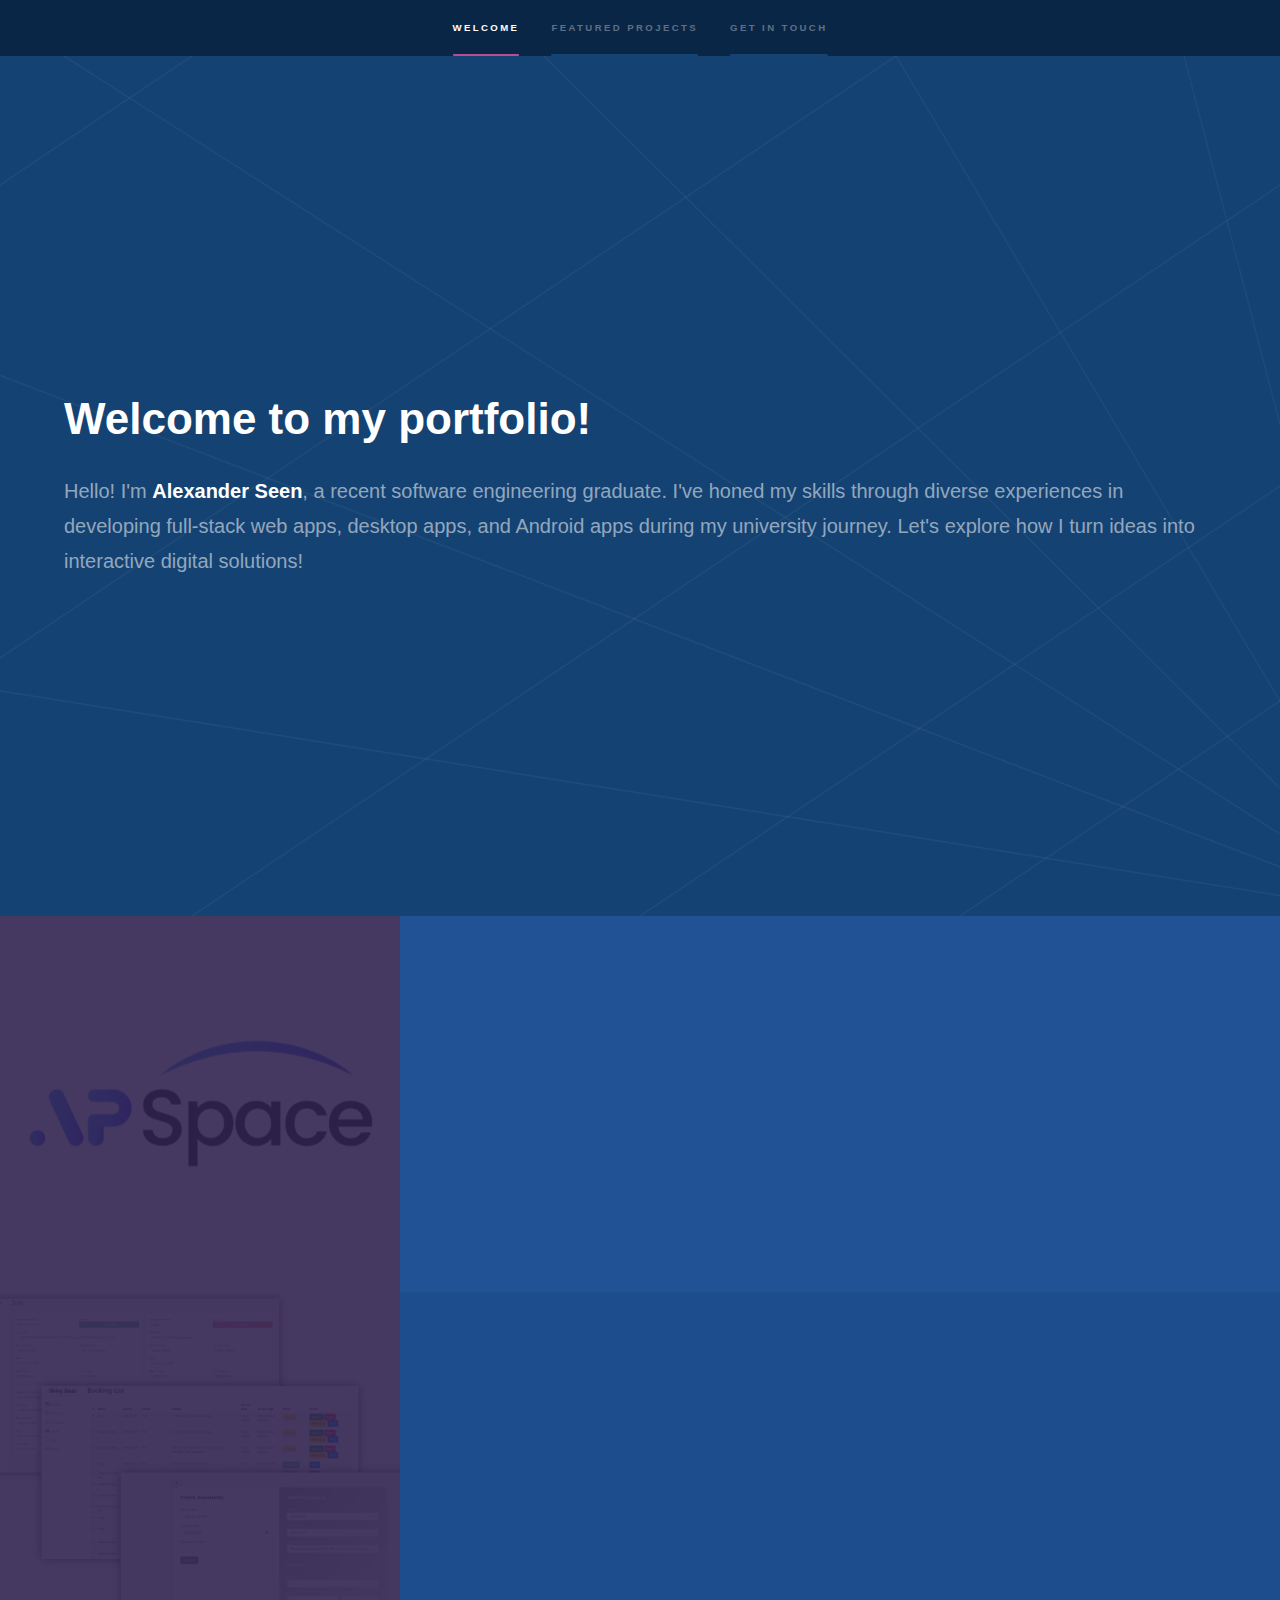
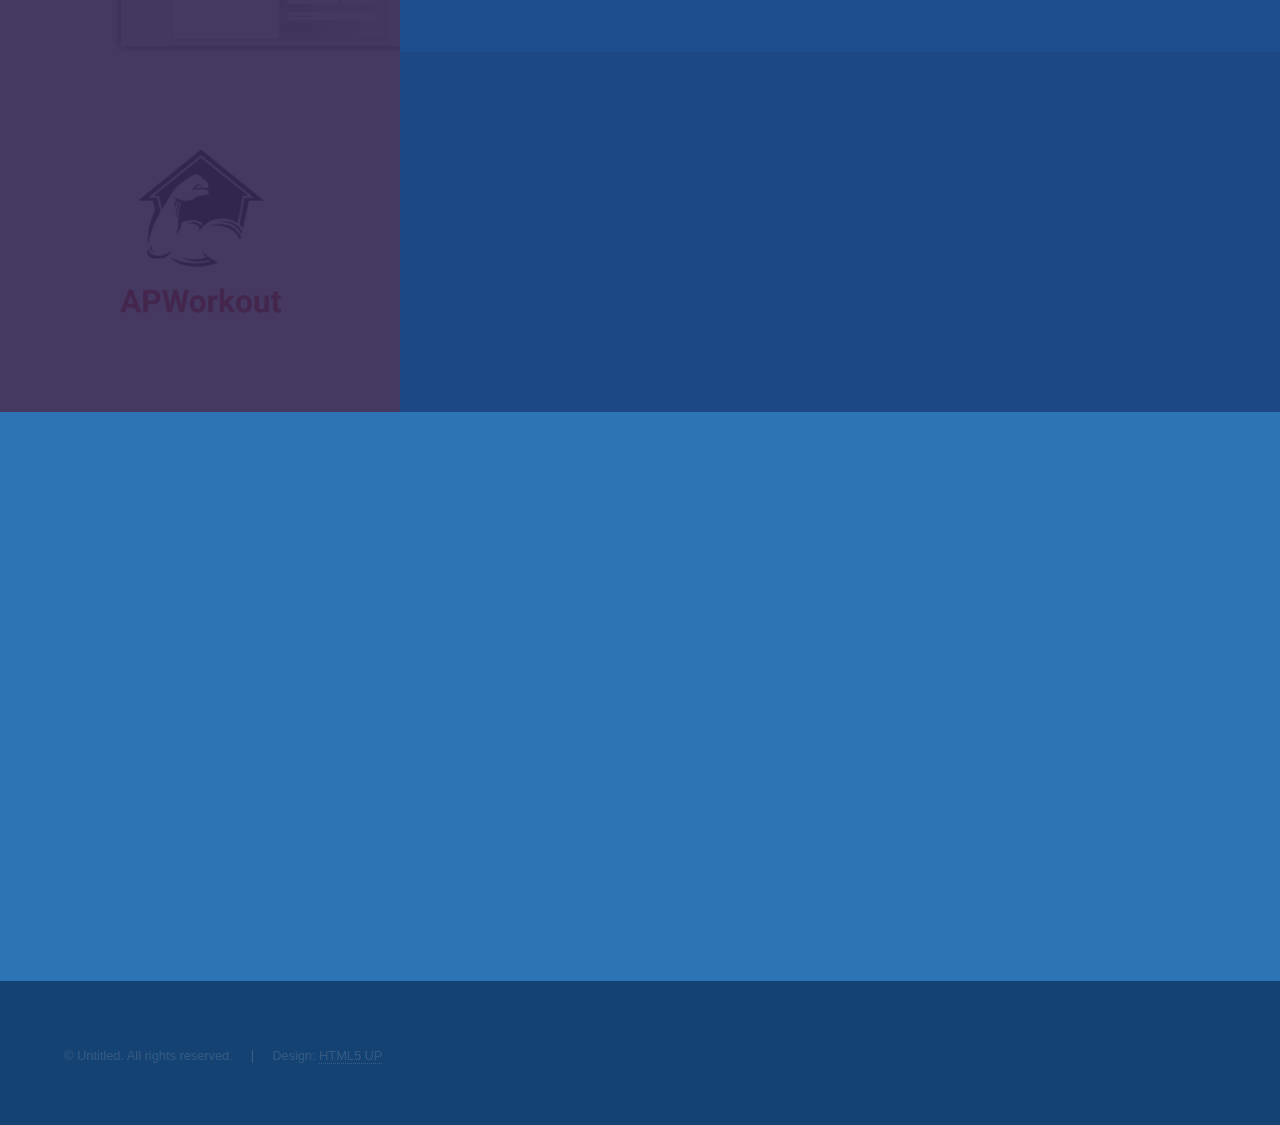
<file: index.html>
<!DOCTYPE HTML>
<!--
	Hyperspace by HTML5 UP
	html5up.net | @ajlkn
	Free for personal and commercial use under the CCA 3.0 license (html5up.net/license)
-->
<html xmlns="http://www.w3.org/1999/html">
<head>
    <title>Alexander Seen's Portfolio</title>
    <meta charset="utf-8" />
    <meta name="viewport" content="width=device-width, initial-scale=1, user-scalable=no" />
    <link rel="stylesheet" href="assets/css/main.css" />
    <noscript><link rel="stylesheet" href="assets/css/noscript.css" /></noscript>
</head>
<body class="is-preload">

<!-- Sidebar -->
<section id="sidebar">
    <div class="inner">
        <nav>
            <ul>
                <li><a href="#intro">Welcome</a></li>
                <li><a href="#one">Featured Projects</a></li>
                <li><a href="#two">Get in touch</a></li>
            </ul>
        </nav>
    </div>
</section>

<!-- Wrapper -->
<div id="wrapper">

    <!-- Intro -->
    <section id="intro" class="wrapper style1 fullscreen fade-up">
        <div class="inner">
            <h1>Welcome to my portfolio!</h1>
            <p>
                Hello! I'm <b>Alexander Seen</b>, a recent software engineering graduate.
                I've honed my skills through diverse experiences in developing full-stack web apps, desktop apps, and Android apps during my university journey.
                Let's explore how I turn ideas into interactive digital solutions!
            </p>
        </div>
    </section>

    <!-- One -->
    <section id="one" class="wrapper style2 spotlights">
        <section>
            <a href="apspace.html" class="image"><img src="images/apspacecover.jpg" alt="" data-position="center center" /></a>
            <div class="content">
                <div class="inner">
                    <h2>University Study Space Reservation Web Application With Indoor Mapping (Student Information System)</h2>
                    <p>Java | Spring Boot | Thymeleaf | JavaScript | Bootstrap | MySQL | Azure API</p>
                    <ul class="actions">
                        <li><a href="apspace.html" class="button">Learn more</a></li>
                    </ul>
                </div>
            </div>
        </section>
        <section>
            <a href="shinydaze.html" class="image"><img src="images/shinydazecover.jpg" alt="" data-position="center center" /></a>
            <div class="content">
                <div class="inner">
                    <h2>Home Cleaning Service Web Application</h2>
                    <p>Java | Spring Boot | Thymeleaf | JavaScript | Bootstrap | AWS RDS (MySQL) | AWS S3 | AWS Lambda | AWS API Gateway</p>
                    <ul class="actions">
                        <li><a href="shinydaze.html" class="button">Learn more</a></li>
                    </ul>
                </div>
            </div>
        </section>
        <section>
            <a href="apworkout.html" class="image"><img src="images/apworkoutcover.jpg" alt="" data-position="center center" /></a>
            <div class="content">
                <div class="inner">
                    <h2>Home Workout Mobile Application</h2>
                    <p>Kotlin | Firestore</p>
                    <ul class="actions">
                        <li><a href="apworkout.html" class="button">Learn more</a></li>
                    </ul>
                </div>
            </div>
        </section>
    </section>

    <!-- Two -->
    <section id="two" class="wrapper style3 fade-up">
        <div class="inner">
            <h2>Get in touch</h2>
            <p>I'm open to exciting job opportunities, eager to connect with potential employers, and actively seeking new challenges in the field of software engineering.</p>
            <section>
                <ul class="contact">
                    <li>
                        <h3>Address</h3>
                        <span>Kuala Lumpur, Malaysia</span>
                    </li>
                    <li>
                        <h3>Email</h3>
                        <span>alexanderseen@gmail.com</span>
                    </li>
                    <li>
                        <h3>Phone</h3>
                        <span>017-9414590</span>
                    </li>
                    <li>
                        <h3>Social</h3>
                        <ul class="icons">
                            <li><a href="https://github.com/alexanderseen?tab=overview&from=2023-09-01&to=2023-09-29" class="icon brands fa-github"><span class="label">GitHub</span></a></li>
                            <li><a href="https://www.linkedin.com/in/alexander-seen-wen-kang/" class="icon brands fa-linkedin-in"><span class="label">LinkedIn</span></a></li>
                        </ul>
                    </li>
                </ul>
            </section>
        </div>
    </section>

</div>

<!-- Footer -->
<footer id="footer" class="wrapper style1-alt">
    <div class="inner">
        <ul class="menu">
            <li>&copy; Untitled. All rights reserved.</li><li>Design: <a href="http://html5up.net">HTML5 UP</a></li>
        </ul>
    </div>
</footer>

<!-- Scripts -->
<script src="assets/js/jquery.min.js"></script>
<script src="assets/js/jquery.scrollex.min.js"></script>
<script src="assets/js/jquery.scrolly.min.js"></script>
<script src="assets/js/browser.min.js"></script>
<script src="assets/js/breakpoints.min.js"></script>
<script src="assets/js/util.js"></script>
<script src="assets/js/main.js"></script>

</body>
</html>
</file>
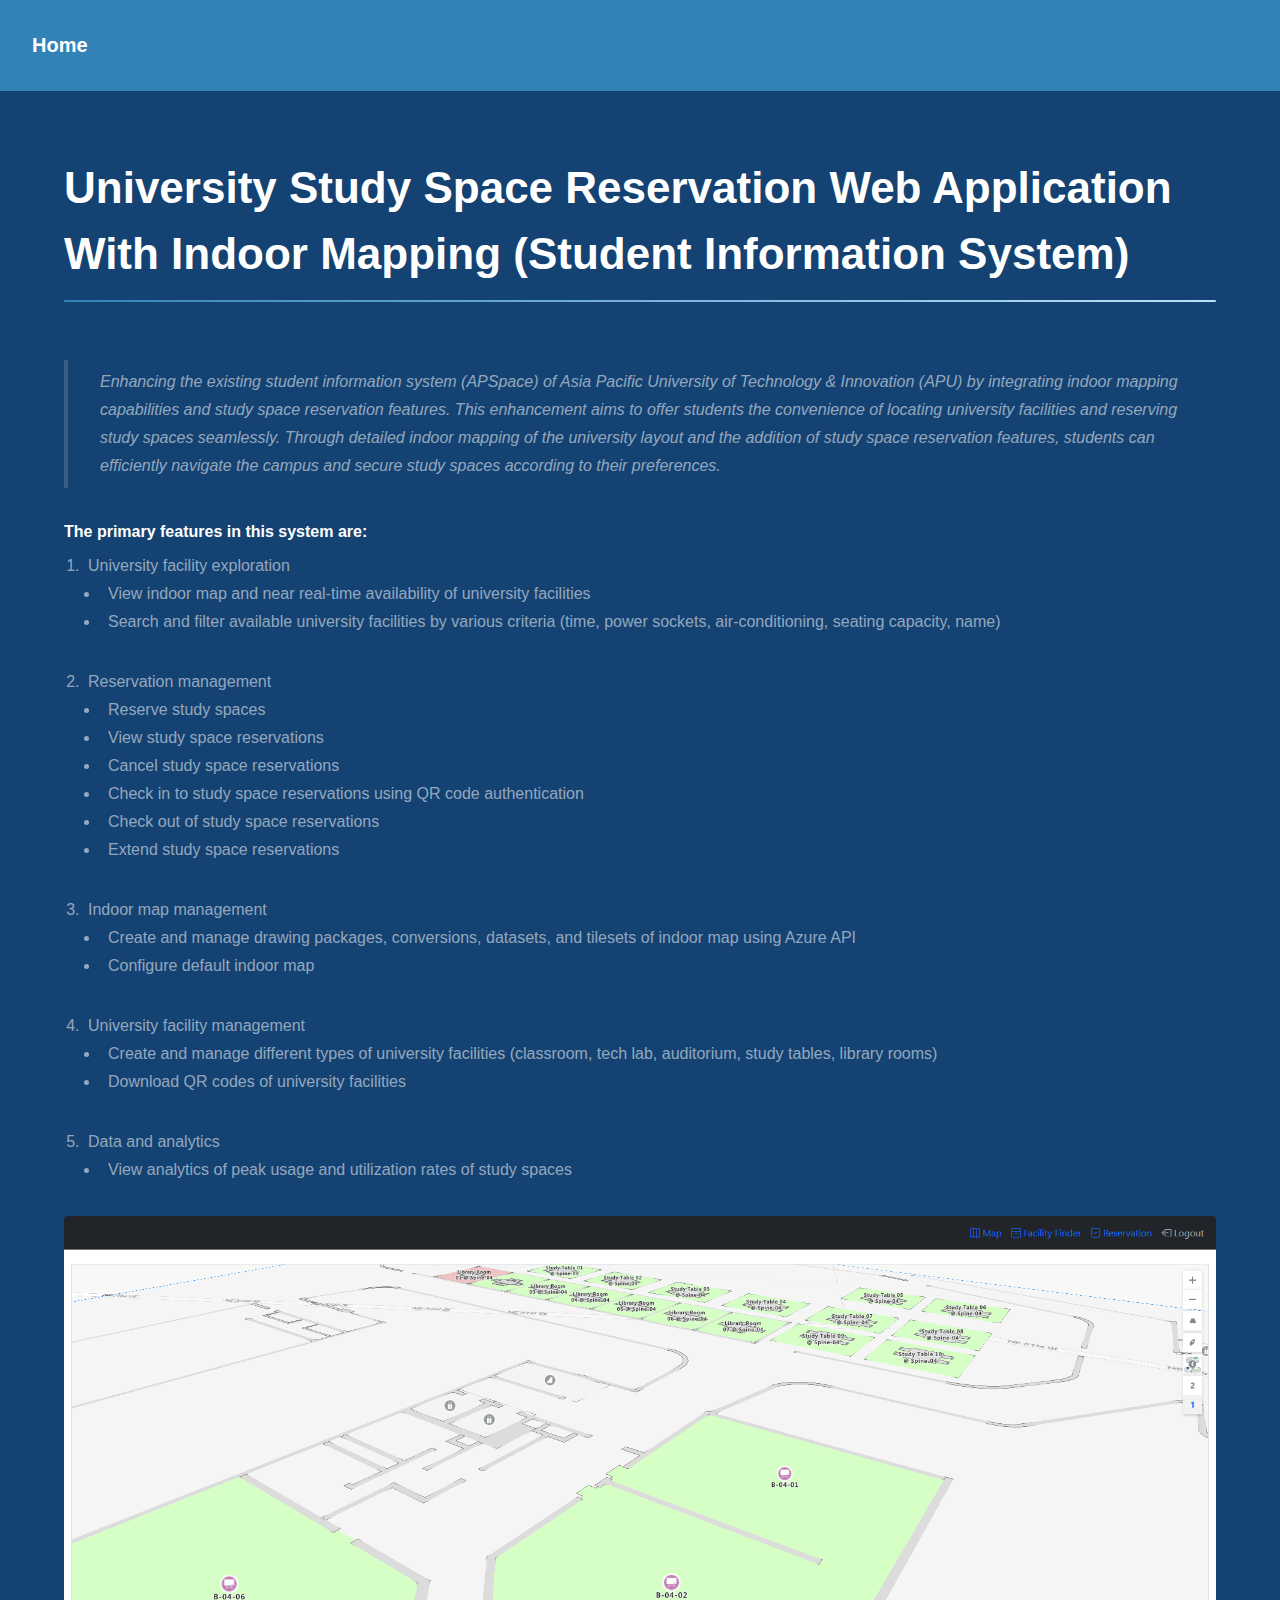
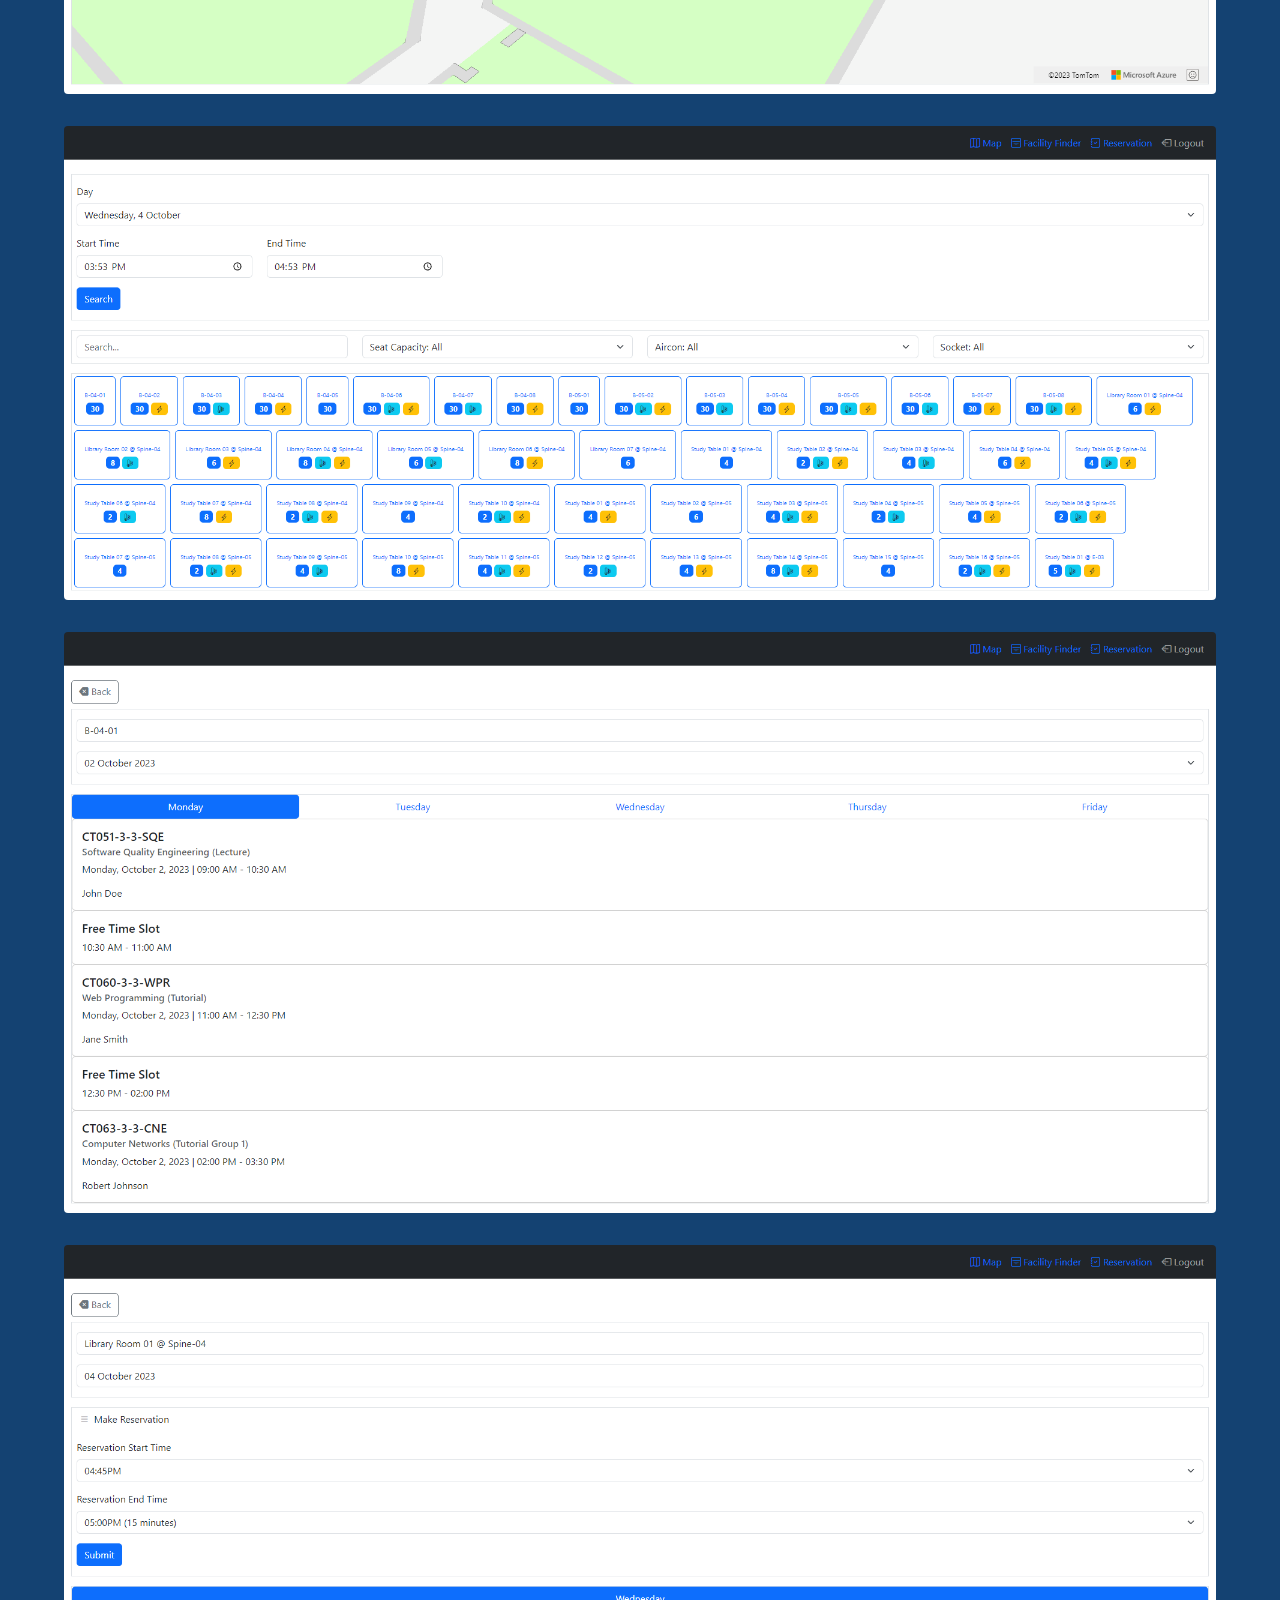
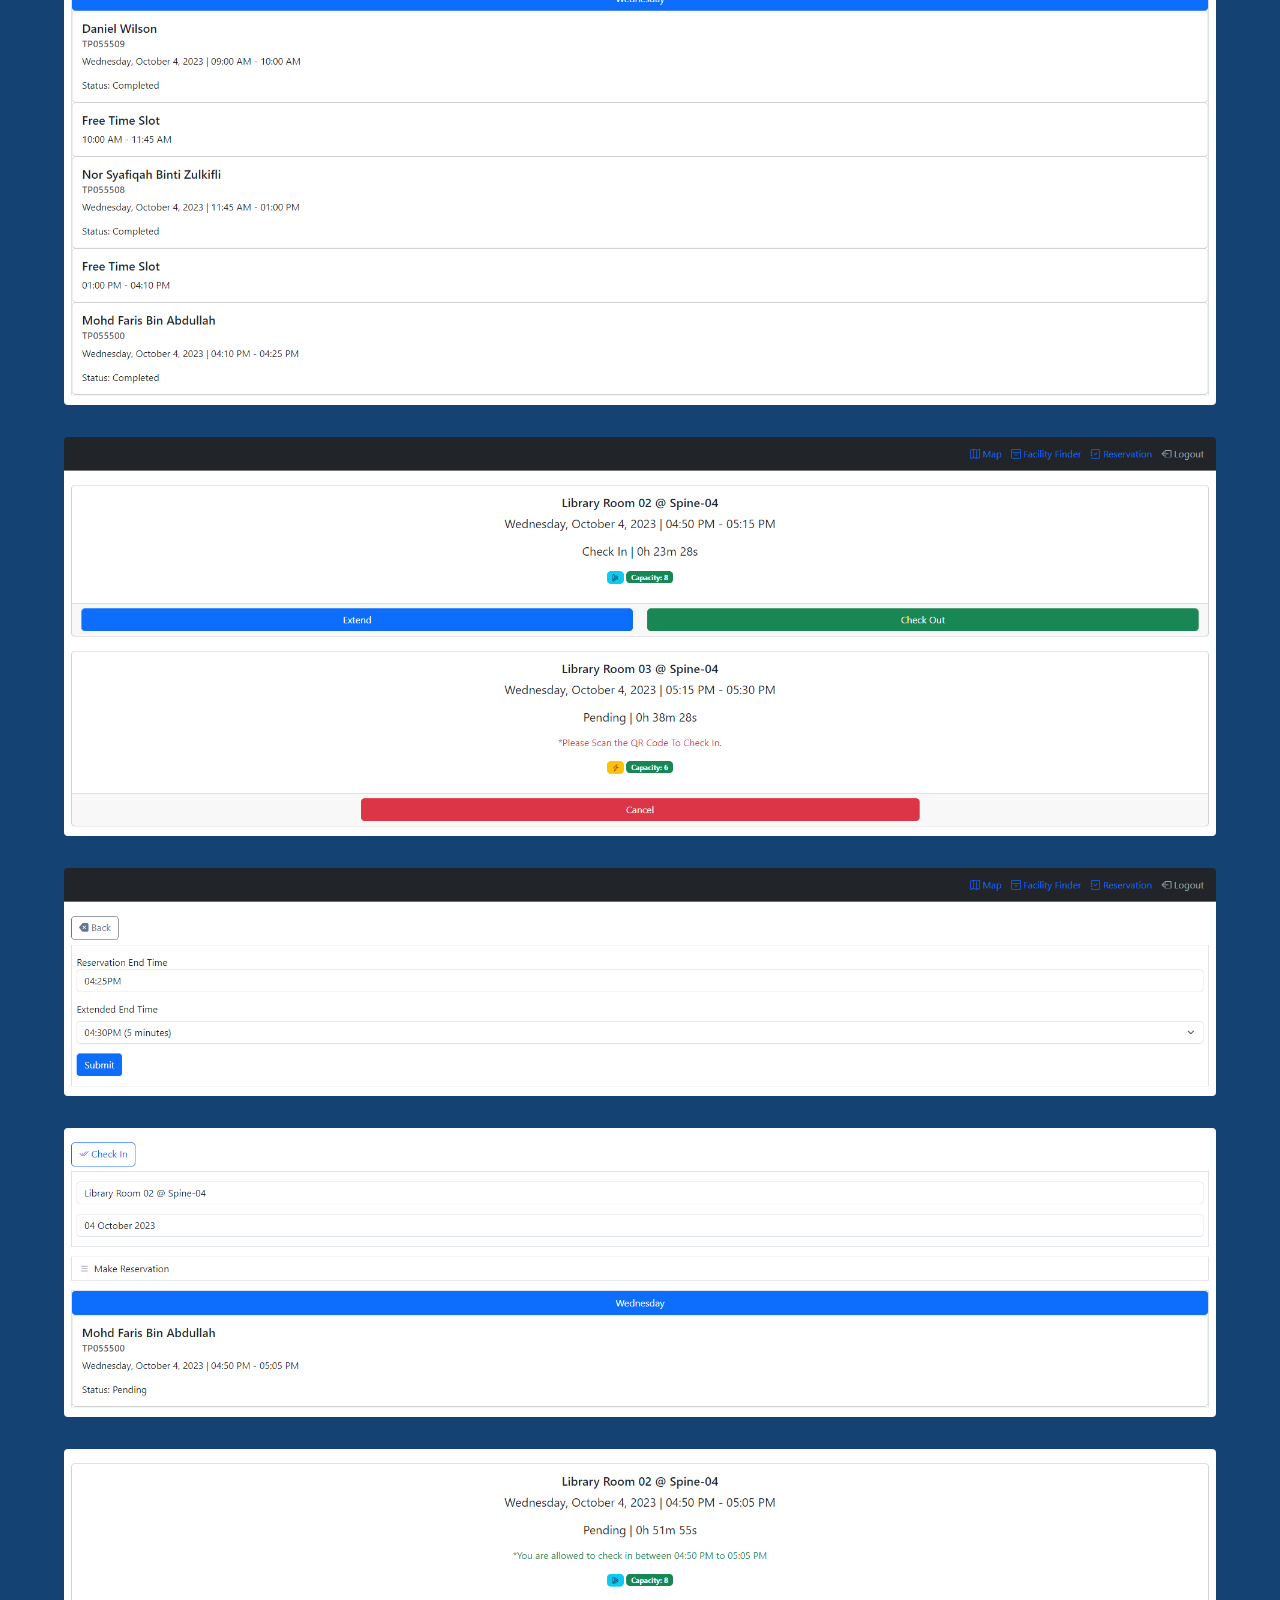
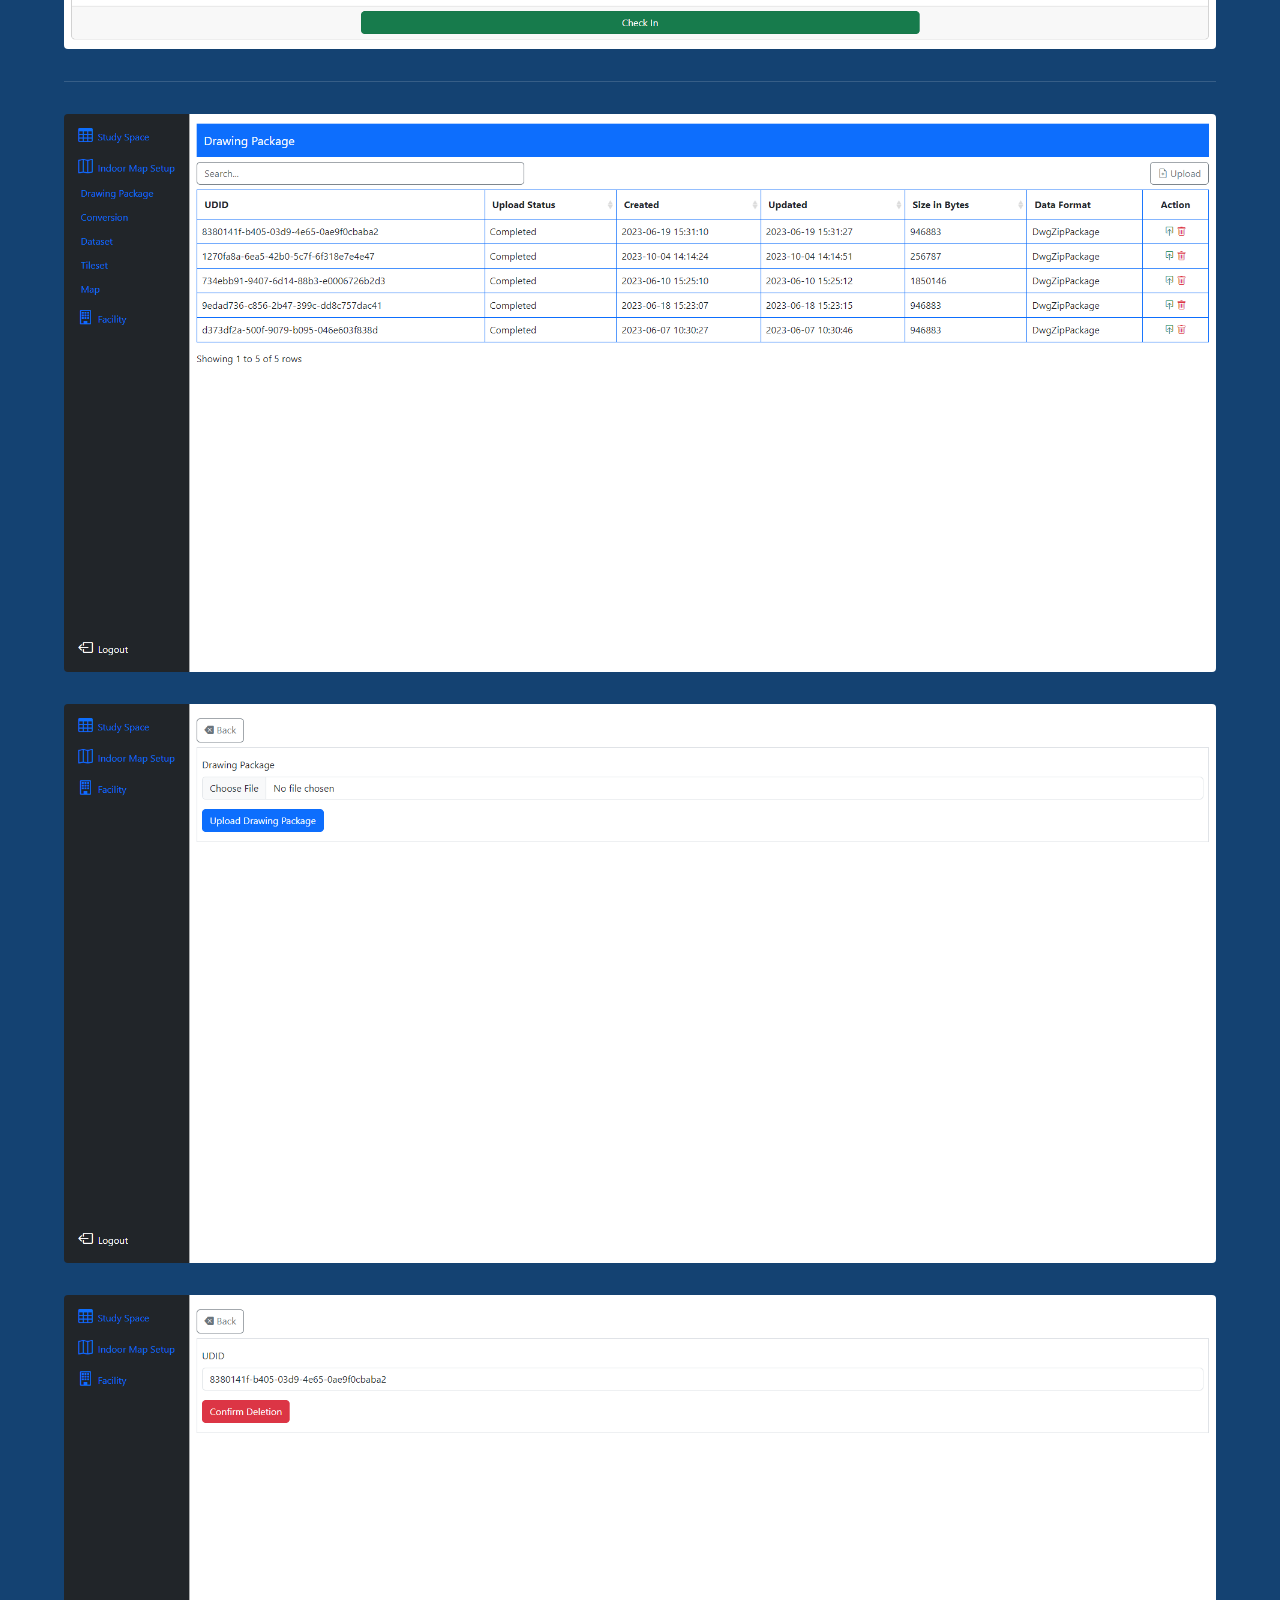
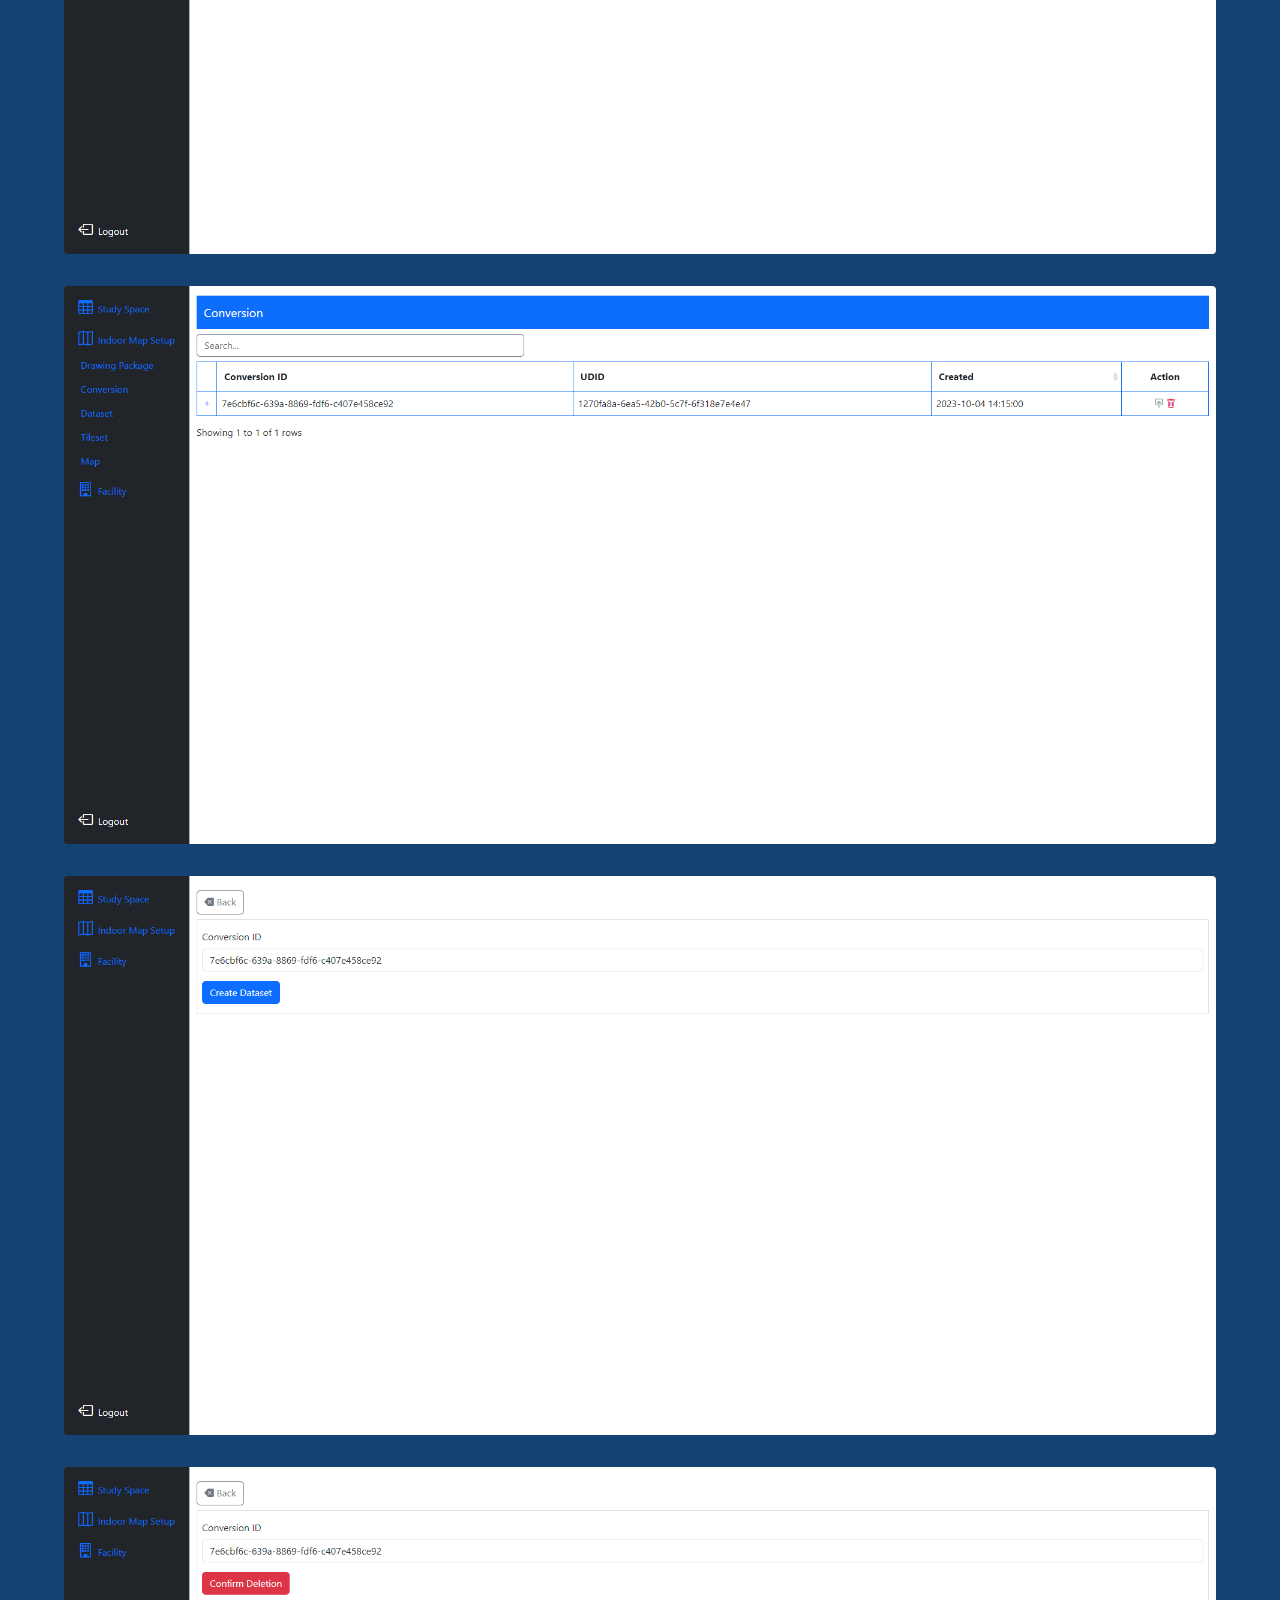
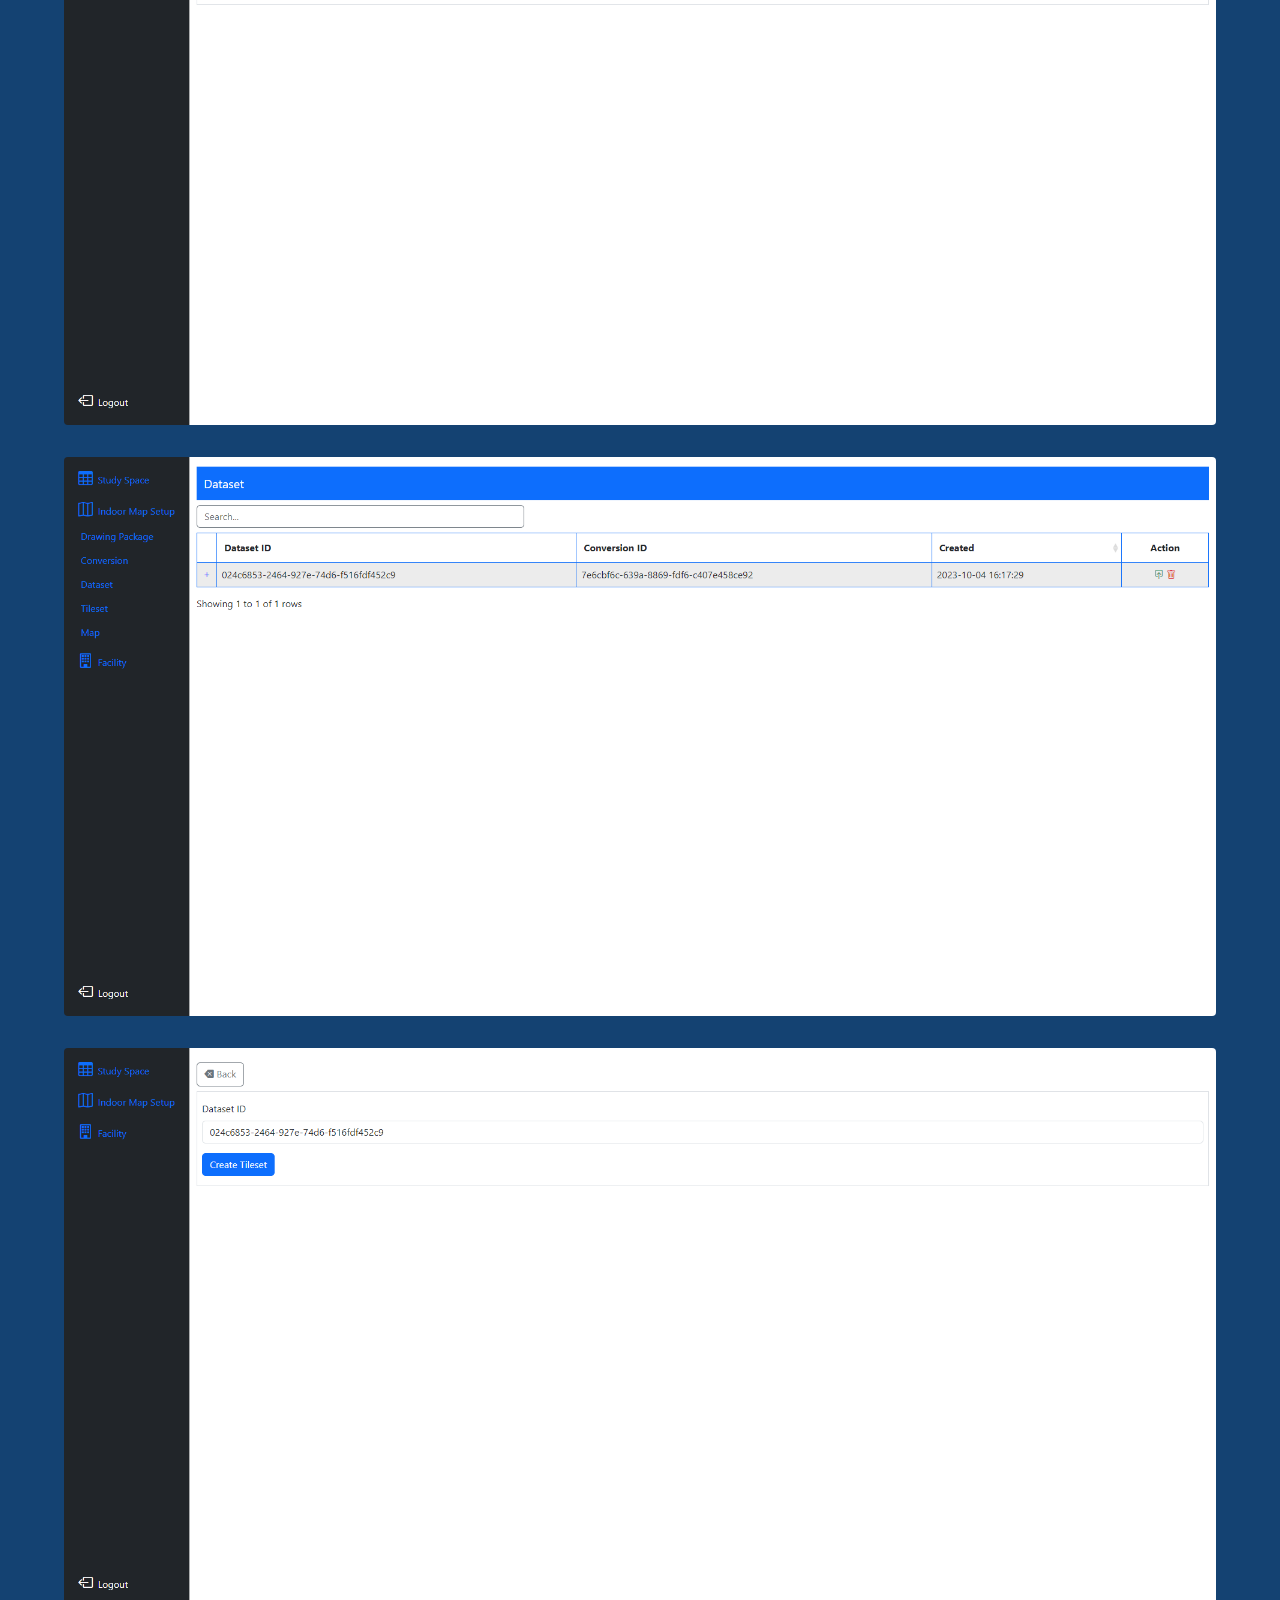
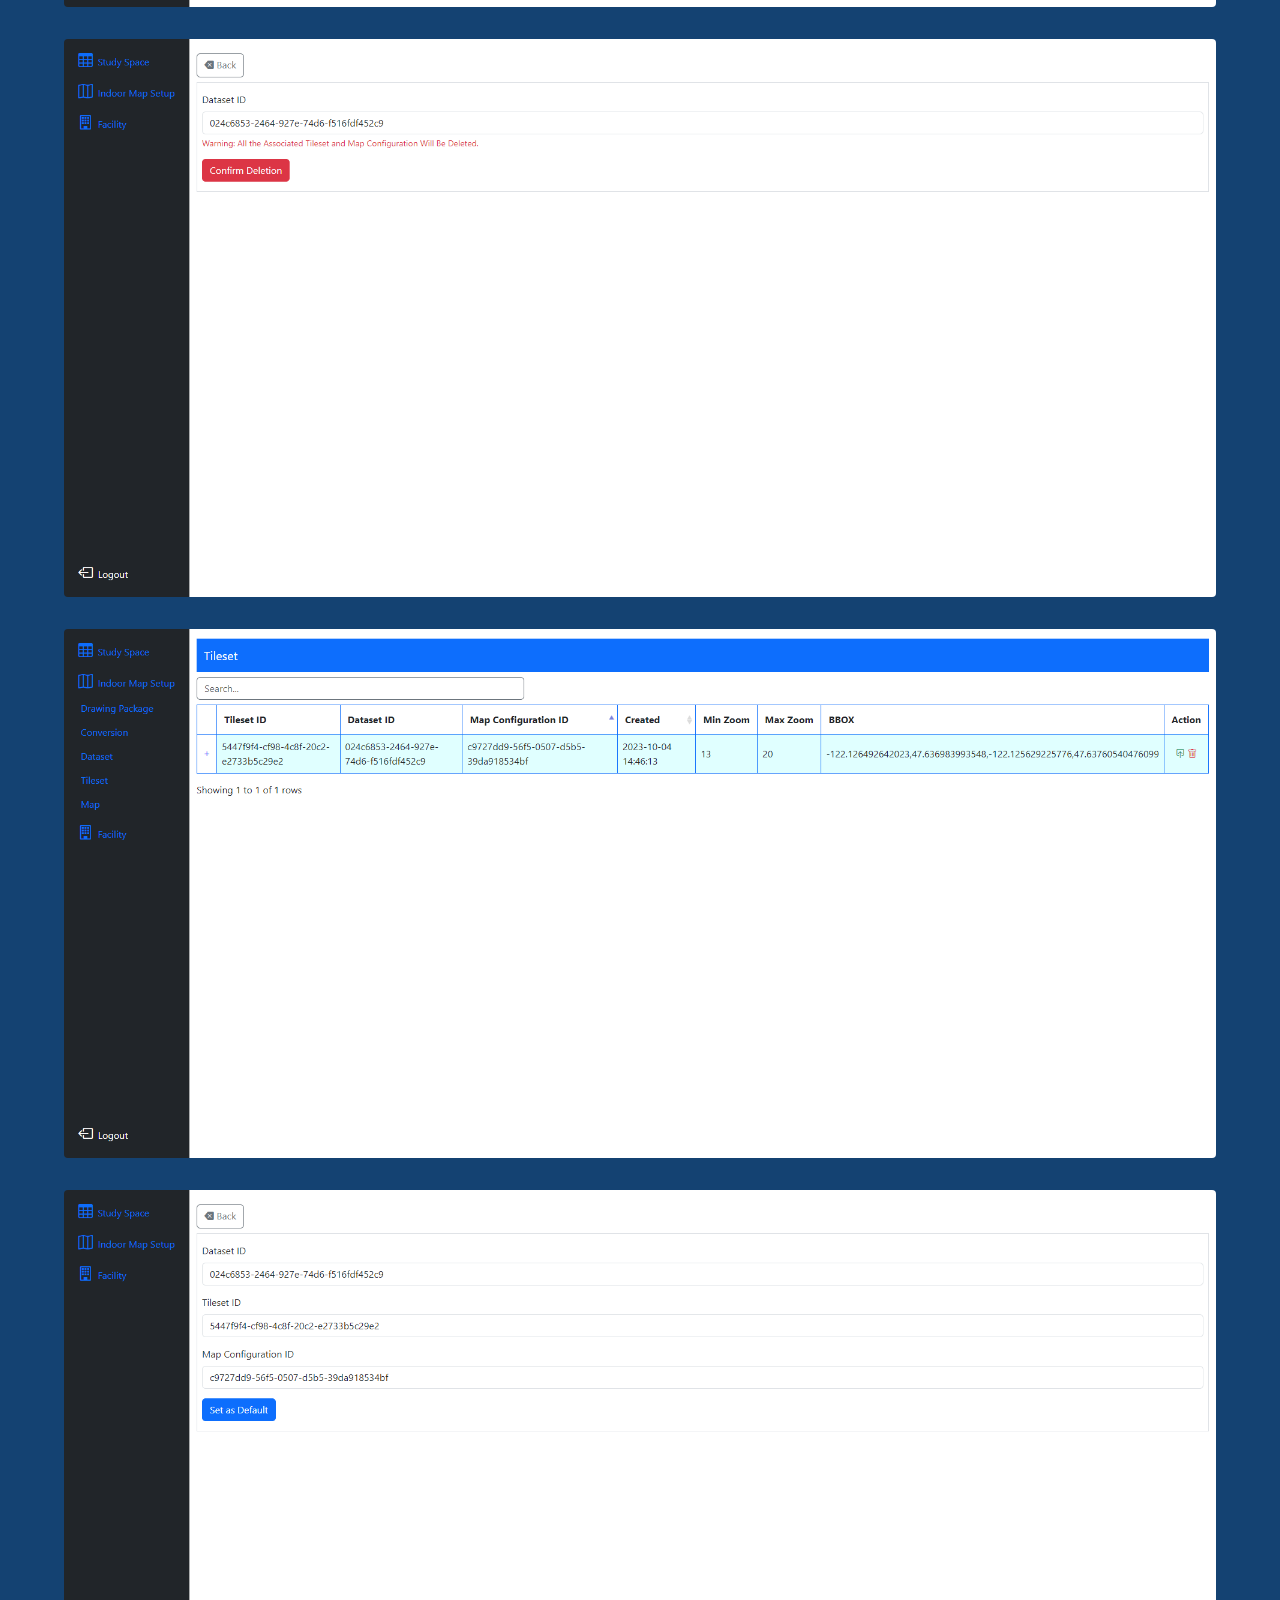
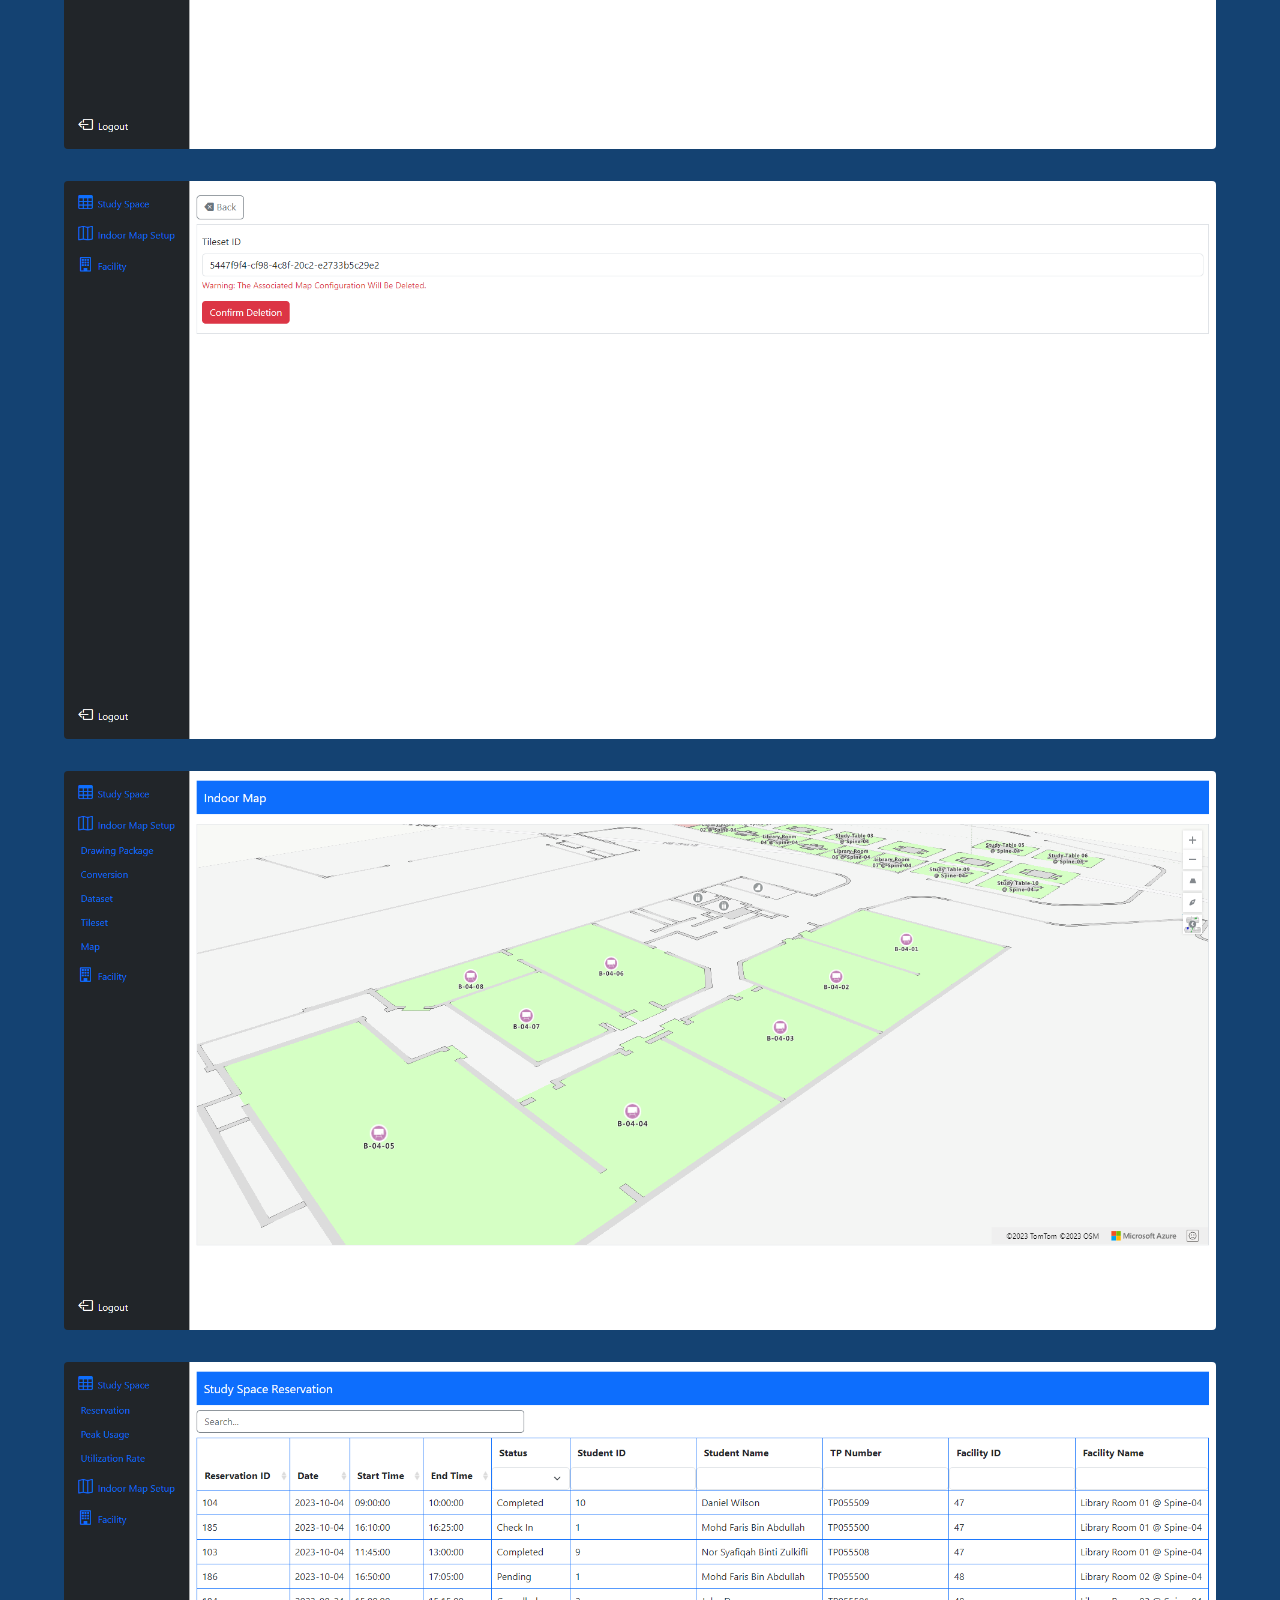
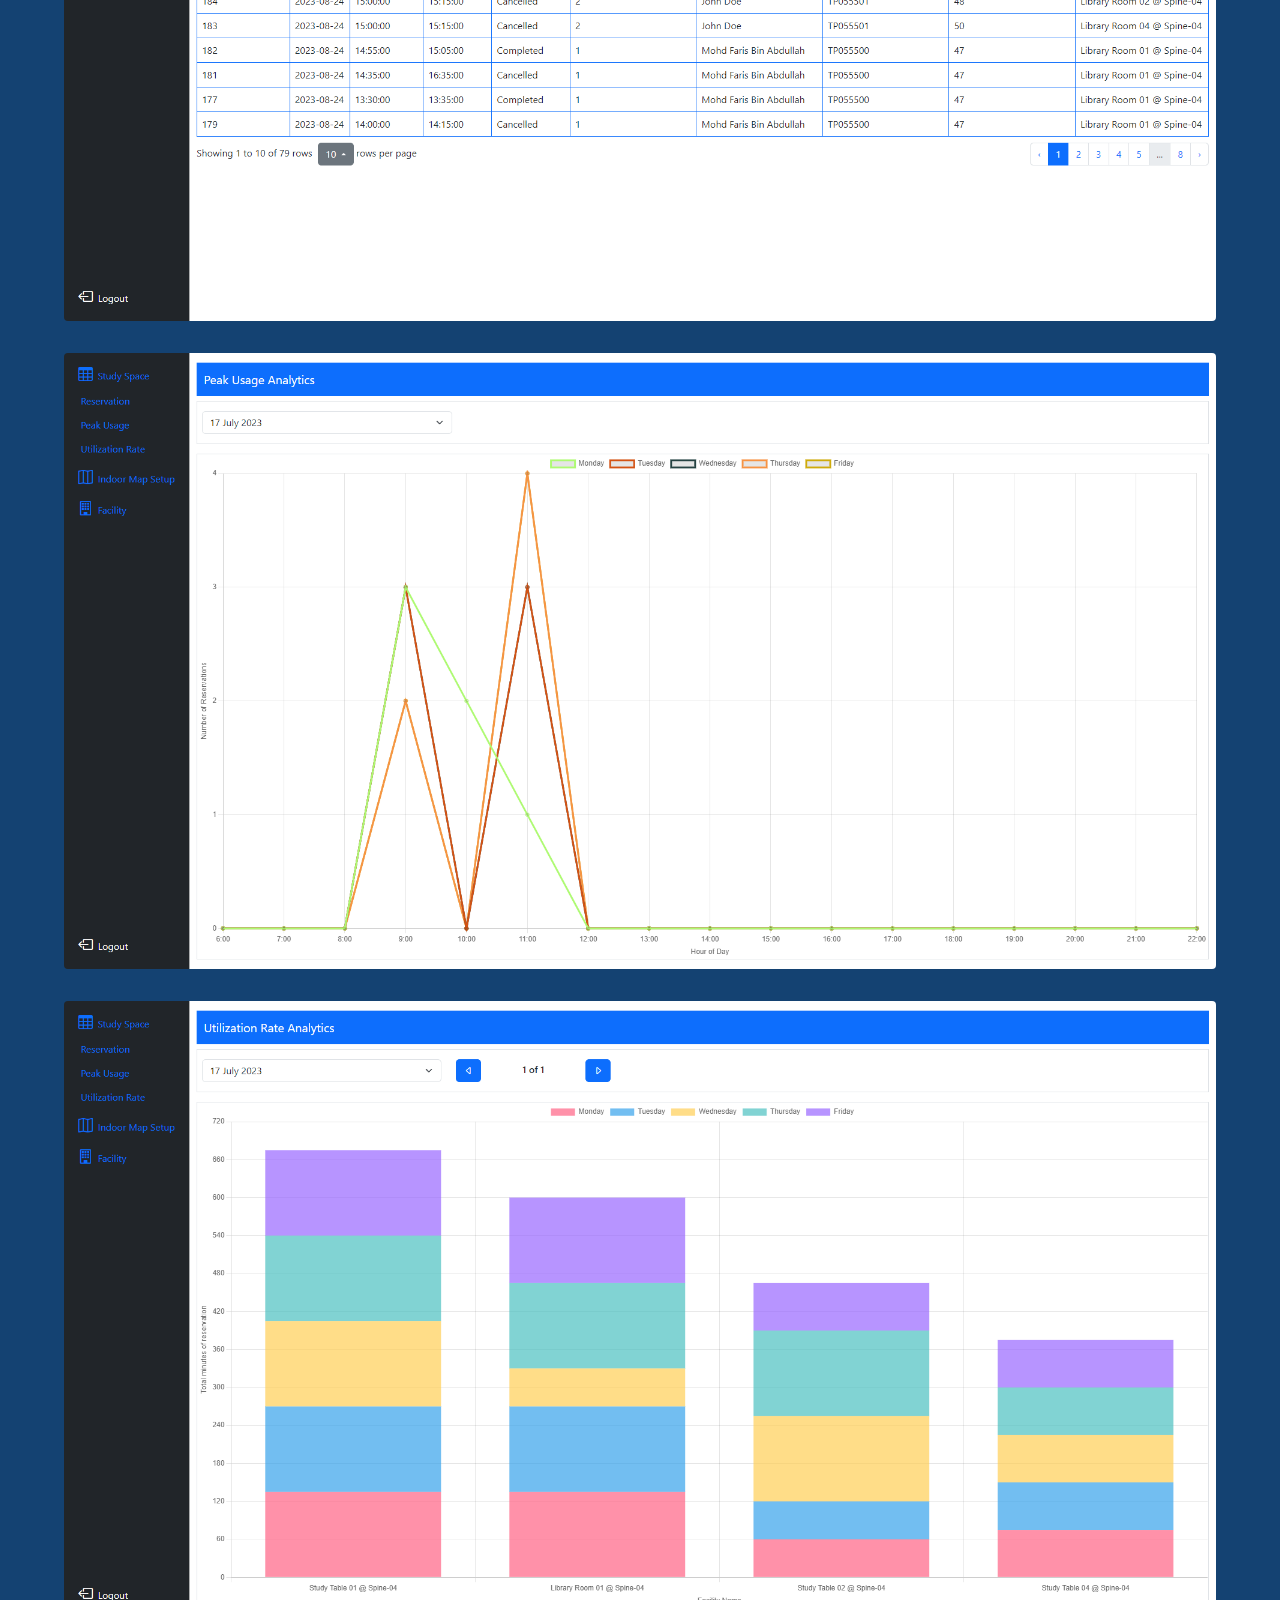
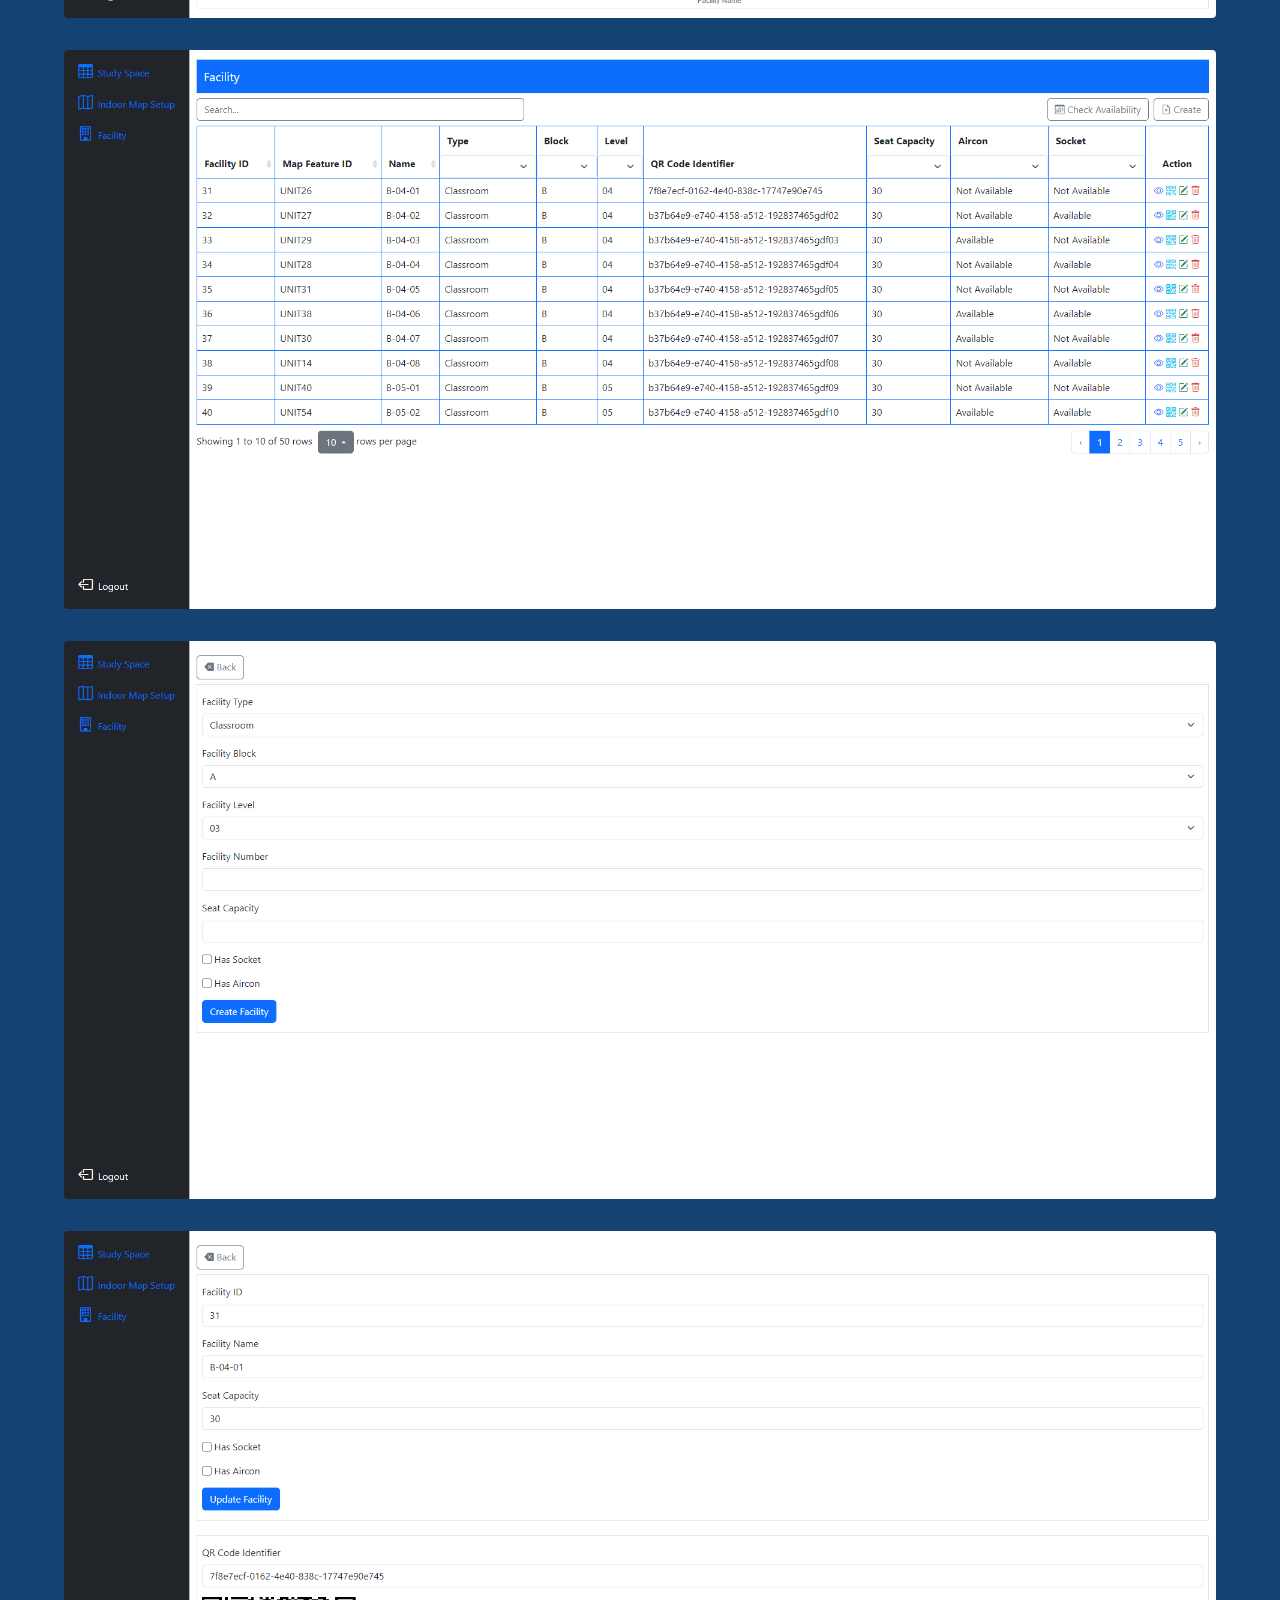
<file: apspace.html>
<!DOCTYPE HTML>
<!--
	Hyperspace by HTML5 UP
	html5up.net | @ajlkn
	Free for personal and commercial use under the CCA 3.0 license (html5up.net/license)
-->
<html>
	<head>
		<title>University Study Space Reservation Web Application With Indoor Mapping (Student Information System)</title>
		<meta charset="utf-8" />
		<meta name="viewport" content="width=device-width, initial-scale=1, user-scalable=no" />
		<link rel="stylesheet" href="assets/css/main.css" />
		<noscript><link rel="stylesheet" href="assets/css/noscript.css" /></noscript>
	</head>
	<body class="is-preload">

		<!-- Header -->
            <header id="header">
                <a href="index.html" class="title">Home</a>
            </header>

		<!-- Wrapper -->
            <div id="wrapper">

                <!-- Main -->
                <section id="main" class="wrapper style1">
                    <div class="inner">
                        <h1 class="major">University Study Space Reservation Web Application With Indoor Mapping (Student Information System)</h1>
                        <div class="col-6 col-12-medium">
                            <blockquote>
                                Enhancing the existing student information system (APSpace) of Asia Pacific University of Technology & Innovation (APU) by integrating indoor mapping capabilities and study space reservation features.
                                This enhancement aims to offer students the convenience of locating university facilities and reserving study spaces seamlessly.
                                Through detailed indoor mapping of the university layout and the addition of study space reservation features,
                                students can efficiently navigate the campus and secure study spaces according to their preferences.
                            </blockquote>
                            <h4>The primary features in this system are:</h4>
                            <ol>
                                <li>University facility exploration</li>
                                <ul>
                                    <li>View indoor map and near real-time availability of university facilities</li>
                                    <li>Search and filter available university facilities by various criteria (time, power sockets, air-conditioning, seating capacity, name)</li>
                                </ul>

                                <li>Reservation management</li>
                                <ul>
                                    <li>Reserve study spaces</li>
                                    <li>View study space reservations</li>
                                    <li>Cancel study space reservations</li>
                                    <li>Check in to study space reservations using QR code authentication</li>
                                    <li>Check out of study space reservations</li>
                                    <li>Extend study space reservations</li>
                                </ul>

                                <li>Indoor map management</li>
                                <ul>
                                    <li>Create and manage drawing packages, conversions, datasets, and tilesets of indoor map using Azure API</li>
                                    <li>Configure default indoor map</li>
                                </ul>

                                <li>University facility management</li>
                                <ul>
                                    <li>Create and manage different types of university facilities (classroom, tech lab, auditorium, study tables, library rooms)</li>
                                    <li>Download QR codes of university facilities</li>
                                </ul>

                                <li>Data and analytics</li>
                                <ul>
                                    <li>View analytics of peak usage and utilization rates of study spaces</li>
                                </ul>
                            </ol>
                        </div>

                        <span class="image fit"><img src="images/apspace/apspace01.png" alt="" /></span>
                        <span class="image fit"><img src="images/apspace/apspace02.png" alt="" /></span>
                        <span class="image fit"><img src="images/apspace/apspace03.png" alt="" /></span>
                        <span class="image fit"><img src="images/apspace/apspace04.png" alt="" /></span>
                        <span class="image fit"><img src="images/apspace/apspace05.png" alt="" /></span>
                        <span class="image fit"><img src="images/apspace/apspace06.png" alt="" /></span>
                        <span class="image fit"><img src="images/apspace/apspace07.png" alt="" /></span>
                        <span class="image fit"><img src="images/apspace/apspace08.png" alt="" /></span>
                        <hr>
                        <span class="image fit"><img src="images/apspace/apspace09.png" alt="" /></span>
                        <span class="image fit"><img src="images/apspace/apspace10.png" alt="" /></span>
                        <span class="image fit"><img src="images/apspace/apspace11.png" alt="" /></span>
                        <span class="image fit"><img src="images/apspace/apspace12.png" alt="" /></span>
                        <span class="image fit"><img src="images/apspace/apspace13.png" alt="" /></span>
                        <span class="image fit"><img src="images/apspace/apspace14.png" alt="" /></span>
                        <span class="image fit"><img src="images/apspace/apspace15.png" alt="" /></span>
                        <span class="image fit"><img src="images/apspace/apspace16.png" alt="" /></span>
                        <span class="image fit"><img src="images/apspace/apspace17.png" alt="" /></span>
                        <span class="image fit"><img src="images/apspace/apspace18.png" alt="" /></span>
                        <span class="image fit"><img src="images/apspace/apspace19.png" alt="" /></span>
                        <span class="image fit"><img src="images/apspace/apspace20.png" alt="" /></span>
                        <span class="image fit"><img src="images/apspace/apspace21.png" alt="" /></span>
                        <span class="image fit"><img src="images/apspace/apspace22.png" alt="" /></span>
                        <span class="image fit"><img src="images/apspace/apspace23.png" alt="" /></span>
                        <span class="image fit"><img src="images/apspace/apspace24.png" alt="" /></span>
                        <span class="image fit"><img src="images/apspace/apspace25.png" alt="" /></span>
                        <span class="image fit"><img src="images/apspace/apspace26.png" alt="" /></span>
                        <span class="image fit"><img src="images/apspace/apspace27.png" alt="" /></span>
                        <span class="image fit"><img src="images/apspace/apspace28.png" alt="" /></span>
                        <span class="image fit"><img src="images/apspace/apspace29.png" alt="" /></span>
                        <span class="image fit"><img src="images/apspace/apspace30.png" alt="" /></span>
                    </div>
                </section>

            </div>

		<!-- Footer -->
			<footer id="footer" class="wrapper alt">
				<div class="inner">
					<ul class="menu">
						<li>&copy; Untitled. All rights reserved.</li><li>Design: <a href="http://html5up.net">HTML5 UP</a></li>
					</ul>
				</div>
			</footer>

		<!-- Scripts -->
			<script src="assets/js/jquery.min.js"></script>
			<script src="assets/js/jquery.scrollex.min.js"></script>
			<script src="assets/js/jquery.scrolly.min.js"></script>
			<script src="assets/js/browser.min.js"></script>
			<script src="assets/js/breakpoints.min.js"></script>
			<script src="assets/js/util.js"></script>
			<script src="assets/js/main.js"></script>

	</body>
</html>
</file>
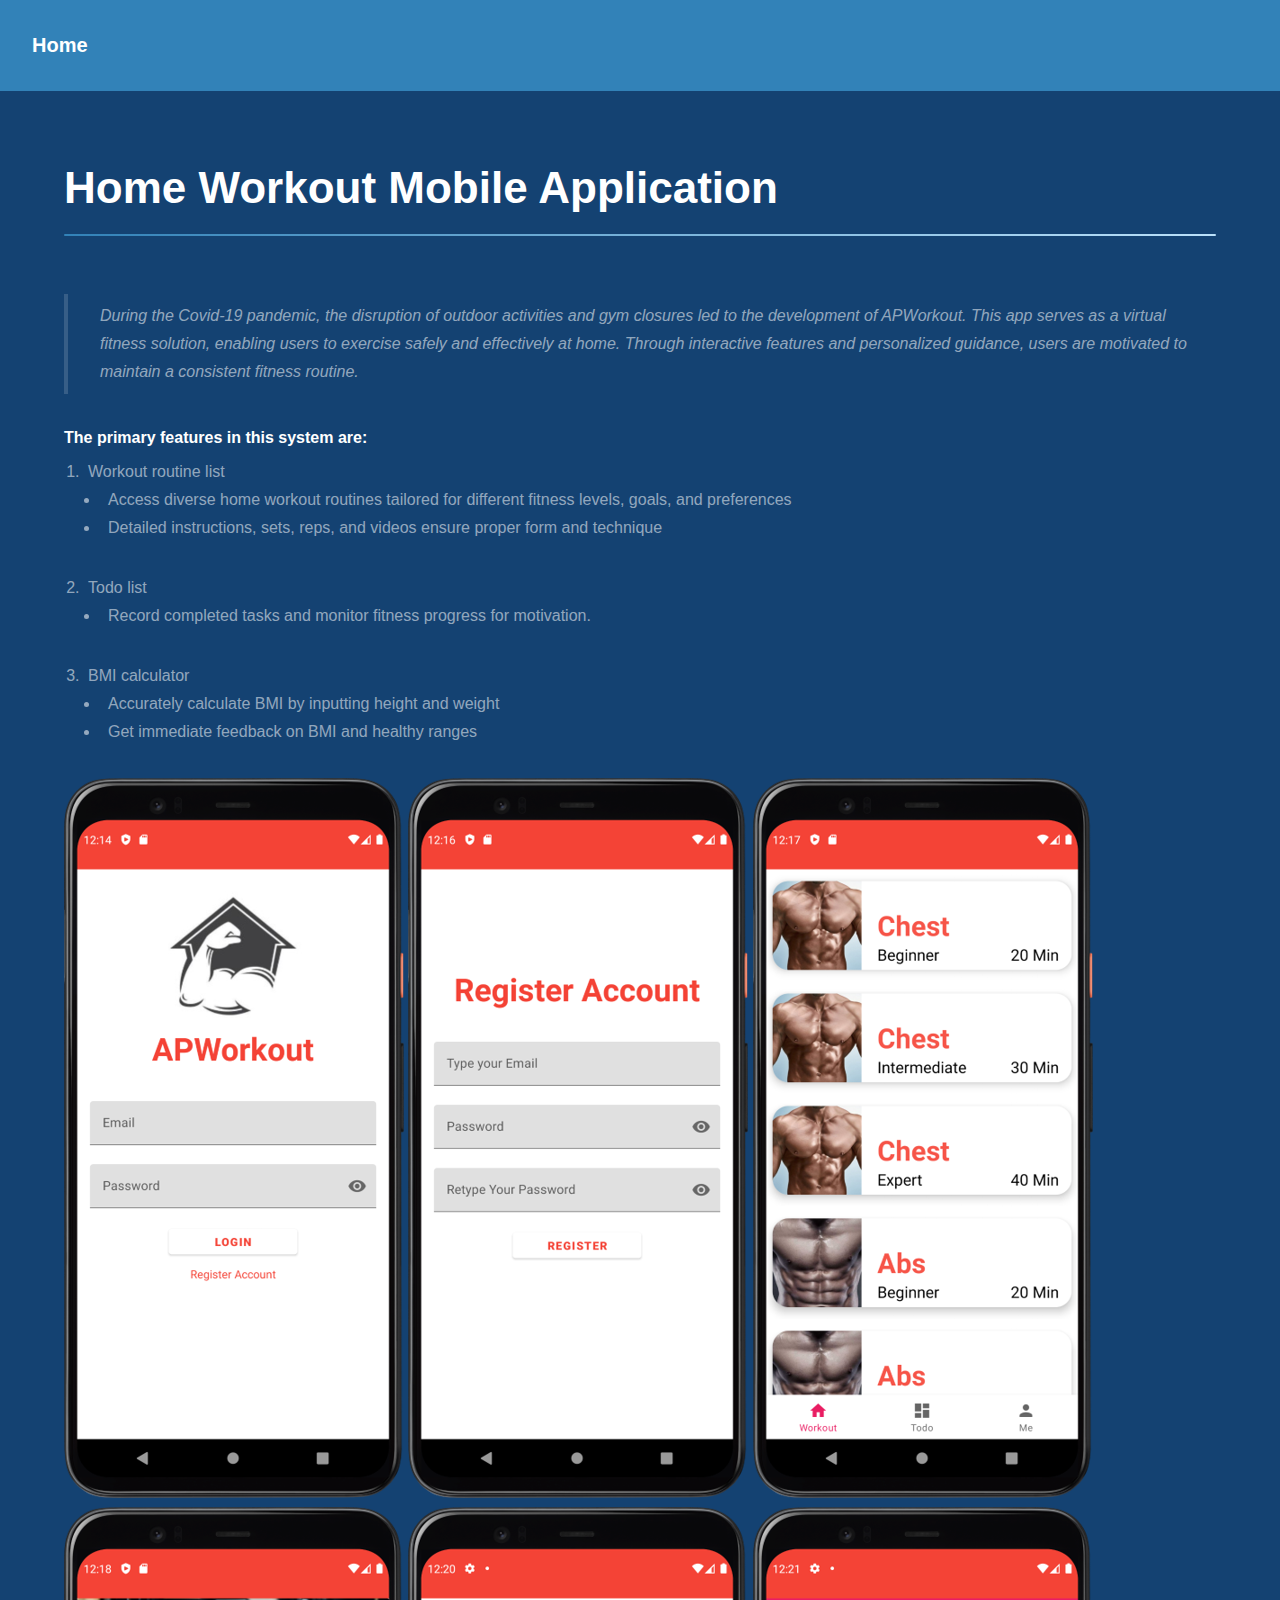
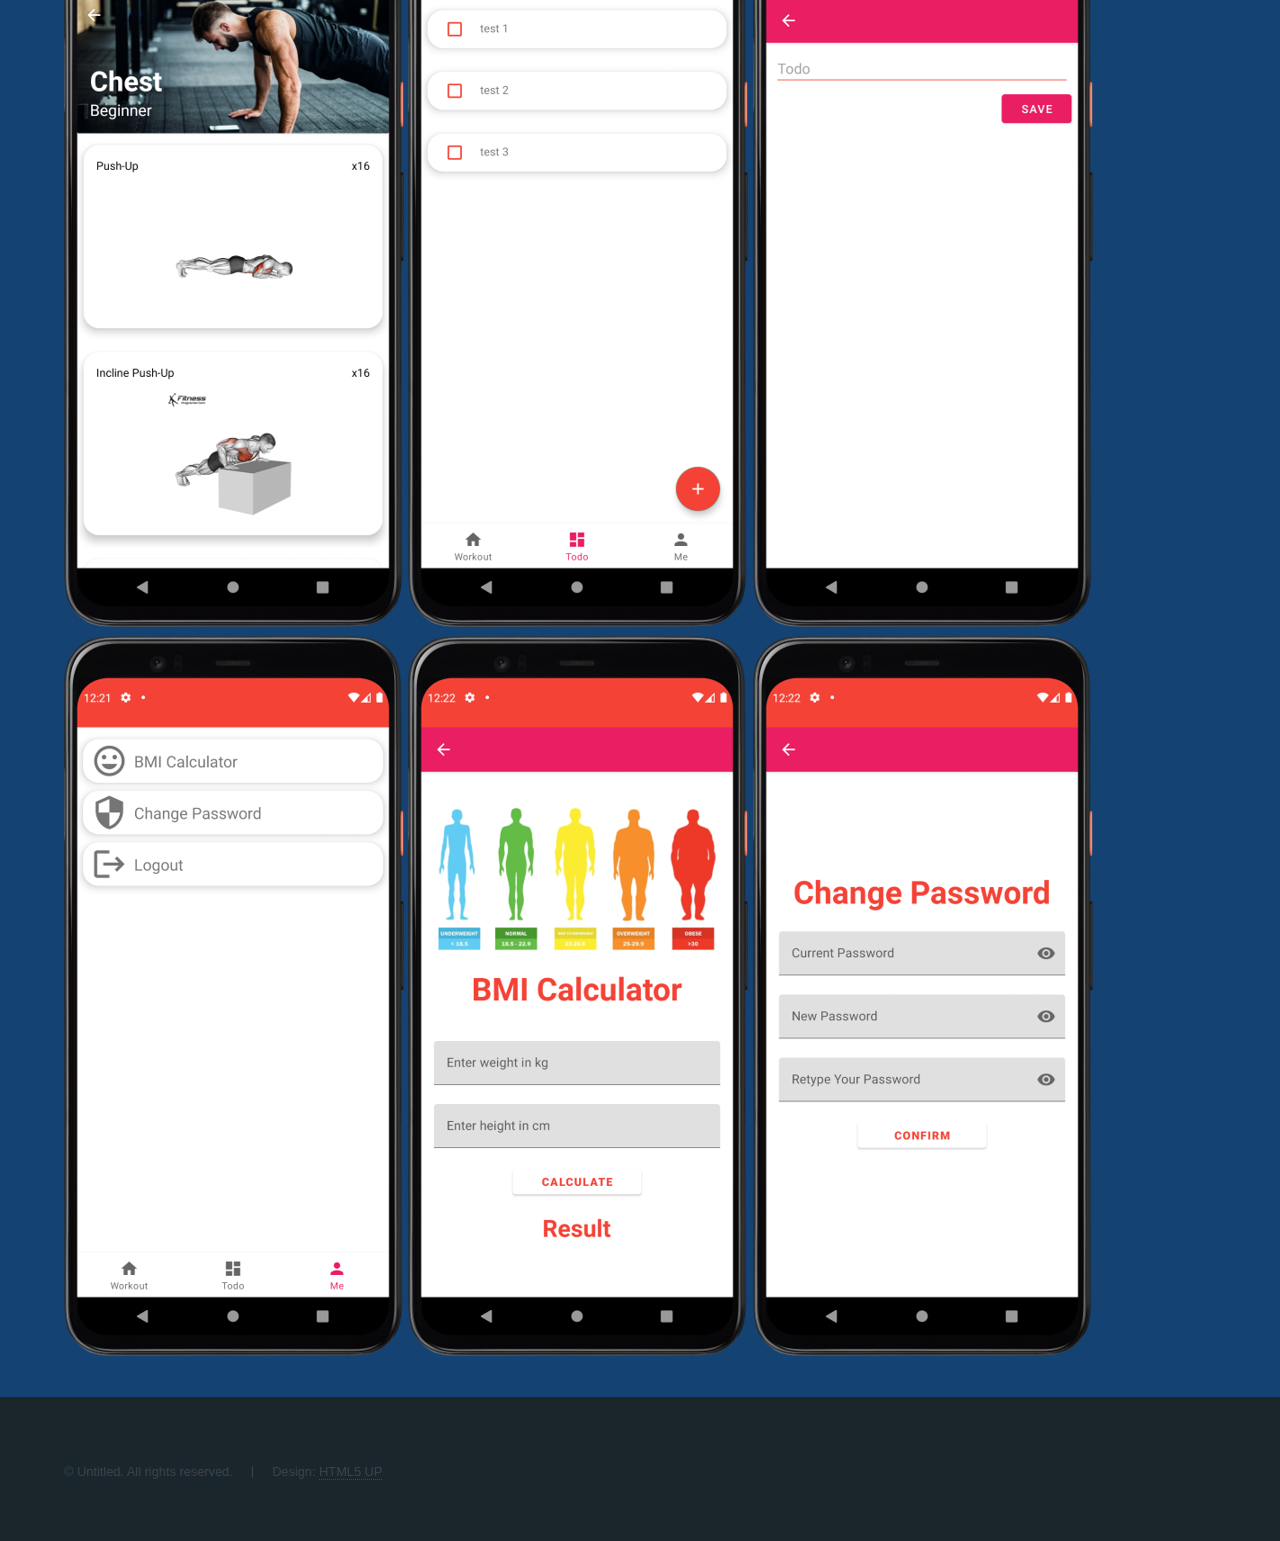
<file: apworkout.html>
<!DOCTYPE HTML>
<!--
	Hyperspace by HTML5 UP
	html5up.net | @ajlkn
	Free for personal and commercial use under the CCA 3.0 license (html5up.net/license)
-->
<html>
	<head>
		<title>Home Workout Mobile Application</title>
		<meta charset="utf-8" />
		<meta name="viewport" content="width=device-width, initial-scale=1, user-scalable=no" />
		<link rel="stylesheet" href="assets/css/main.css" />
		<noscript><link rel="stylesheet" href="assets/css/noscript.css" /></noscript>
	</head>
	<body class="is-preload">

		<!-- Header -->
			<header id="header">
				<a href="index.html" class="title">Home</a>
			</header>

		<!-- Wrapper -->
			<div id="wrapper">

				<!-- Main -->
					<section id="main" class="wrapper style1">
						<div class="inner">
							<h1 class="major">Home Workout Mobile Application</h1>
                            <div class="col-6 col-12-medium">
                                <blockquote>
                                    During the Covid-19 pandemic, the disruption of outdoor activities and gym closures led to the development of APWorkout.
                                    This app serves as a virtual fitness solution, enabling users to exercise safely and effectively at home.
                                    Through interactive features and personalized guidance, users are motivated to maintain a consistent fitness routine.
                                </blockquote>
                                <h4>The primary features in this system are:</h4>
                                <ol>
                                    <li>Workout routine list</li>
                                    <ul>
                                        <li>Access diverse home workout routines tailored for different fitness levels, goals, and preferences</li>
                                        <li>Detailed instructions, sets, reps, and videos ensure proper form and technique</li>
                                    </ul>

                                    <li>Todo list</li>
                                    <ul>
                                        <li>Record completed tasks and monitor fitness progress for motivation.</li>
                                    </ul>

                                    <li>BMI calculator</li>
                                    <ul>
                                        <li>Accurately calculate BMI by inputting height and weight</li>
                                        <li>Get immediate feedback on BMI and healthy ranges</li>
                                    </ul>
                                </ol>
                            </div>
                            <span class="image"><img src="images/apworkout/apworkout01.png" alt="" /></span>
                            <span class="image"><img src="images/apworkout/apworkout02.png" alt="" /></span>
                            <span class="image"><img src="images/apworkout/apworkout03.png" alt="" /></span>
                            <span class="image"><img src="images/apworkout/apworkout04.png" alt="" /></span>
                            <span class="image"><img src="images/apworkout/apworkout05.png" alt="" /></span>
                            <span class="image"><img src="images/apworkout/apworkout06.png" alt="" /></span>
                            <span class="image"><img src="images/apworkout/apworkout07.png" alt="" /></span>
                            <span class="image"><img src="images/apworkout/apworkout08.png" alt="" /></span>
                            <span class="image"><img src="images/apworkout/apworkout09.png" alt="" /></span>
                        </div>
					</section>

			</div>

		<!-- Footer -->
			<footer id="footer" class="wrapper alt">
				<div class="inner">
					<ul class="menu">
						<li>&copy; Untitled. All rights reserved.</li><li>Design: <a href="http://html5up.net">HTML5 UP</a></li>
					</ul>
				</div>
			</footer>

		<!-- Scripts -->
			<script src="assets/js/jquery.min.js"></script>
			<script src="assets/js/jquery.scrollex.min.js"></script>
			<script src="assets/js/jquery.scrolly.min.js"></script>
			<script src="assets/js/browser.min.js"></script>
			<script src="assets/js/breakpoints.min.js"></script>
			<script src="assets/js/util.js"></script>
			<script src="assets/js/main.js"></script>

	</body>
</html>
</file>
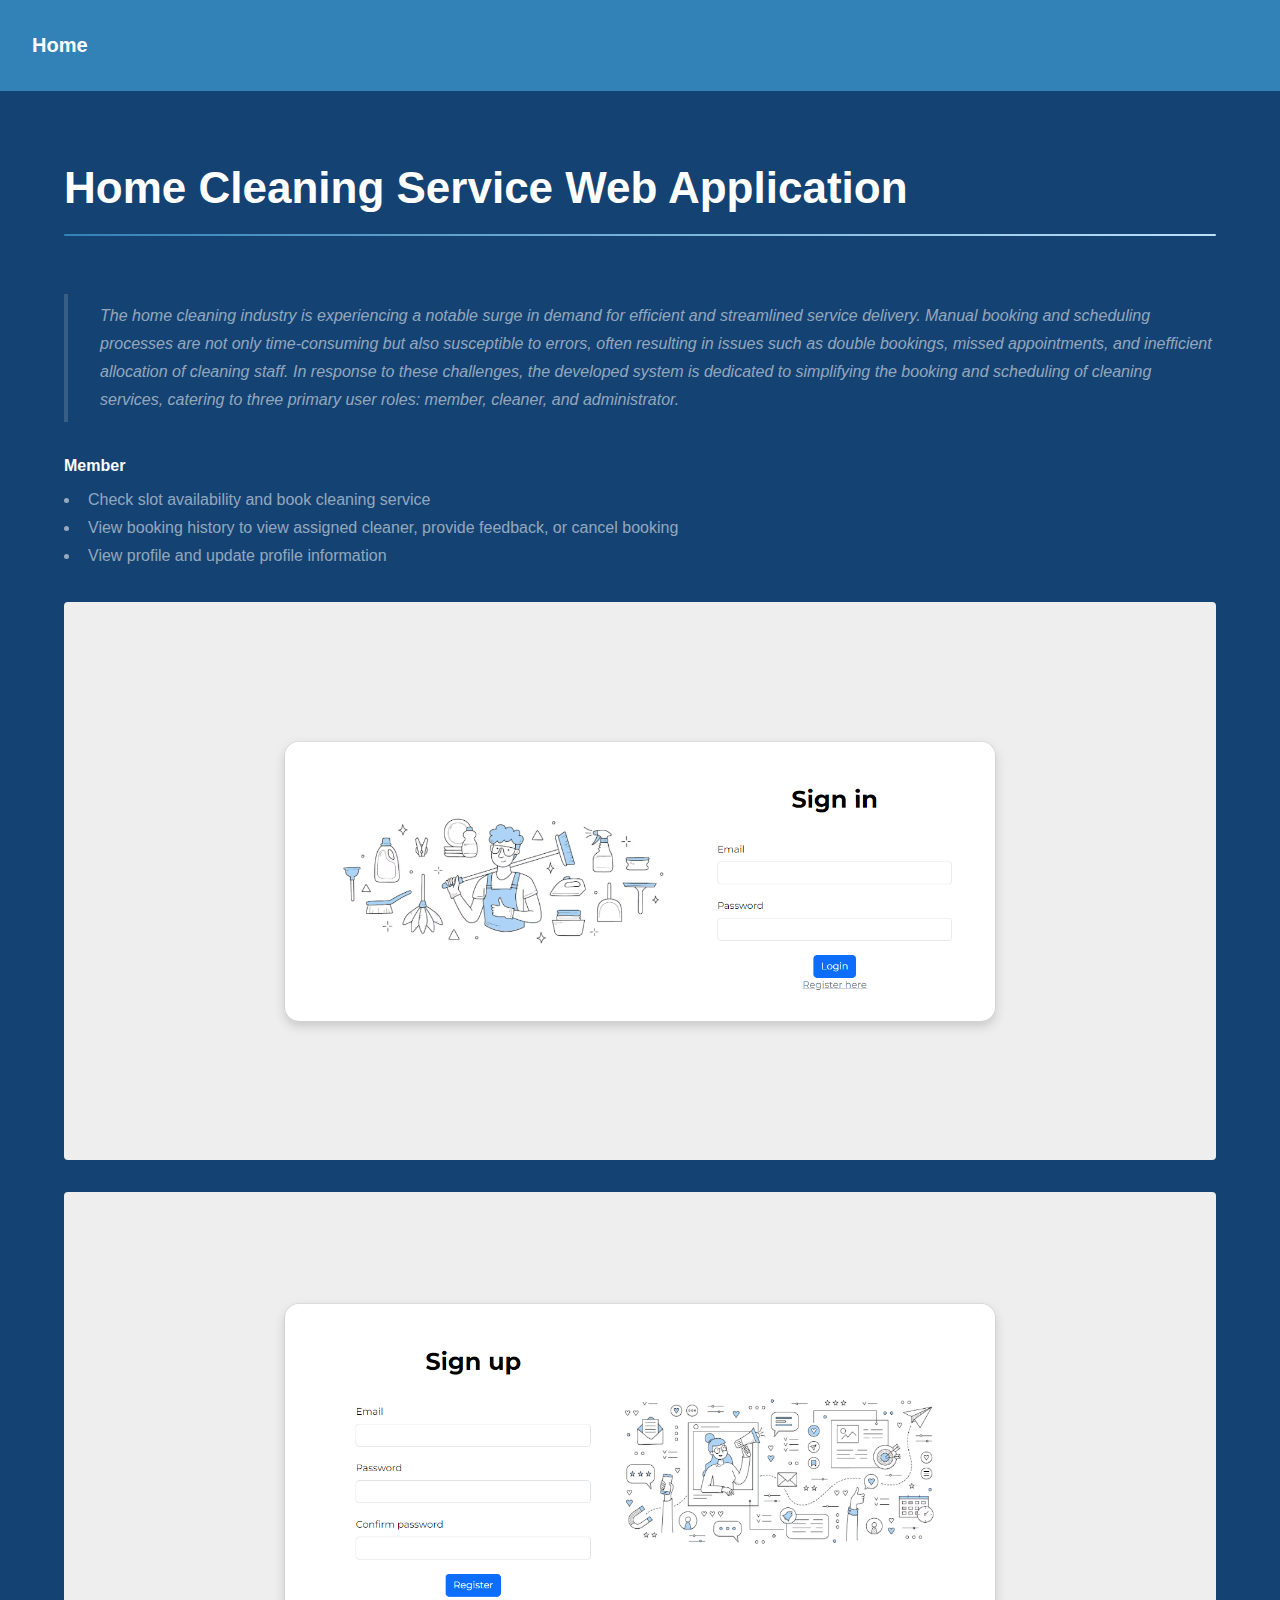
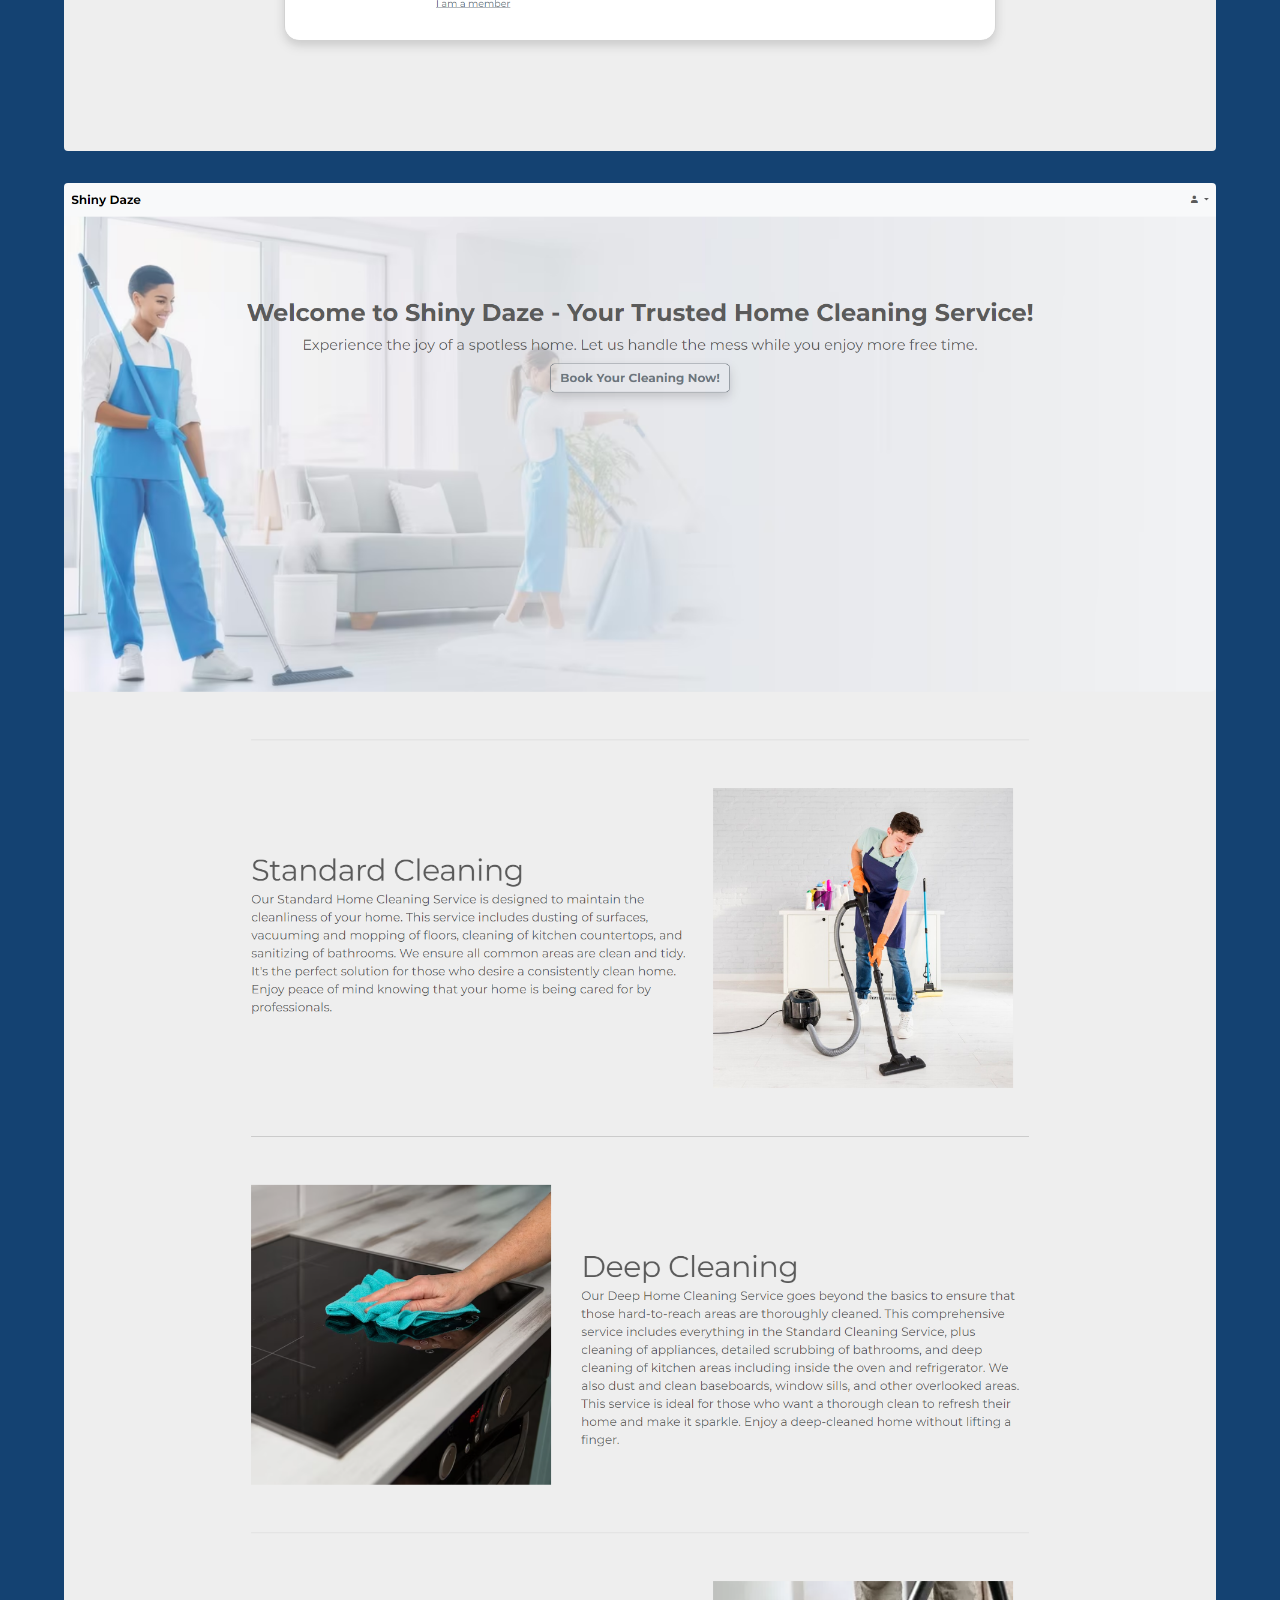
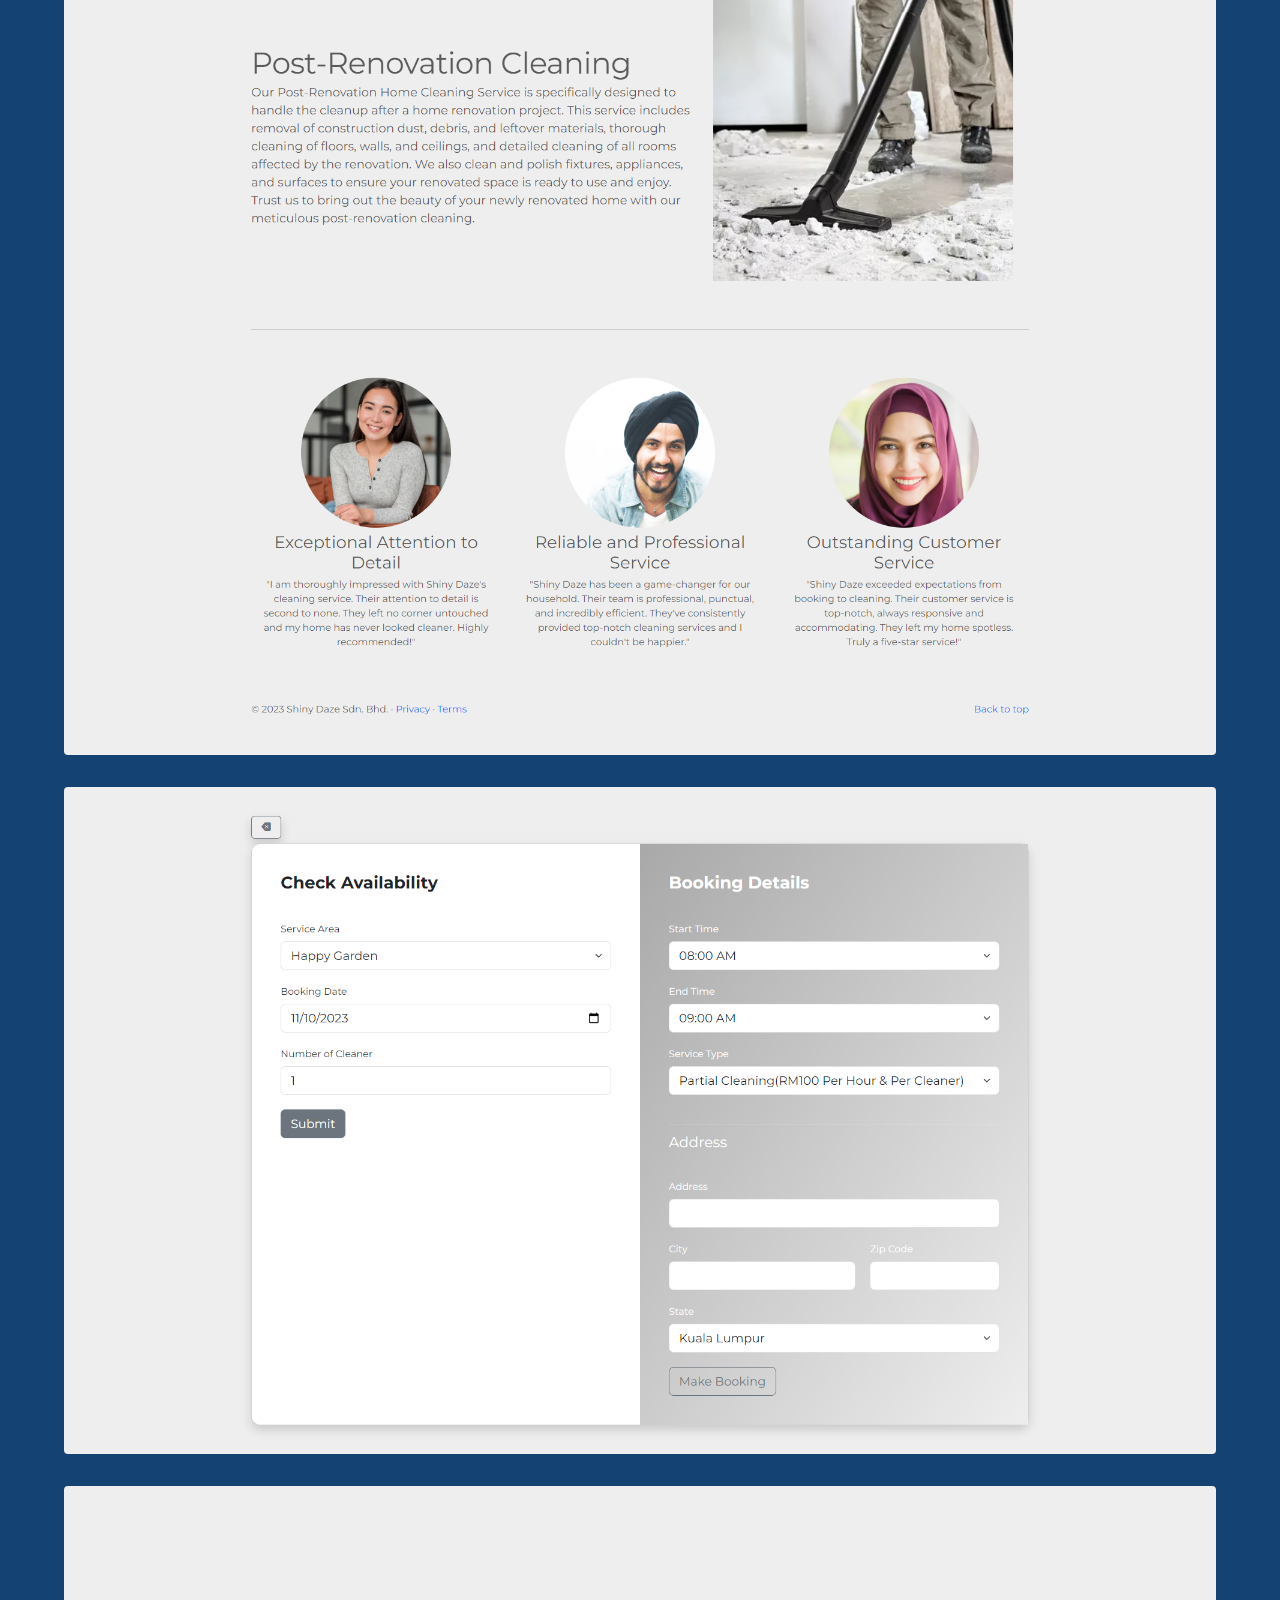
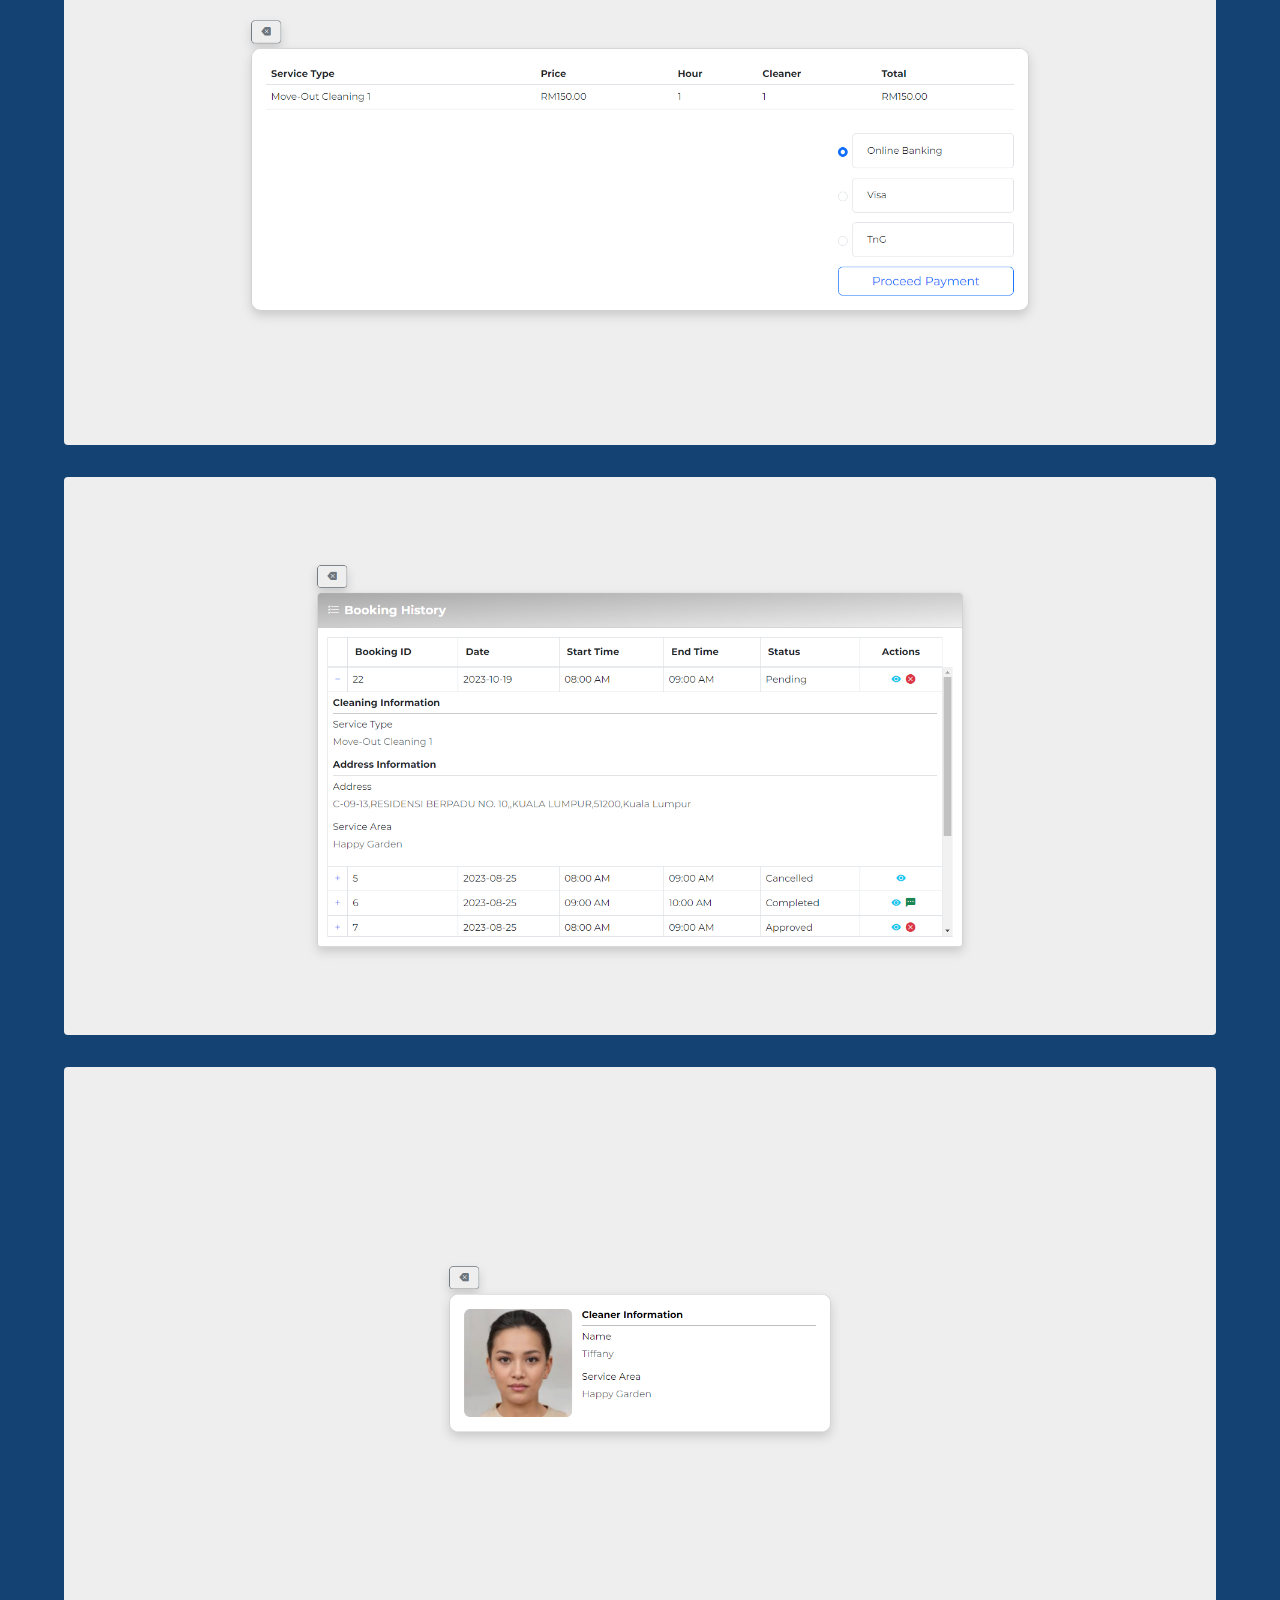
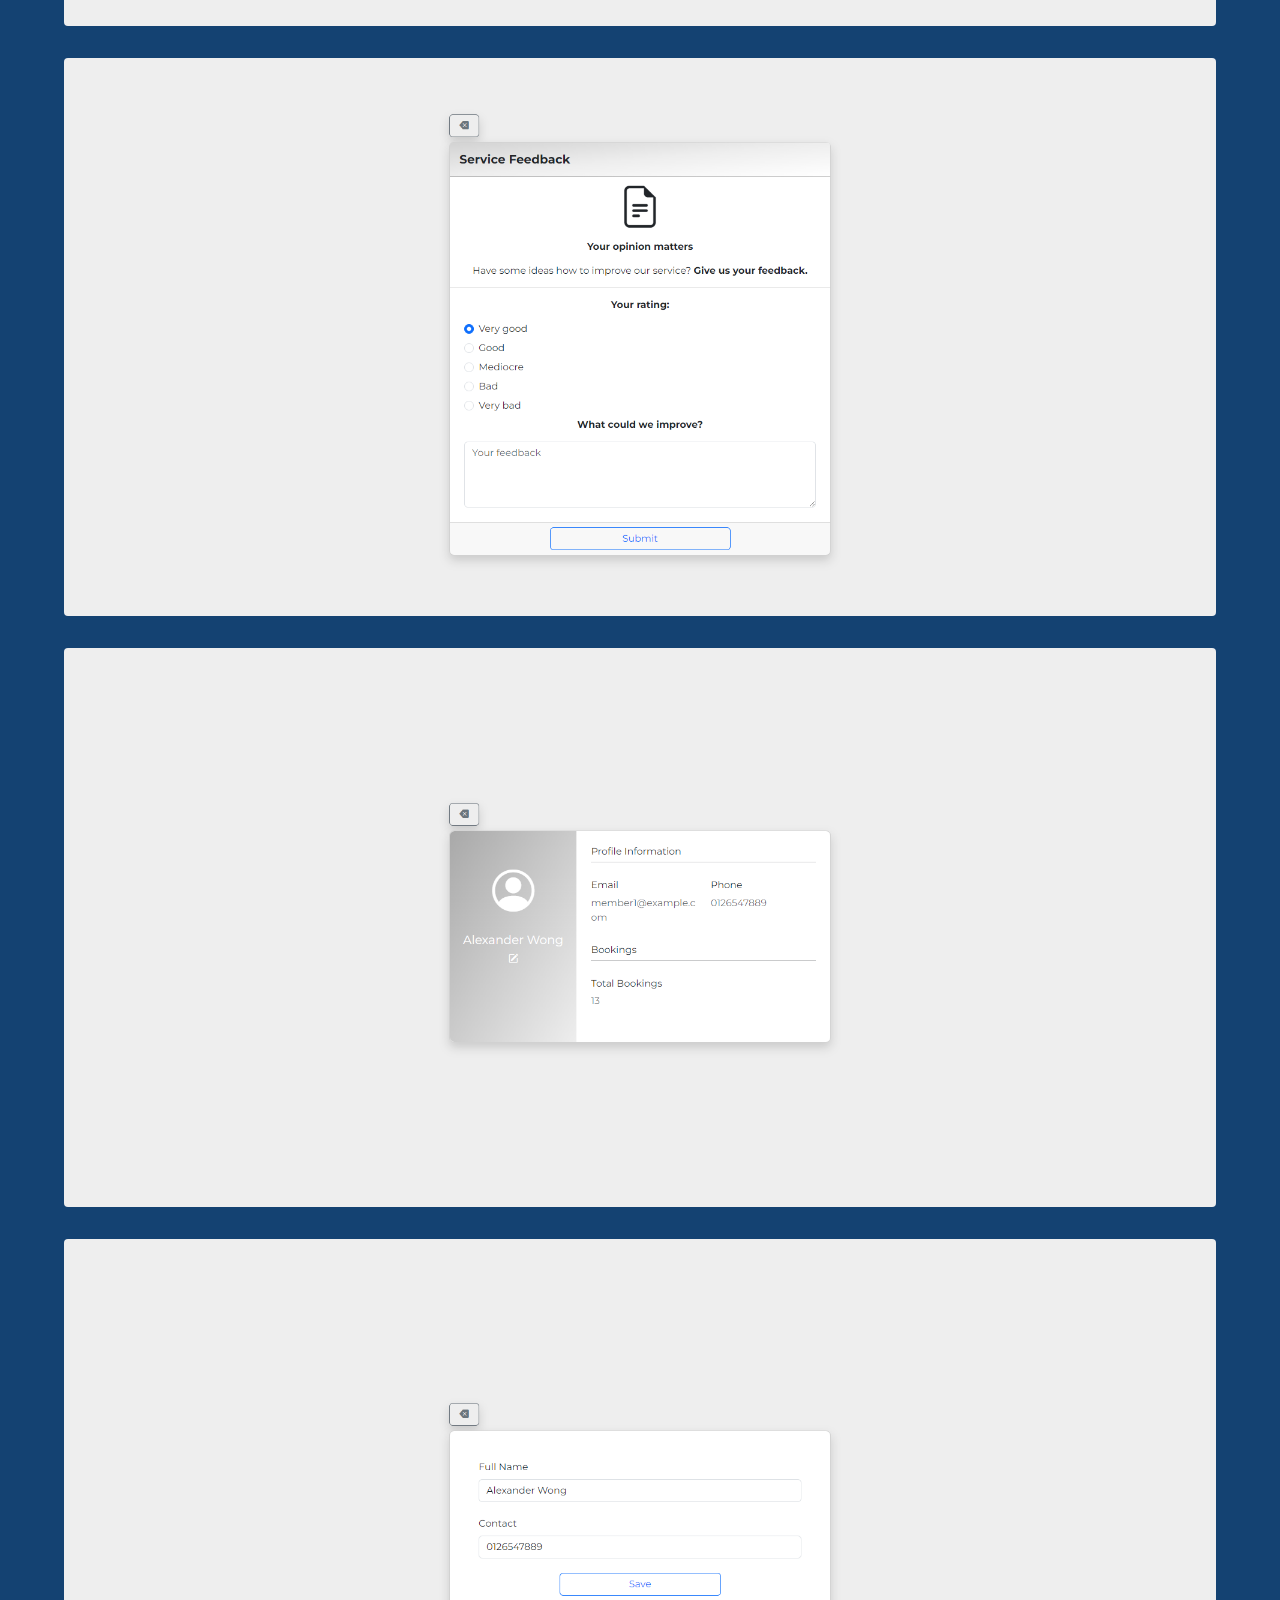
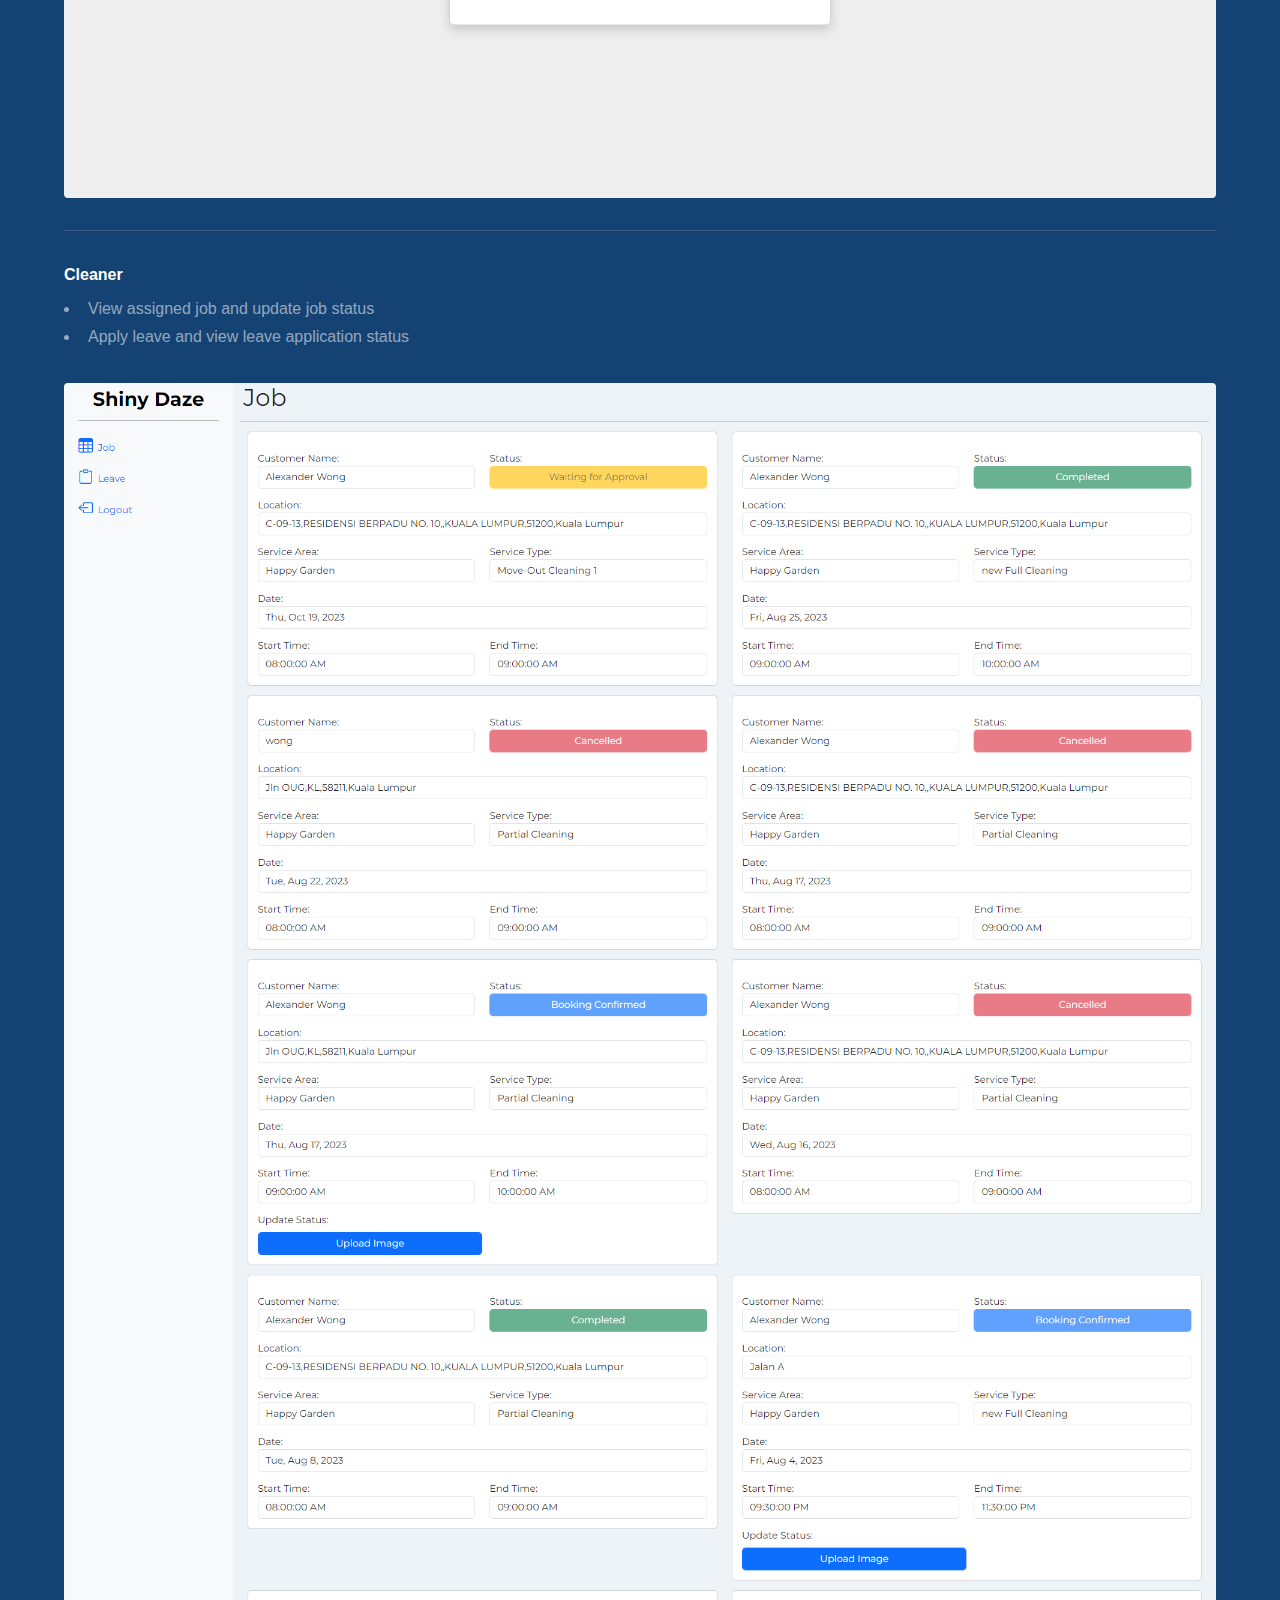
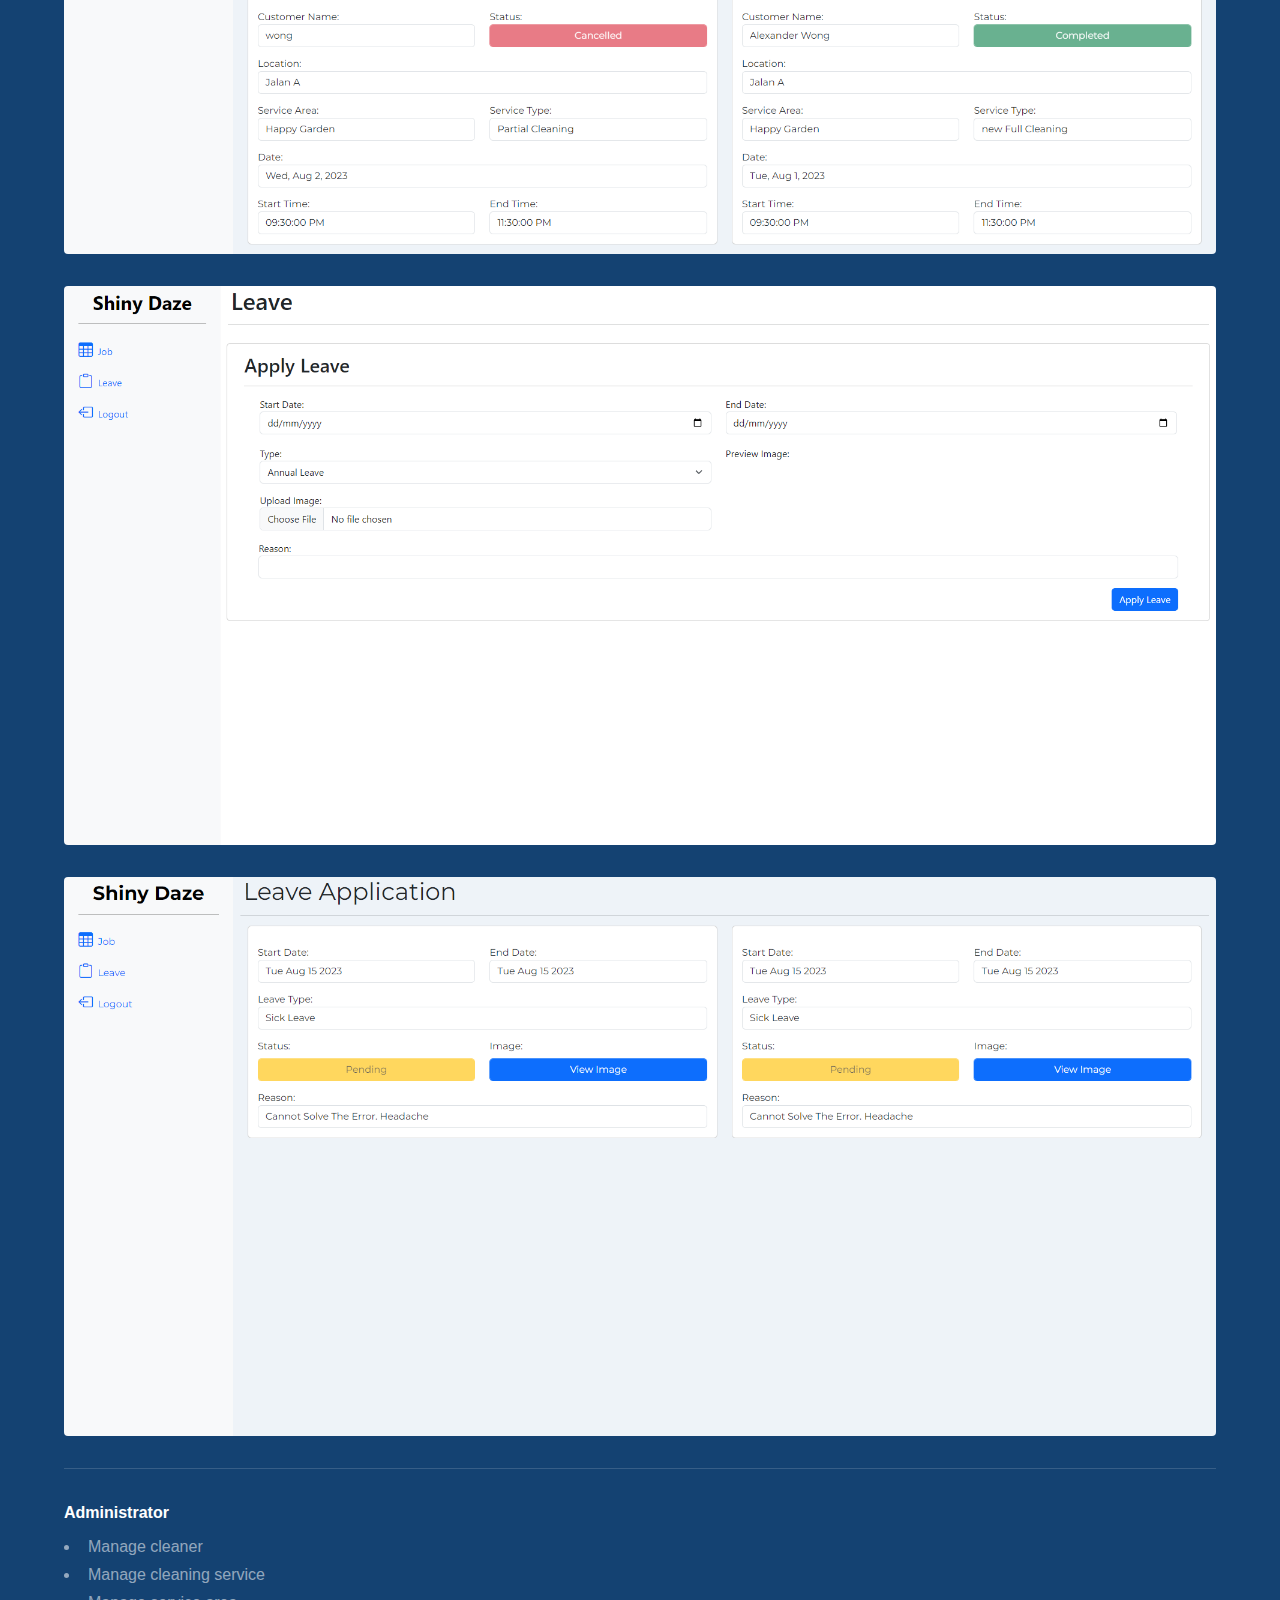
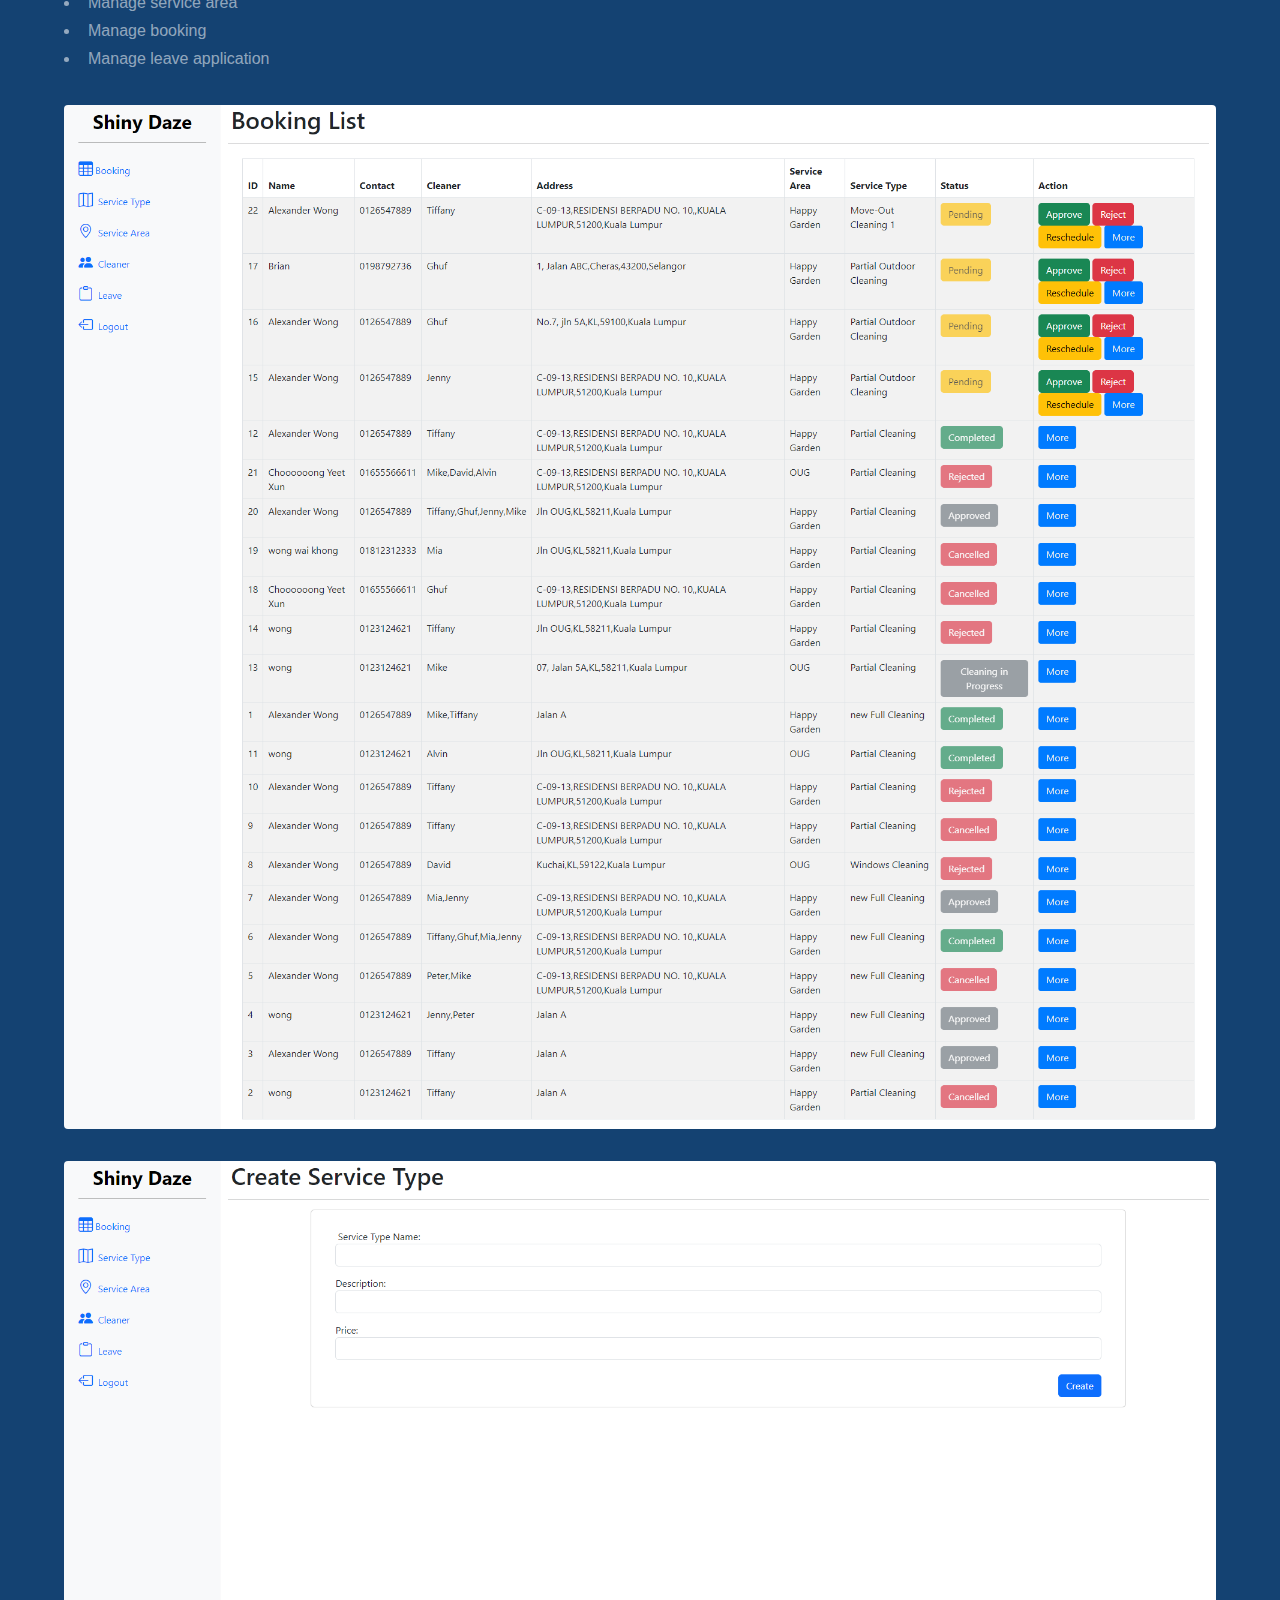
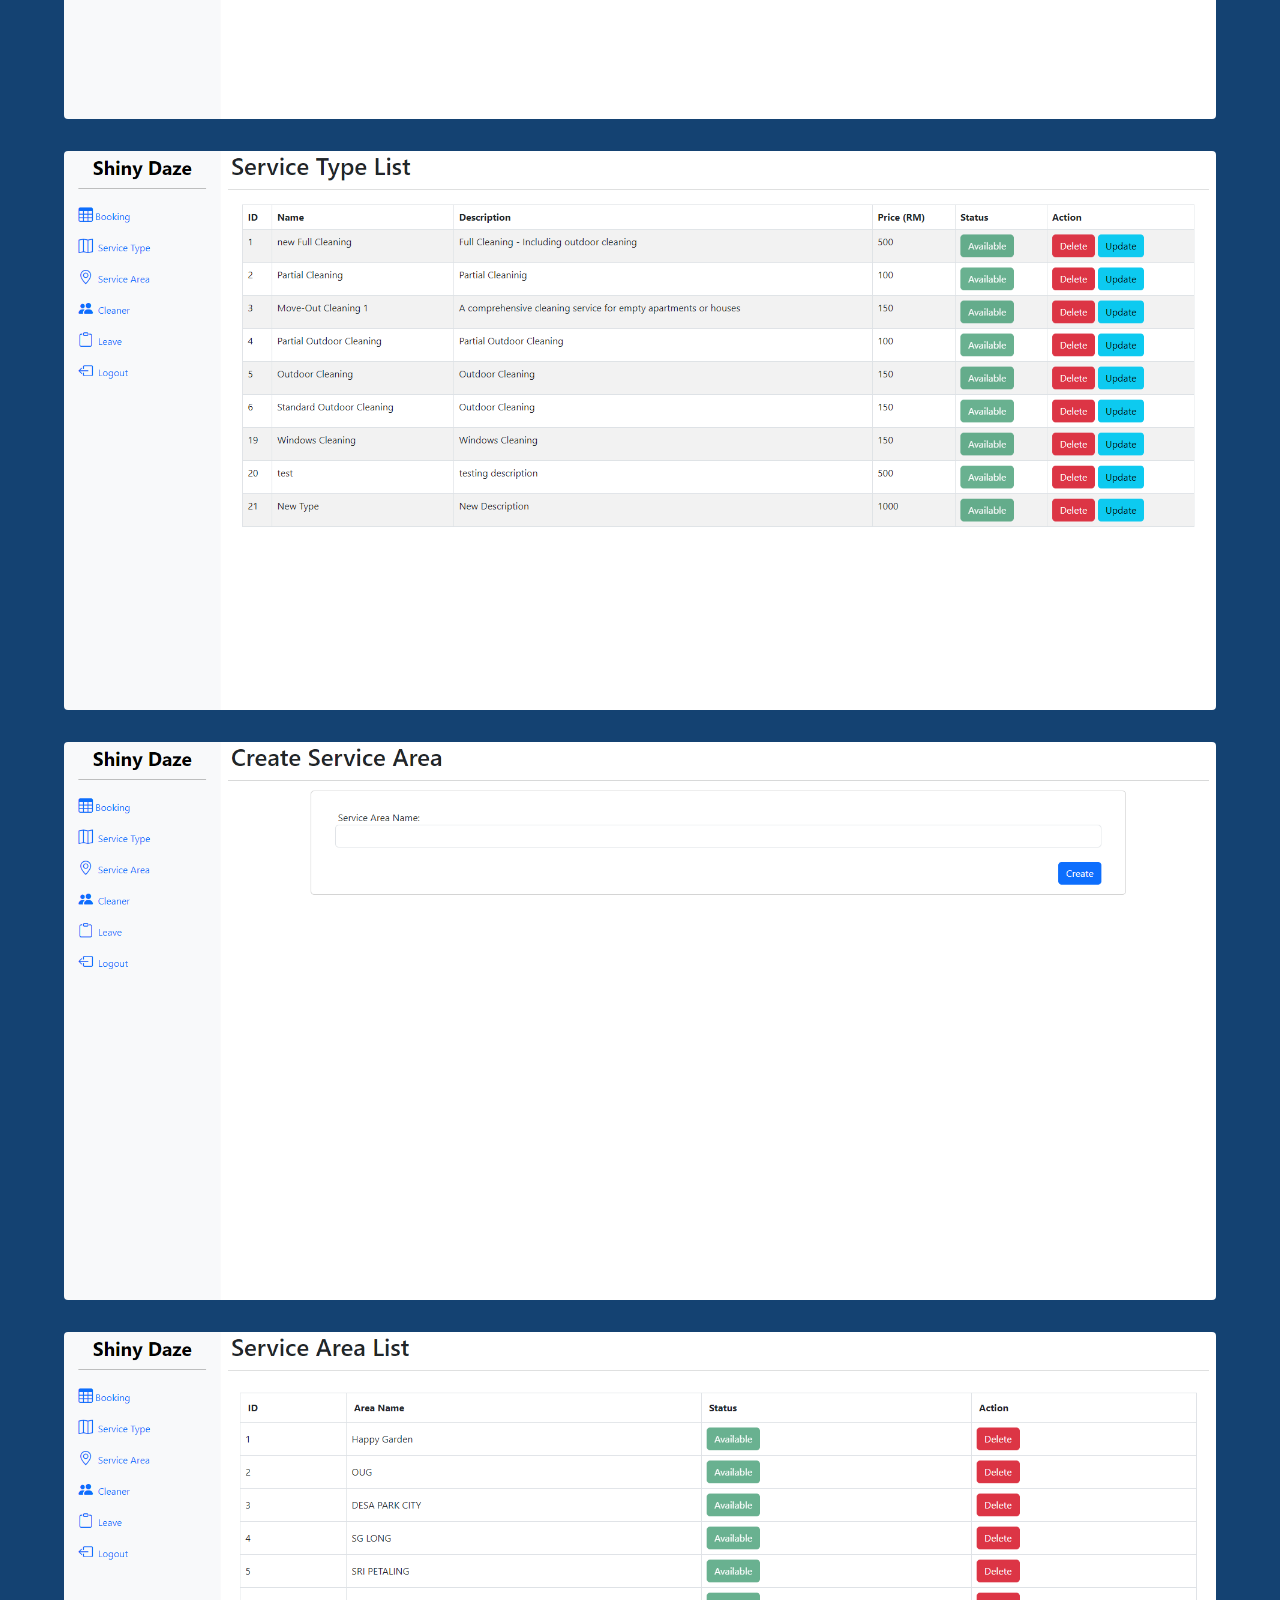
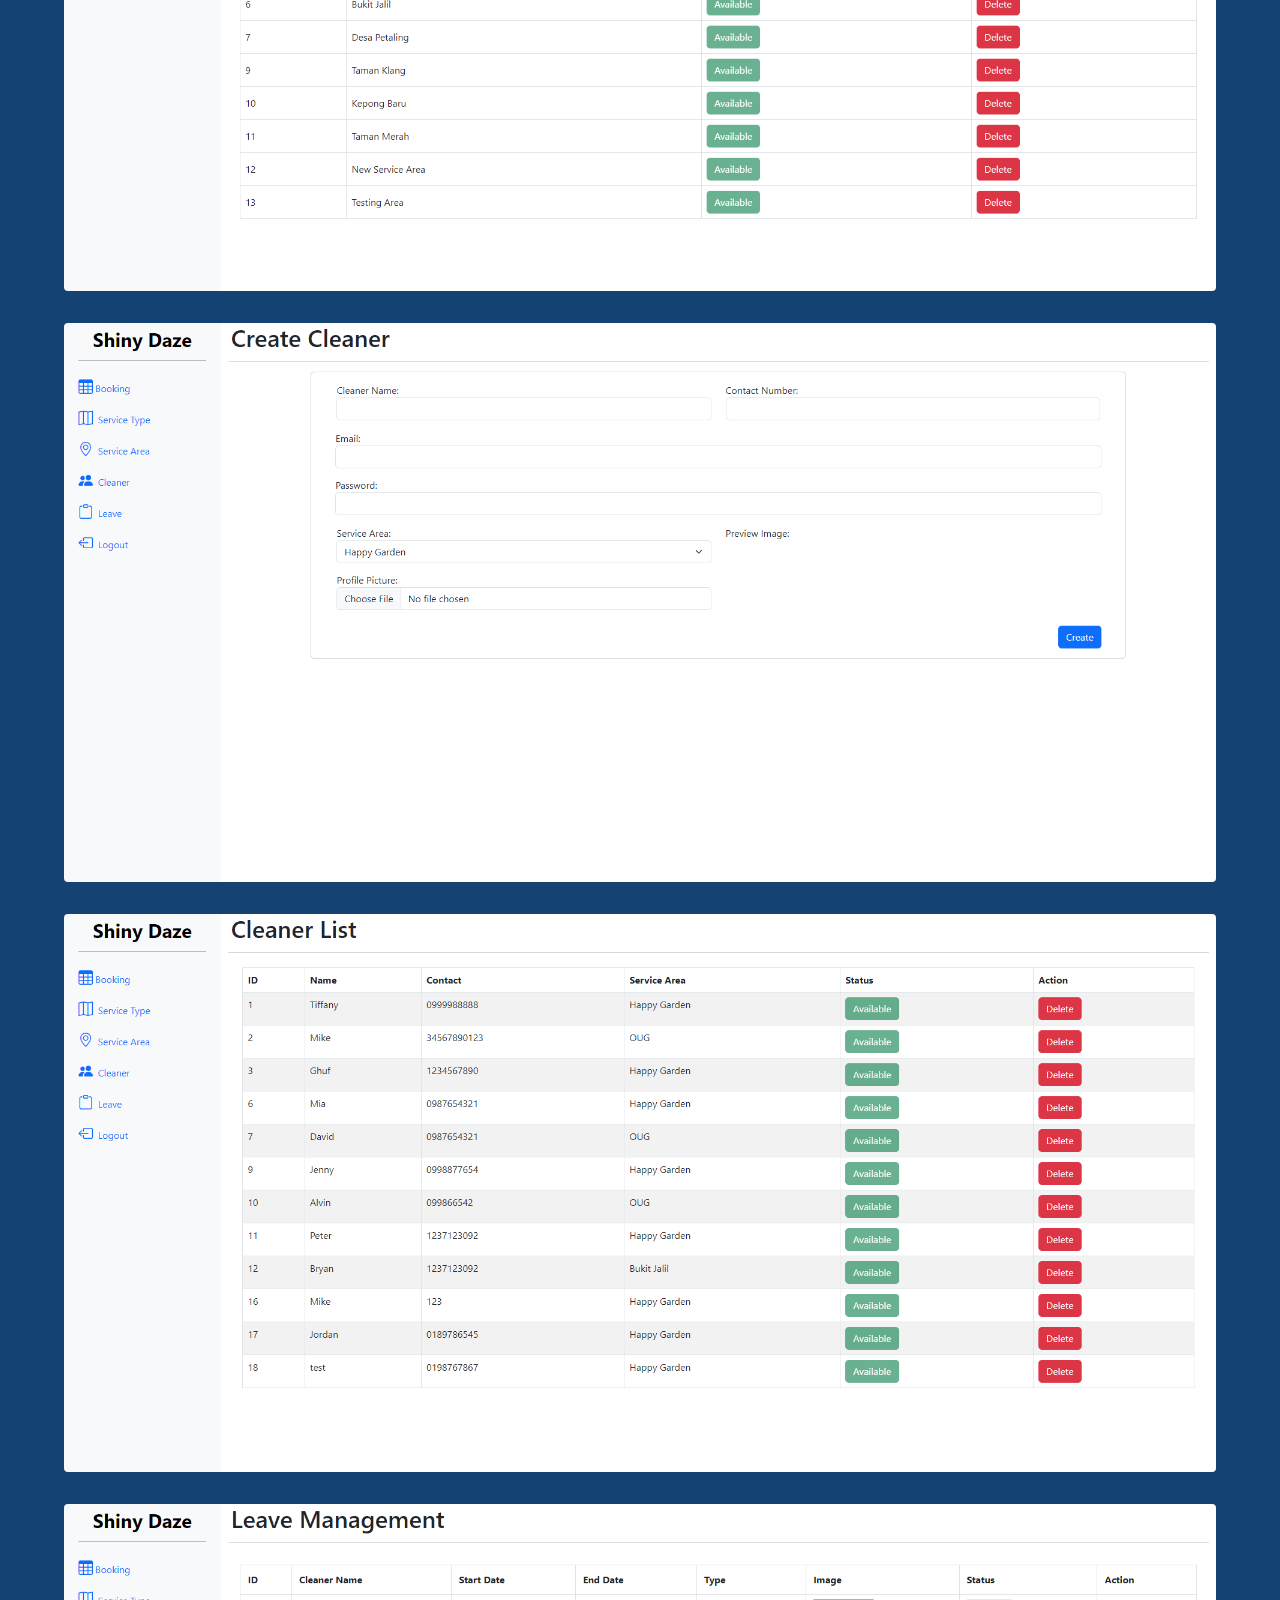
<file: shinydaze.html>
<!DOCTYPE HTML>
<!--
	Hyperspace by HTML5 UP
	html5up.net | @ajlkn
	Free for personal and commercial use under the CCA 3.0 license (html5up.net/license)
-->
<html>
	<head>
		<title>Home Cleaning Service Web Application</title>
		<meta charset="utf-8" />
		<meta name="viewport" content="width=device-width, initial-scale=1, user-scalable=no" />
		<link rel="stylesheet" href="assets/css/main.css" />
		<noscript><link rel="stylesheet" href="assets/css/noscript.css" /></noscript>
	</head>
	<body class="is-preload">

		<!-- Header -->
			<header id="header">
				<a href="index.html" class="title">Home</a>
			</header>

		<!-- Wrapper -->
			<div id="wrapper">

				<!-- Main -->
					<section id="main" class="wrapper style1">
						<div class="inner">
							<h1 class="major">Home Cleaning Service Web Application</h1>
                            <div class="col-6 col-12-medium">
                                <blockquote>The home cleaning industry is experiencing a notable surge in demand for efficient and streamlined service delivery.
                                    Manual booking and scheduling processes are not only time-consuming but also susceptible to errors, often resulting in issues such as double bookings, missed appointments, and inefficient allocation of cleaning staff.
                                    In response to these challenges, the developed system is dedicated to simplifying the booking and scheduling of cleaning services, catering to three primary user roles: member, cleaner, and administrator.
                                </blockquote>
                                <h4>Member</h4>
                                <ul>
                                    <li>Check slot availability and book cleaning service</li>
                                    <li>View booking history to view assigned cleaner, provide feedback, or cancel booking</li>
                                    <li>View profile and update profile information</li>
                                </ul>
                                <span class="image fit"><img src="images/shinydaze/shinydaze01.png" alt="" /></span>
                                <span class="image fit"><img src="images/shinydaze/shinydaze02.png" alt="" /></span>
                                <span class="image fit"><img src="images/shinydaze/shinydaze03.png" alt="" /></span>
                                <span class="image fit"><img src="images/shinydaze/shinydaze04.png" alt="" /></span>
                                <span class="image fit"><img src="images/shinydaze/shinydaze05.png" alt="" /></span>
                                <span class="image fit"><img src="images/shinydaze/shinydaze06.png" alt="" /></span>
                                <span class="image fit"><img src="images/shinydaze/shinydaze07.png" alt="" /></span>
                                <span class="image fit"><img src="images/shinydaze/shinydaze08.png" alt="" /></span>
                                <span class="image fit"><img src="images/shinydaze/shinydaze09.png" alt="" /></span>
                                <span class="image fit"><img src="images/shinydaze/shinydaze10.png" alt="" /></span>
                                <hr>
                                <h4>Cleaner</h4>
                                <ul>
                                    <li>View assigned job and update job status</li>
                                    <li>Apply leave and view leave application status</li>
                                </ul>
                                <span class="image fit"><img src="images/shinydaze/shinydaze11.png" alt="" /></span>
                                <span class="image fit"><img src="images/shinydaze/shinydaze12.png" alt="" /></span>
                                <span class="image fit"><img src="images/shinydaze/shinydaze13.png" alt="" /></span>
                                <hr>
                                <h4>Administrator</h4>
                                <ul>
                                    <li>Manage cleaner</li>
                                    <li>Manage cleaning service</li>
                                    <li>Manage service area</li>
                                    <li>Manage booking</li>
                                    <li>Manage leave application</li>
                                </ul>
                                <span class="image fit"><img src="images/shinydaze/shinydaze14.png" alt="" /></span>
                                <span class="image fit"><img src="images/shinydaze/shinydaze15.png" alt="" /></span>
                                <span class="image fit"><img src="images/shinydaze/shinydaze16.png" alt="" /></span>
                                <span class="image fit"><img src="images/shinydaze/shinydaze17.png" alt="" /></span>
                                <span class="image fit"><img src="images/shinydaze/shinydaze18.png" alt="" /></span>
                                <span class="image fit"><img src="images/shinydaze/shinydaze19.png" alt="" /></span>
                                <span class="image fit"><img src="images/shinydaze/shinydaze20.png" alt="" /></span>
                                <span class="image fit"><img src="images/shinydaze/shinydaze21.png" alt="" /></span>
                            </div>
                        </div>
					</section>

			</div>

		<!-- Footer -->
			<footer id="footer" class="wrapper alt">
				<div class="inner">
					<ul class="menu">
						<li>&copy; Untitled. All rights reserved.</li><li>Design: <a href="http://html5up.net">HTML5 UP</a></li>
					</ul>
				</div>
			</footer>

		<!-- Scripts -->
			<script src="assets/js/jquery.min.js"></script>
			<script src="assets/js/jquery.scrollex.min.js"></script>
			<script src="assets/js/jquery.scrolly.min.js"></script>
			<script src="assets/js/browser.min.js"></script>
			<script src="assets/js/breakpoints.min.js"></script>
			<script src="assets/js/util.js"></script>
			<script src="assets/js/main.js"></script>

	</body>
</html>
</file>
<file: assets/css/noscript.css>
/*
	Hyperspace by HTML5 UP
	html5up.net | @ajlkn
	Free for personal and commercial use under the CCA 3.0 license (html5up.net/license)
*/

/* Spotlights */

	.spotlights > section > .image:before {
		opacity: 0 !important;
	}

	.spotlights > section > .content > .inner {
		-moz-transform: none !important;
		-webkit-transform: none !important;
		-ms-transform: none !important;
		transform: none !important;
		opacity: 1 !important;
	}

/* Wrapper */

	.wrapper > .inner {
		opacity: 1 !important;
		-moz-transform: none !important;
		-webkit-transform: none !important;
		-ms-transform: none !important;
		transform: none !important;
	}

/* Sidebar */

	#sidebar > .inner {
		opacity: 1 !important;
	}

	#sidebar nav > ul > li {
		-moz-transform: none !important;
		-webkit-transform: none !important;
		-ms-transform: none !important;
		transform: none !important;
		opacity: 1 !important;
	}
</file>
<file: assets/css/main.css>
@import url(fontawesome-all.min.css);

/*
	Hyperspace by HTML5 UP
	html5up.net | @ajlkn
	Free for personal and commercial use under the CCA 3.0 license (html5up.net/license)
*/

html, body, div, span, applet, object,
iframe, h1, h2, h3, h4, h5, h6, p, blockquote,
pre, a, abbr, acronym, address, big, cite,
code, del, dfn, em, img, ins, kbd, q, s, samp,
small, strike, strong, sub, sup, tt, var, b,
u, i, center, dl, dt, dd, ol, ul, li, fieldset,
form, label, legend, table, caption, tbody,
tfoot, thead, tr, th, td, article, aside,
canvas, details, embed, figure, figcaption,
footer, header, hgroup, menu, nav, output, ruby,
section, summary, time, mark, audio, video {
	margin: 0;
	padding: 0;
	border: 0;
	font-size: 100%;
	font: inherit;
	vertical-align: baseline;}

article, aside, details, figcaption, figure,
footer, header, hgroup, menu, nav, section {
	display: block;}

body {
	line-height: 1;
}

ol, ul {
	list-style: none;
}

blockquote, q {
	quotes: none;
}

	blockquote:before, blockquote:after, q:before, q:after {
		content: '';
		content: none;
	}

table {
	border-collapse: collapse;
	border-spacing: 0;
}

body {
	-webkit-text-size-adjust: none;
}

mark {
	background-color: transparent;
	color: inherit;
}

input::-moz-focus-inner {
	border: 0;
	padding: 0;
}

input, select, textarea {
	-moz-appearance: none;
	-webkit-appearance: none;
	-ms-appearance: none;
	appearance: none;
}

/* Basic */

	@-ms-viewport {
		width: device-width;
	}

	body {
		-ms-overflow-style: scrollbar;
	}

	@media screen and (max-width: 480px) {

		html, body {
			min-width: 320px;
		}

	}

	html {
		box-sizing: border-box;
	}

	*, *:before, *:after {
		box-sizing: inherit;
	}

	body {
		background: #312450;
	}

		body.is-preload *, body.is-preload *:before, body.is-preload *:after {
			-moz-animation: none !important;
			-webkit-animation: none !important;
			-ms-animation: none !important;
			animation: none !important;
			-moz-transition: none !important;
			-webkit-transition: none !important;
			-ms-transition: none !important;
			transition: none !important;
		}

/* Type */

	body, input, select, textarea {
		color: rgba(255, 255, 255, 0.55);
		font-family: Arial, Helvetica, sans-serif;
		font-size: 16.5pt;
		font-weight: normal;
		line-height: 1.75;
	}

		@media screen and (max-width: 1680px) {

			body, input, select, textarea {
				font-size: 13pt;
			}

		}

		@media screen and (max-width: 1280px) {

			body, input, select, textarea {
				font-size: 12pt;
			}

		}

		@media screen and (max-width: 360px) {

			body, input, select, textarea {
				font-size: 11pt;
			}

		}

	a {
		-moz-transition: color 0.2s ease, border-bottom-color 0.2s ease;
		-webkit-transition: color 0.2s ease, border-bottom-color 0.2s ease;
		-ms-transition: color 0.2s ease, border-bottom-color 0.2s ease;
		transition: color 0.2s ease, border-bottom-color 0.2s ease;
		border-bottom: dotted 1px rgba(255, 255, 255, 0.35);
		color: inherit;
		text-decoration: none;
	}

		a:hover {
			border-bottom-color: transparent;
			color: #ffffff;
		}

	strong, b {
		color: #ffffff;
		font-weight: bold;
	}

	em, i {
		font-style: italic;
	}

	p {
		margin: 0 0 2em 0;
	}

	h1, h2, h3, h4, h5, h6 {
		color: #ffffff;
		font-weight: bold;
		line-height: 1.5;
		margin: 0 0 0.5em 0;
	}

		h1 a, h2 a, h3 a, h4 a, h5 a, h6 a {
			color: inherit;
			text-decoration: none;
		}

	h1 {
		font-size: 2.75em;
	}

		h1.major {
			margin: 0 0 1.3em 0;
			position: relative;
			padding-bottom: 0.35em;
		}

			h1.major:after {
				background-image: -moz-linear-gradient(to right, #3282B8, #BBE1FA);
				background-image: -webkit-linear-gradient(to right, #3282B8, #BBE1FA);
				background-image: -ms-linear-gradient(to right, #3282B8, #BBE1FA);
				background-image: linear-gradient(to right, #3282B8, #BBE1FA);
				-moz-transition: max-width 0.2s ease;
				-webkit-transition: max-width 0.2s ease;
				-ms-transition: max-width 0.2s ease;
				transition: max-width 0.2s ease;
				border-radius: 0.2em;
				bottom: 0;
				content: '';
				height: 0.05em;
				position: absolute;
				right: 0;
				width: 100%;
			}

	h2 {
		font-size: 1.75em;
	}

	h3 {
		font-size: 1.1em;
	}

	h4 {
		font-size: 1em;
	}

	h5 {
		font-size: 0.8em;
	}

	h6 {
		font-size: 0.6em;
	}

	@media screen and (max-width: 736px) {

		h1 {
			font-size: 2em;
		}

		h2 {
			font-size: 1.25em;
		}

		h3 {
			font-size: 1em;
		}

		h4 {
			font-size: 0.8em;
		}

		h5 {
			font-size: 0.6em;
		}

		h6 {
			font-size: 0.6em;
		}

	}

	sub {
		font-size: 0.8em;
		position: relative;
		top: 0.5em;
	}

	sup {
		font-size: 0.8em;
		position: relative;
		top: -0.5em;
	}

	blockquote {
		border-left: solid 4px rgba(255, 255, 255, 0.15);
		font-style: italic;
		margin: 0 0 2em 0;
		padding: 0.5em 0 0.5em 2em;
	}

	code {
		background: rgba(255, 255, 255, 0.05);
		border-radius: 0.25em;
		border: solid 1px rgba(255, 255, 255, 0.15);
		font-family: "Courier New", monospace;
		font-size: 0.9em;
		margin: 0 0.25em;
		padding: 0.25em 0.65em;
	}

	pre {
		-webkit-overflow-scrolling: touch;
		font-family: "Courier New", monospace;
		font-size: 0.9em;
		margin: 0 0 2em 0;
	}

		pre code {
			display: block;
			line-height: 1.75em;
			padding: 1em 1.5em;
			overflow-x: auto;
		}

	hr {
		border: 0;
		border-bottom: solid 1px rgba(255, 255, 255, 0.15);
		margin: 2em 0;
	}

		hr.major {
			margin: 3em 0;
		}

	.align-left {
		text-align: left;
	}

	.align-center {
		text-align: center;
	}

	.align-right {
		text-align: right;
	}

/* Row */

	.row {
		display: flex;
		flex-wrap: wrap;
		box-sizing: border-box;
		align-items: stretch;
	}

		.row > * {
			box-sizing: border-box;
		}

		.row.gtr-uniform > * > :last-child {
			margin-bottom: 0;
		}

		.row.aln-left {
			justify-content: flex-start;
		}

		.row.aln-center {
			justify-content: center;
		}

		.row.aln-right {
			justify-content: flex-end;
		}

		.row.aln-top {
			align-items: flex-start;
		}

		.row.aln-middle {
			align-items: center;
		}

		.row.aln-bottom {
			align-items: flex-end;
		}

		.row > .imp {
			order: -1;
		}

		.row > .col-1 {
			width: 8.33333%;
		}

		.row > .off-1 {
			margin-left: 8.33333%;
		}

		.row > .col-2 {
			width: 16.66667%;
		}

		.row > .off-2 {
			margin-left: 16.66667%;
		}

		.row > .col-3 {
			width: 25%;
		}

		.row > .off-3 {
			margin-left: 25%;
		}

		.row > .col-4 {
			width: 33.33333%;
		}

		.row > .off-4 {
			margin-left: 33.33333%;
		}

		.row > .col-5 {
			width: 41.66667%;
		}

		.row > .off-5 {
			margin-left: 41.66667%;
		}

		.row > .col-6 {
			width: 50%;
		}

		.row > .off-6 {
			margin-left: 50%;
		}

		.row > .col-7 {
			width: 58.33333%;
		}

		.row > .off-7 {
			margin-left: 58.33333%;
		}

		.row > .col-8 {
			width: 66.66667%;
		}

		.row > .off-8 {
			margin-left: 66.66667%;
		}

		.row > .col-9 {
			width: 75%;
		}

		.row > .off-9 {
			margin-left: 75%;
		}

		.row > .col-10 {
			width: 83.33333%;
		}

		.row > .off-10 {
			margin-left: 83.33333%;
		}

		.row > .col-11 {
			width: 91.66667%;
		}

		.row > .off-11 {
			margin-left: 91.66667%;
		}

		.row > .col-12 {
			width: 100%;
		}

		.row > .off-12 {
			margin-left: 100%;
		}

		.row.gtr-0 {
			margin-top: 0;
			margin-left: 0em;
		}

			.row.gtr-0 > * {
				padding: 0 0 0 0em;
			}

			.row.gtr-0.gtr-uniform {
				margin-top: 0em;
			}

				.row.gtr-0.gtr-uniform > * {
					padding-top: 0em;
				}

		.row.gtr-25 {
			margin-top: 0;
			margin-left: -0.375em;
		}

			.row.gtr-25 > * {
				padding: 0 0 0 0.375em;
			}

			.row.gtr-25.gtr-uniform {
				margin-top: -0.375em;
			}

				.row.gtr-25.gtr-uniform > * {
					padding-top: 0.375em;
				}

		.row.gtr-50 {
			margin-top: 0;
			margin-left: -0.75em;
		}

			.row.gtr-50 > * {
				padding: 0 0 0 0.75em;
			}

			.row.gtr-50.gtr-uniform {
				margin-top: -0.75em;
			}

				.row.gtr-50.gtr-uniform > * {
					padding-top: 0.75em;
				}

		.row {
			margin-top: 0;
			margin-left: -1.5em;
		}

			.row > * {
				padding: 0 0 0 1.5em;
			}

			.row.gtr-uniform {
				margin-top: -1.5em;
			}

				.row.gtr-uniform > * {
					padding-top: 1.5em;
				}

		.row.gtr-150 {
			margin-top: 0;
			margin-left: -2.25em;
		}

			.row.gtr-150 > * {
				padding: 0 0 0 2.25em;
			}

			.row.gtr-150.gtr-uniform {
				margin-top: -2.25em;
			}

				.row.gtr-150.gtr-uniform > * {
					padding-top: 2.25em;
				}

		.row.gtr-200 {
			margin-top: 0;
			margin-left: -3em;
		}

			.row.gtr-200 > * {
				padding: 0 0 0 3em;
			}

			.row.gtr-200.gtr-uniform {
				margin-top: -3em;
			}

				.row.gtr-200.gtr-uniform > * {
					padding-top: 3em;
				}

		@media screen and (max-width: 1680px) {

			.row {
				display: flex;
				flex-wrap: wrap;
				box-sizing: border-box;
				align-items: stretch;
			}

				.row > * {
					box-sizing: border-box;
				}

				.row.gtr-uniform > * > :last-child {
					margin-bottom: 0;
				}

				.row.aln-left {
					justify-content: flex-start;
				}

				.row.aln-center {
					justify-content: center;
				}

				.row.aln-right {
					justify-content: flex-end;
				}

				.row.aln-top {
					align-items: flex-start;
				}

				.row.aln-middle {
					align-items: center;
				}

				.row.aln-bottom {
					align-items: flex-end;
				}

				.row > .imp-xlarge {
					order: -1;
				}

				.row > .col-1-xlarge {
					width: 8.33333%;
				}

				.row > .off-1-xlarge {
					margin-left: 8.33333%;
				}

				.row > .col-2-xlarge {
					width: 16.66667%;
				}

				.row > .off-2-xlarge {
					margin-left: 16.66667%;
				}

				.row > .col-3-xlarge {
					width: 25%;
				}

				.row > .off-3-xlarge {
					margin-left: 25%;
				}

				.row > .col-4-xlarge {
					width: 33.33333%;
				}

				.row > .off-4-xlarge {
					margin-left: 33.33333%;
				}

				.row > .col-5-xlarge {
					width: 41.66667%;
				}

				.row > .off-5-xlarge {
					margin-left: 41.66667%;
				}

				.row > .col-6-xlarge {
					width: 50%;
				}

				.row > .off-6-xlarge {
					margin-left: 50%;
				}

				.row > .col-7-xlarge {
					width: 58.33333%;
				}

				.row > .off-7-xlarge {
					margin-left: 58.33333%;
				}

				.row > .col-8-xlarge {
					width: 66.66667%;
				}

				.row > .off-8-xlarge {
					margin-left: 66.66667%;
				}

				.row > .col-9-xlarge {
					width: 75%;
				}

				.row > .off-9-xlarge {
					margin-left: 75%;
				}

				.row > .col-10-xlarge {
					width: 83.33333%;
				}

				.row > .off-10-xlarge {
					margin-left: 83.33333%;
				}

				.row > .col-11-xlarge {
					width: 91.66667%;
				}

				.row > .off-11-xlarge {
					margin-left: 91.66667%;
				}

				.row > .col-12-xlarge {
					width: 100%;
				}

				.row > .off-12-xlarge {
					margin-left: 100%;
				}

				.row.gtr-0 {
					margin-top: 0;
					margin-left: 0em;
				}

					.row.gtr-0 > * {
						padding: 0 0 0 0em;
					}

					.row.gtr-0.gtr-uniform {
						margin-top: 0em;
					}

						.row.gtr-0.gtr-uniform > * {
							padding-top: 0em;
						}

				.row.gtr-25 {
					margin-top: 0;
					margin-left: -0.375em;
				}

					.row.gtr-25 > * {
						padding: 0 0 0 0.375em;
					}

					.row.gtr-25.gtr-uniform {
						margin-top: -0.375em;
					}

						.row.gtr-25.gtr-uniform > * {
							padding-top: 0.375em;
						}

				.row.gtr-50 {
					margin-top: 0;
					margin-left: -0.75em;
				}

					.row.gtr-50 > * {
						padding: 0 0 0 0.75em;
					}

					.row.gtr-50.gtr-uniform {
						margin-top: -0.75em;
					}

						.row.gtr-50.gtr-uniform > * {
							padding-top: 0.75em;
						}

				.row {
					margin-top: 0;
					margin-left: -1.5em;
				}

					.row > * {
						padding: 0 0 0 1.5em;
					}

					.row.gtr-uniform {
						margin-top: -1.5em;
					}

						.row.gtr-uniform > * {
							padding-top: 1.5em;
						}

				.row.gtr-150 {
					margin-top: 0;
					margin-left: -2.25em;
				}

					.row.gtr-150 > * {
						padding: 0 0 0 2.25em;
					}

					.row.gtr-150.gtr-uniform {
						margin-top: -2.25em;
					}

						.row.gtr-150.gtr-uniform > * {
							padding-top: 2.25em;
						}

				.row.gtr-200 {
					margin-top: 0;
					margin-left: -3em;
				}

					.row.gtr-200 > * {
						padding: 0 0 0 3em;
					}

					.row.gtr-200.gtr-uniform {
						margin-top: -3em;
					}

						.row.gtr-200.gtr-uniform > * {
							padding-top: 3em;
						}

		}

		@media screen and (max-width: 1280px) {

			.row {
				display: flex;
				flex-wrap: wrap;
				box-sizing: border-box;
				align-items: stretch;
			}

				.row > * {
					box-sizing: border-box;
				}

				.row.gtr-uniform > * > :last-child {
					margin-bottom: 0;
				}

				.row.aln-left {
					justify-content: flex-start;
				}

				.row.aln-center {
					justify-content: center;
				}

				.row.aln-right {
					justify-content: flex-end;
				}

				.row.aln-top {
					align-items: flex-start;
				}

				.row.aln-middle {
					align-items: center;
				}

				.row.aln-bottom {
					align-items: flex-end;
				}

				.row > .imp-large {
					order: -1;
				}

				.row > .col-1-large {
					width: 8.33333%;
				}

				.row > .off-1-large {
					margin-left: 8.33333%;
				}

				.row > .col-2-large {
					width: 16.66667%;
				}

				.row > .off-2-large {
					margin-left: 16.66667%;
				}

				.row > .col-3-large {
					width: 25%;
				}

				.row > .off-3-large {
					margin-left: 25%;
				}

				.row > .col-4-large {
					width: 33.33333%;
				}

				.row > .off-4-large {
					margin-left: 33.33333%;
				}

				.row > .col-5-large {
					width: 41.66667%;
				}

				.row > .off-5-large {
					margin-left: 41.66667%;
				}

				.row > .col-6-large {
					width: 50%;
				}

				.row > .off-6-large {
					margin-left: 50%;
				}

				.row > .col-7-large {
					width: 58.33333%;
				}

				.row > .off-7-large {
					margin-left: 58.33333%;
				}

				.row > .col-8-large {
					width: 66.66667%;
				}

				.row > .off-8-large {
					margin-left: 66.66667%;
				}

				.row > .col-9-large {
					width: 75%;
				}

				.row > .off-9-large {
					margin-left: 75%;
				}

				.row > .col-10-large {
					width: 83.33333%;
				}

				.row > .off-10-large {
					margin-left: 83.33333%;
				}

				.row > .col-11-large {
					width: 91.66667%;
				}

				.row > .off-11-large {
					margin-left: 91.66667%;
				}

				.row > .col-12-large {
					width: 100%;
				}

				.row > .off-12-large {
					margin-left: 100%;
				}

				.row.gtr-0 {
					margin-top: 0;
					margin-left: 0em;
				}

					.row.gtr-0 > * {
						padding: 0 0 0 0em;
					}

					.row.gtr-0.gtr-uniform {
						margin-top: 0em;
					}

						.row.gtr-0.gtr-uniform > * {
							padding-top: 0em;
						}

				.row.gtr-25 {
					margin-top: 0;
					margin-left: -0.375em;
				}

					.row.gtr-25 > * {
						padding: 0 0 0 0.375em;
					}

					.row.gtr-25.gtr-uniform {
						margin-top: -0.375em;
					}

						.row.gtr-25.gtr-uniform > * {
							padding-top: 0.375em;
						}

				.row.gtr-50 {
					margin-top: 0;
					margin-left: -0.75em;
				}

					.row.gtr-50 > * {
						padding: 0 0 0 0.75em;
					}

					.row.gtr-50.gtr-uniform {
						margin-top: -0.75em;
					}

						.row.gtr-50.gtr-uniform > * {
							padding-top: 0.75em;
						}

				.row {
					margin-top: 0;
					margin-left: -1.5em;
				}

					.row > * {
						padding: 0 0 0 1.5em;
					}

					.row.gtr-uniform {
						margin-top: -1.5em;
					}

						.row.gtr-uniform > * {
							padding-top: 1.5em;
						}

				.row.gtr-150 {
					margin-top: 0;
					margin-left: -2.25em;
				}

					.row.gtr-150 > * {
						padding: 0 0 0 2.25em;
					}

					.row.gtr-150.gtr-uniform {
						margin-top: -2.25em;
					}

						.row.gtr-150.gtr-uniform > * {
							padding-top: 2.25em;
						}

				.row.gtr-200 {
					margin-top: 0;
					margin-left: -3em;
				}

					.row.gtr-200 > * {
						padding: 0 0 0 3em;
					}

					.row.gtr-200.gtr-uniform {
						margin-top: -3em;
					}

						.row.gtr-200.gtr-uniform > * {
							padding-top: 3em;
						}

		}

		@media screen and (max-width: 980px) {

			.row {
				display: flex;
				flex-wrap: wrap;
				box-sizing: border-box;
				align-items: stretch;
			}

				.row > * {
					box-sizing: border-box;
				}

				.row.gtr-uniform > * > :last-child {
					margin-bottom: 0;
				}

				.row.aln-left {
					justify-content: flex-start;
				}

				.row.aln-center {
					justify-content: center;
				}

				.row.aln-right {
					justify-content: flex-end;
				}

				.row.aln-top {
					align-items: flex-start;
				}

				.row.aln-middle {
					align-items: center;
				}

				.row.aln-bottom {
					align-items: flex-end;
				}

				.row > .imp-medium {
					order: -1;
				}

				.row > .col-1-medium {
					width: 8.33333%;
				}

				.row > .off-1-medium {
					margin-left: 8.33333%;
				}

				.row > .col-2-medium {
					width: 16.66667%;
				}

				.row > .off-2-medium {
					margin-left: 16.66667%;
				}

				.row > .col-3-medium {
					width: 25%;
				}

				.row > .off-3-medium {
					margin-left: 25%;
				}

				.row > .col-4-medium {
					width: 33.33333%;
				}

				.row > .off-4-medium {
					margin-left: 33.33333%;
				}

				.row > .col-5-medium {
					width: 41.66667%;
				}

				.row > .off-5-medium {
					margin-left: 41.66667%;
				}

				.row > .col-6-medium {
					width: 50%;
				}

				.row > .off-6-medium {
					margin-left: 50%;
				}

				.row > .col-7-medium {
					width: 58.33333%;
				}

				.row > .off-7-medium {
					margin-left: 58.33333%;
				}

				.row > .col-8-medium {
					width: 66.66667%;
				}

				.row > .off-8-medium {
					margin-left: 66.66667%;
				}

				.row > .col-9-medium {
					width: 75%;
				}

				.row > .off-9-medium {
					margin-left: 75%;
				}

				.row > .col-10-medium {
					width: 83.33333%;
				}

				.row > .off-10-medium {
					margin-left: 83.33333%;
				}

				.row > .col-11-medium {
					width: 91.66667%;
				}

				.row > .off-11-medium {
					margin-left: 91.66667%;
				}

				.row > .col-12-medium {
					width: 100%;
				}

				.row > .off-12-medium {
					margin-left: 100%;
				}

				.row.gtr-0 {
					margin-top: 0;
					margin-left: 0em;
				}

					.row.gtr-0 > * {
						padding: 0 0 0 0em;
					}

					.row.gtr-0.gtr-uniform {
						margin-top: 0em;
					}

						.row.gtr-0.gtr-uniform > * {
							padding-top: 0em;
						}

				.row.gtr-25 {
					margin-top: 0;
					margin-left: -0.375em;
				}

					.row.gtr-25 > * {
						padding: 0 0 0 0.375em;
					}

					.row.gtr-25.gtr-uniform {
						margin-top: -0.375em;
					}

						.row.gtr-25.gtr-uniform > * {
							padding-top: 0.375em;
						}

				.row.gtr-50 {
					margin-top: 0;
					margin-left: -0.75em;
				}

					.row.gtr-50 > * {
						padding: 0 0 0 0.75em;
					}

					.row.gtr-50.gtr-uniform {
						margin-top: -0.75em;
					}

						.row.gtr-50.gtr-uniform > * {
							padding-top: 0.75em;
						}

				.row {
					margin-top: 0;
					margin-left: -1.5em;
				}

					.row > * {
						padding: 0 0 0 1.5em;
					}

					.row.gtr-uniform {
						margin-top: -1.5em;
					}

						.row.gtr-uniform > * {
							padding-top: 1.5em;
						}

				.row.gtr-150 {
					margin-top: 0;
					margin-left: -2.25em;
				}

					.row.gtr-150 > * {
						padding: 0 0 0 2.25em;
					}

					.row.gtr-150.gtr-uniform {
						margin-top: -2.25em;
					}

						.row.gtr-150.gtr-uniform > * {
							padding-top: 2.25em;
						}

				.row.gtr-200 {
					margin-top: 0;
					margin-left: -3em;
				}

					.row.gtr-200 > * {
						padding: 0 0 0 3em;
					}

					.row.gtr-200.gtr-uniform {
						margin-top: -3em;
					}

						.row.gtr-200.gtr-uniform > * {
							padding-top: 3em;
						}

		}

		@media screen and (max-width: 736px) {

			.row {
				display: flex;
				flex-wrap: wrap;
				box-sizing: border-box;
				align-items: stretch;
			}

				.row > * {
					box-sizing: border-box;
				}

				.row.gtr-uniform > * > :last-child {
					margin-bottom: 0;
				}

				.row.aln-left {
					justify-content: flex-start;
				}

				.row.aln-center {
					justify-content: center;
				}

				.row.aln-right {
					justify-content: flex-end;
				}

				.row.aln-top {
					align-items: flex-start;
				}

				.row.aln-middle {
					align-items: center;
				}

				.row.aln-bottom {
					align-items: flex-end;
				}

				.row > .imp-small {
					order: -1;
				}

				.row > .col-1-small {
					width: 8.33333%;
				}

				.row > .off-1-small {
					margin-left: 8.33333%;
				}

				.row > .col-2-small {
					width: 16.66667%;
				}

				.row > .off-2-small {
					margin-left: 16.66667%;
				}

				.row > .col-3-small {
					width: 25%;
				}

				.row > .off-3-small {
					margin-left: 25%;
				}

				.row > .col-4-small {
					width: 33.33333%;
				}

				.row > .off-4-small {
					margin-left: 33.33333%;
				}

				.row > .col-5-small {
					width: 41.66667%;
				}

				.row > .off-5-small {
					margin-left: 41.66667%;
				}

				.row > .col-6-small {
					width: 50%;
				}

				.row > .off-6-small {
					margin-left: 50%;
				}

				.row > .col-7-small {
					width: 58.33333%;
				}

				.row > .off-7-small {
					margin-left: 58.33333%;
				}

				.row > .col-8-small {
					width: 66.66667%;
				}

				.row > .off-8-small {
					margin-left: 66.66667%;
				}

				.row > .col-9-small {
					width: 75%;
				}

				.row > .off-9-small {
					margin-left: 75%;
				}

				.row > .col-10-small {
					width: 83.33333%;
				}

				.row > .off-10-small {
					margin-left: 83.33333%;
				}

				.row > .col-11-small {
					width: 91.66667%;
				}

				.row > .off-11-small {
					margin-left: 91.66667%;
				}

				.row > .col-12-small {
					width: 100%;
				}

				.row > .off-12-small {
					margin-left: 100%;
				}

				.row.gtr-0 {
					margin-top: 0;
					margin-left: 0em;
				}

					.row.gtr-0 > * {
						padding: 0 0 0 0em;
					}

					.row.gtr-0.gtr-uniform {
						margin-top: 0em;
					}

						.row.gtr-0.gtr-uniform > * {
							padding-top: 0em;
						}

				.row.gtr-25 {
					margin-top: 0;
					margin-left: -0.375em;
				}

					.row.gtr-25 > * {
						padding: 0 0 0 0.375em;
					}

					.row.gtr-25.gtr-uniform {
						margin-top: -0.375em;
					}

						.row.gtr-25.gtr-uniform > * {
							padding-top: 0.375em;
						}

				.row.gtr-50 {
					margin-top: 0;
					margin-left: -0.75em;
				}

					.row.gtr-50 > * {
						padding: 0 0 0 0.75em;
					}

					.row.gtr-50.gtr-uniform {
						margin-top: -0.75em;
					}

						.row.gtr-50.gtr-uniform > * {
							padding-top: 0.75em;
						}

				.row {
					margin-top: 0;
					margin-left: -1.5em;
				}

					.row > * {
						padding: 0 0 0 1.5em;
					}

					.row.gtr-uniform {
						margin-top: -1.5em;
					}

						.row.gtr-uniform > * {
							padding-top: 1.5em;
						}

				.row.gtr-150 {
					margin-top: 0;
					margin-left: -2.25em;
				}

					.row.gtr-150 > * {
						padding: 0 0 0 2.25em;
					}

					.row.gtr-150.gtr-uniform {
						margin-top: -2.25em;
					}

						.row.gtr-150.gtr-uniform > * {
							padding-top: 2.25em;
						}

				.row.gtr-200 {
					margin-top: 0;
					margin-left: -3em;
				}

					.row.gtr-200 > * {
						padding: 0 0 0 3em;
					}

					.row.gtr-200.gtr-uniform {
						margin-top: -3em;
					}

						.row.gtr-200.gtr-uniform > * {
							padding-top: 3em;
						}

		}

		@media screen and (max-width: 480px) {

			.row {
				display: flex;
				flex-wrap: wrap;
				box-sizing: border-box;
				align-items: stretch;
			}

				.row > * {
					box-sizing: border-box;
				}

				.row.gtr-uniform > * > :last-child {
					margin-bottom: 0;
				}

				.row.aln-left {
					justify-content: flex-start;
				}

				.row.aln-center {
					justify-content: center;
				}

				.row.aln-right {
					justify-content: flex-end;
				}

				.row.aln-top {
					align-items: flex-start;
				}

				.row.aln-middle {
					align-items: center;
				}

				.row.aln-bottom {
					align-items: flex-end;
				}

				.row > .imp-xsmall {
					order: -1;
				}

				.row > .col-1-xsmall {
					width: 8.33333%;
				}

				.row > .off-1-xsmall {
					margin-left: 8.33333%;
				}

				.row > .col-2-xsmall {
					width: 16.66667%;
				}

				.row > .off-2-xsmall {
					margin-left: 16.66667%;
				}

				.row > .col-3-xsmall {
					width: 25%;
				}

				.row > .off-3-xsmall {
					margin-left: 25%;
				}

				.row > .col-4-xsmall {
					width: 33.33333%;
				}

				.row > .off-4-xsmall {
					margin-left: 33.33333%;
				}

				.row > .col-5-xsmall {
					width: 41.66667%;
				}

				.row > .off-5-xsmall {
					margin-left: 41.66667%;
				}

				.row > .col-6-xsmall {
					width: 50%;
				}

				.row > .off-6-xsmall {
					margin-left: 50%;
				}

				.row > .col-7-xsmall {
					width: 58.33333%;
				}

				.row > .off-7-xsmall {
					margin-left: 58.33333%;
				}

				.row > .col-8-xsmall {
					width: 66.66667%;
				}

				.row > .off-8-xsmall {
					margin-left: 66.66667%;
				}

				.row > .col-9-xsmall {
					width: 75%;
				}

				.row > .off-9-xsmall {
					margin-left: 75%;
				}

				.row > .col-10-xsmall {
					width: 83.33333%;
				}

				.row > .off-10-xsmall {
					margin-left: 83.33333%;
				}

				.row > .col-11-xsmall {
					width: 91.66667%;
				}

				.row > .off-11-xsmall {
					margin-left: 91.66667%;
				}

				.row > .col-12-xsmall {
					width: 100%;
				}

				.row > .off-12-xsmall {
					margin-left: 100%;
				}

				.row.gtr-0 {
					margin-top: 0;
					margin-left: 0em;
				}

					.row.gtr-0 > * {
						padding: 0 0 0 0em;
					}

					.row.gtr-0.gtr-uniform {
						margin-top: 0em;
					}

						.row.gtr-0.gtr-uniform > * {
							padding-top: 0em;
						}

				.row.gtr-25 {
					margin-top: 0;
					margin-left: -0.375em;
				}

					.row.gtr-25 > * {
						padding: 0 0 0 0.375em;
					}

					.row.gtr-25.gtr-uniform {
						margin-top: -0.375em;
					}

						.row.gtr-25.gtr-uniform > * {
							padding-top: 0.375em;
						}

				.row.gtr-50 {
					margin-top: 0;
					margin-left: -0.75em;
				}

					.row.gtr-50 > * {
						padding: 0 0 0 0.75em;
					}

					.row.gtr-50.gtr-uniform {
						margin-top: -0.75em;
					}

						.row.gtr-50.gtr-uniform > * {
							padding-top: 0.75em;
						}

				.row {
					margin-top: 0;
					margin-left: -1.5em;
				}

					.row > * {
						padding: 0 0 0 1.5em;
					}

					.row.gtr-uniform {
						margin-top: -1.5em;
					}

						.row.gtr-uniform > * {
							padding-top: 1.5em;
						}

				.row.gtr-150 {
					margin-top: 0;
					margin-left: -2.25em;
				}

					.row.gtr-150 > * {
						padding: 0 0 0 2.25em;
					}

					.row.gtr-150.gtr-uniform {
						margin-top: -2.25em;
					}

						.row.gtr-150.gtr-uniform > * {
							padding-top: 2.25em;
						}

				.row.gtr-200 {
					margin-top: 0;
					margin-left: -3em;
				}

					.row.gtr-200 > * {
						padding: 0 0 0 3em;
					}

					.row.gtr-200.gtr-uniform {
						margin-top: -3em;
					}

						.row.gtr-200.gtr-uniform > * {
							padding-top: 3em;
						}

		}

/* Box */

	.box {
		border-radius: 0.25em;
		border: solid 1px rgba(255, 255, 255, 0.15);
		margin-bottom: 2em;
		padding: 1.5em;
	}

		.box > :last-child,
		.box > :last-child > :last-child,
		.box > :last-child > :last-child > :last-child {
			margin-bottom: 0;
		}

		.box.alt {
			border: 0;
			border-radius: 0;
			padding: 0;
		}

/* Button */

	input[type="submit"],
	input[type="reset"],
	input[type="button"],
	button,
	.button {
		-moz-appearance: none;
		-webkit-appearance: none;
		-ms-appearance: none;
		appearance: none;
		-moz-transition: border-color 0.2s ease;
		-webkit-transition: border-color 0.2s ease;
		-ms-transition: border-color 0.2s ease;
		transition: border-color 0.2s ease;
		background-color: transparent;
		border: solid 1px !important;
		border-color: rgba(255, 255, 255, 0.15) !important;
		border-radius: 3em;
		color: #ffffff !important;
		cursor: pointer;
		display: inline-block;
		font-size: 0.6em;
		font-weight: bold;
		height: calc(4.75em + 2px);
		letter-spacing: 0.25em;
		line-height: 4.75em;
		outline: 0;
		padding: 0 3.75em;
		position: relative;
		text-align: center;
		text-decoration: none;
		text-transform: uppercase;
		white-space: nowrap;
	}

		input[type="submit"]:after,
		input[type="reset"]:after,
		input[type="button"]:after,
		button:after,
		.button:after {
			-moz-transform: scale(0.25);
			-webkit-transform: scale(0.25);
			-ms-transform: scale(0.25);
			transform: scale(0.25);
			pointer-events: none;
			-moz-transition: opacity 0.2s ease, -moz-transform 0.2s ease;
			-webkit-transition: opacity 0.2s ease, -webkit-transform 0.2s ease;
			-ms-transition: opacity 0.2s ease, -ms-transform 0.2s ease;
			transition: opacity 0.2s ease, transform 0.2s ease;
			background: #ffffff;
			border-radius: 3em;
			content: '';
			height: 100%;
			left: 0;
			opacity: 0;
			position: absolute;
			top: 0;
			width: 100%;
		}

		input[type="submit"].icon:before,
		input[type="reset"].icon:before,
		input[type="button"].icon:before,
		button.icon:before,
		.button.icon:before {
			margin-right: 0.75em;
		}

		input[type="submit"].fit,
		input[type="reset"].fit,
		input[type="button"].fit,
		button.fit,
		.button.fit {
			width: 100%;
		}

		input[type="submit"].small,
		input[type="reset"].small,
		input[type="button"].small,
		button.small,
		.button.small {
			font-size: 0.4em;
		}

		input[type="submit"].large,
		input[type="reset"].large,
		input[type="button"].large,
		button.large,
		.button.large {
			font-size: 0.8em;
		}

		input[type="submit"].primary,
		input[type="reset"].primary,
		input[type="button"].primary,
		button.primary,
		.button.primary {
			background-color: #ffffff;
			color: #312450 !important;
		}

			input[type="submit"].primary:after,
			input[type="reset"].primary:after,
			input[type="button"].primary:after,
			button.primary:after,
			.button.primary:after {
				display: none;
			}

		input[type="submit"].disabled, input[type="submit"]:disabled,
		input[type="reset"].disabled,
		input[type="reset"]:disabled,
		input[type="button"].disabled,
		input[type="button"]:disabled,
		button.disabled,
		button:disabled,
		.button.disabled,
		.button:disabled {
			cursor: default;
			opacity: 0.5;
			pointer-events: none;
		}

		input[type="submit"]:hover,
		input[type="reset"]:hover,
		input[type="button"]:hover,
		button:hover,
		.button:hover {
			border-color: rgba(255, 255, 255, 0.55) !important;
		}

			input[type="submit"]:hover:after,
			input[type="reset"]:hover:after,
			input[type="button"]:hover:after,
			button:hover:after,
			.button:hover:after {
				opacity: 0.05;
				-moz-transform: scale(1);
				-webkit-transform: scale(1);
				-ms-transform: scale(1);
				transform: scale(1);
			}

			input[type="submit"]:hover:active,
			input[type="reset"]:hover:active,
			input[type="button"]:hover:active,
			button:hover:active,
			.button:hover:active {
				border-color: #ffffff !important;
			}

				input[type="submit"]:hover:active:after,
				input[type="reset"]:hover:active:after,
				input[type="button"]:hover:active:after,
				button:hover:active:after,
				.button:hover:active:after {
					opacity: 0.1;
				}

/* Features */

	.features {
		display: -moz-flex;
		display: -webkit-flex;
		display: -ms-flex;
		display: flex;
		-moz-flex-wrap: wrap;
		-webkit-flex-wrap: wrap;
		-ms-flex-wrap: wrap;
		flex-wrap: wrap;
		border-radius: 0.25em;
		border: solid 1px rgba(255, 255, 255, 0.15);
		background: rgba(255, 255, 255, 0.05);
		margin: 0 0 2em 0;
	}

		.features section {
			padding: 3.5em 3em 1em 7em ;
			width: 50%;
			border-top: solid 1px rgba(255, 255, 255, 0.15);
			position: relative;
		}

			.features section:nth-child(-n + 2) {
				border-top-width: 0;
			}

			.features section:nth-child(2n) {
				border-left: solid 1px rgba(255, 255, 255, 0.15);
			}

			.features section .icon {
				-moz-transition: opacity 0.5s ease, -moz-transform 0.5s ease;
				-webkit-transition: opacity 0.5s ease, -webkit-transform 0.5s ease;
				-ms-transition: opacity 0.5s ease, -ms-transform 0.5s ease;
				transition: opacity 0.5s ease, transform 0.5s ease;
				-moz-transition-delay: 1s;
				-webkit-transition-delay: 1s;
				-ms-transition-delay: 1s;
				transition-delay: 1s;
				-moz-transform: scale(1);
				-webkit-transform: scale(1);
				-ms-transform: scale(1);
				transform: scale(1);
				position: absolute;
				left: 3em;
				top: 3em;
				opacity: 1;
			}

			.features section:nth-child(1) .icon {
				-moz-transition-delay: 0.15s;
				-webkit-transition-delay: 0.15s;
				-ms-transition-delay: 0.15s;
				transition-delay: 0.15s;
			}

			.features section:nth-child(2) .icon {
				-moz-transition-delay: 0.3s;
				-webkit-transition-delay: 0.3s;
				-ms-transition-delay: 0.3s;
				transition-delay: 0.3s;
			}

			.features section:nth-child(3) .icon {
				-moz-transition-delay: 0.45s;
				-webkit-transition-delay: 0.45s;
				-ms-transition-delay: 0.45s;
				transition-delay: 0.45s;
			}

			.features section:nth-child(4) .icon {
				-moz-transition-delay: 0.6s;
				-webkit-transition-delay: 0.6s;
				-ms-transition-delay: 0.6s;
				transition-delay: 0.6s;
			}

			.features section:nth-child(5) .icon {
				-moz-transition-delay: 0.75s;
				-webkit-transition-delay: 0.75s;
				-ms-transition-delay: 0.75s;
				transition-delay: 0.75s;
			}

			.features section:nth-child(6) .icon {
				-moz-transition-delay: 0.9s;
				-webkit-transition-delay: 0.9s;
				-ms-transition-delay: 0.9s;
				transition-delay: 0.9s;
			}

			.features section:nth-child(7) .icon {
				-moz-transition-delay: 1.05s;
				-webkit-transition-delay: 1.05s;
				-ms-transition-delay: 1.05s;
				transition-delay: 1.05s;
			}

			.features section:nth-child(8) .icon {
				-moz-transition-delay: 1.2s;
				-webkit-transition-delay: 1.2s;
				-ms-transition-delay: 1.2s;
				transition-delay: 1.2s;
			}

			.features section:nth-child(9) .icon {
				-moz-transition-delay: 1.35s;
				-webkit-transition-delay: 1.35s;
				-ms-transition-delay: 1.35s;
				transition-delay: 1.35s;
			}

			.features section:nth-child(10) .icon {
				-moz-transition-delay: 1.5s;
				-webkit-transition-delay: 1.5s;
				-ms-transition-delay: 1.5s;
				transition-delay: 1.5s;
			}

			.features section:nth-child(11) .icon {
				-moz-transition-delay: 1.65s;
				-webkit-transition-delay: 1.65s;
				-ms-transition-delay: 1.65s;
				transition-delay: 1.65s;
			}

			.features section:nth-child(12) .icon {
				-moz-transition-delay: 1.8s;
				-webkit-transition-delay: 1.8s;
				-ms-transition-delay: 1.8s;
				transition-delay: 1.8s;
			}

			.features section:nth-child(13) .icon {
				-moz-transition-delay: 1.95s;
				-webkit-transition-delay: 1.95s;
				-ms-transition-delay: 1.95s;
				transition-delay: 1.95s;
			}

			.features section:nth-child(14) .icon {
				-moz-transition-delay: 2.1s;
				-webkit-transition-delay: 2.1s;
				-ms-transition-delay: 2.1s;
				transition-delay: 2.1s;
			}

			.features section:nth-child(15) .icon {
				-moz-transition-delay: 2.25s;
				-webkit-transition-delay: 2.25s;
				-ms-transition-delay: 2.25s;
				transition-delay: 2.25s;
			}

			.features section:nth-child(16) .icon {
				-moz-transition-delay: 2.4s;
				-webkit-transition-delay: 2.4s;
				-ms-transition-delay: 2.4s;
				transition-delay: 2.4s;
			}

			.features section:nth-child(17) .icon {
				-moz-transition-delay: 2.55s;
				-webkit-transition-delay: 2.55s;
				-ms-transition-delay: 2.55s;
				transition-delay: 2.55s;
			}

			.features section:nth-child(18) .icon {
				-moz-transition-delay: 2.7s;
				-webkit-transition-delay: 2.7s;
				-ms-transition-delay: 2.7s;
				transition-delay: 2.7s;
			}

			.features section:nth-child(19) .icon {
				-moz-transition-delay: 2.85s;
				-webkit-transition-delay: 2.85s;
				-ms-transition-delay: 2.85s;
				transition-delay: 2.85s;
			}

			.features section:nth-child(20) .icon {
				-moz-transition-delay: 3s;
				-webkit-transition-delay: 3s;
				-ms-transition-delay: 3s;
				transition-delay: 3s;
			}

		.features.inactive section .icon {
			-moz-transform: scale(0.5);
			-webkit-transform: scale(0.5);
			-ms-transform: scale(0.5);
			transform: scale(0.5);
			opacity: 0;
		}

		@media screen and (max-width: 980px) {

			.features {
				display: block;
			}

				.features section {
					border-top-width: 1px !important;
					border-left-width: 0 !important;
					width: 100%;
				}

					.features section:first-child {
						border-top-width: 0 !important;
					}

		}

		@media screen and (max-width: 736px) {

			.features section {
				padding: 2.5em 1.5em 0.1em 5.5em ;
			}

				.features section .icon {
					left: 1.5em;
					top: 2em;
				}

		}

		@media screen and (max-width: 480px) {

			.features section {
				padding: 2em 1.5em 0.1em 1.5em ;
			}

				.features section .icon {
					left: 0;
					position: relative;
					top: 0;
				}

		}

/* Form */

	form {
		margin: 0 0 2em 0;
	}

		form > :last-child {
			margin-bottom: 0;
		}

		form > .fields {
			display: -moz-flex;
			display: -webkit-flex;
			display: -ms-flex;
			display: flex;
			-moz-flex-wrap: wrap;
			-webkit-flex-wrap: wrap;
			-ms-flex-wrap: wrap;
			flex-wrap: wrap;
			width: calc(100% + 3em);
			margin: -1.5em 0 2em -1.5em;
		}

			form > .fields > .field {
				-moz-flex-grow: 0;
				-webkit-flex-grow: 0;
				-ms-flex-grow: 0;
				flex-grow: 0;
				-moz-flex-shrink: 0;
				-webkit-flex-shrink: 0;
				-ms-flex-shrink: 0;
				flex-shrink: 0;
				padding: 1.5em 0 0 1.5em;
				width: calc(100% - 1.5em);
			}

				form > .fields > .field.half {
					width: calc(50% - 0.75em);
				}

				form > .fields > .field.third {
					width: calc(100%/3 - 0.5em);
				}

				form > .fields > .field.quarter {
					width: calc(25% - 0.375em);
				}

		@media screen and (max-width: 480px) {

			form > .fields {
				width: calc(100% + 3em);
				margin: -1.5em 0 2em -1.5em;
			}

				form > .fields > .field {
					padding: 1.5em 0 0 1.5em;
					width: calc(100% - 1.5em);
				}

					form > .fields > .field.half {
						width: calc(100% - 1.5em);
					}

					form > .fields > .field.third {
						width: calc(100% - 1.5em);
					}

					form > .fields > .field.quarter {
						width: calc(100% - 1.5em);
					}

		}

	label {
		color: #ffffff;
		font-weight: bold;
		line-height: 1.5;
		margin: 0 0 0.7em 0;
		display: block;
		font-size: 1.1em;
	}

	input[type="text"],
	input[type="password"],
	input[type="email"],
	input[type="tel"],
	select,
	textarea {
		-moz-appearance: none;
		-webkit-appearance: none;
		-ms-appearance: none;
		appearance: none;
		background: rgba(255, 255, 255, 0.05);
		border-radius: 0.25em;
		border: none;
		border: solid 1px rgba(255, 255, 255, 0.15);
		color: inherit;
		display: block;
		outline: 0;
		padding: 0 1em;
		text-decoration: none;
		width: 100%;
	}

		input[type="text"]:invalid,
		input[type="password"]:invalid,
		input[type="email"]:invalid,
		input[type="tel"]:invalid,
		select:invalid,
		textarea:invalid {
			box-shadow: none;
		}

		input[type="text"]:focus,
		input[type="password"]:focus,
		input[type="email"]:focus,
		input[type="tel"]:focus,
		select:focus,
		textarea:focus {
			border-color: #ffffff;
			box-shadow: 0 0 0 1px #ffffff;
		}

	select {
		background-image: url("data:image/svg+xml;charset=utf8,%3Csvg xmlns='http://www.w3.org/2000/svg' width='40' height='40' preserveAspectRatio='none' viewBox='0 0 40 40'%3E%3Cpath d='M9.4,12.3l10.4,10.4l10.4-10.4c0.2-0.2,0.5-0.4,0.9-0.4c0.3,0,0.6,0.1,0.9,0.4l3.3,3.3c0.2,0.2,0.4,0.5,0.4,0.9 c0,0.4-0.1,0.6-0.4,0.9L20.7,31.9c-0.2,0.2-0.5,0.4-0.9,0.4c-0.3,0-0.6-0.1-0.9-0.4L4.3,17.3c-0.2-0.2-0.4-0.5-0.4-0.9 c0-0.4,0.1-0.6,0.4-0.9l3.3-3.3c0.2-0.2,0.5-0.4,0.9-0.4S9.1,12.1,9.4,12.3z' fill='rgba(255, 255, 255, 0.15)' /%3E%3C/svg%3E");
		background-size: 1.25rem;
		background-repeat: no-repeat;
		background-position: calc(100% - 1rem) center;
		height: 2.75em;
		padding-right: 2.75em;
		text-overflow: ellipsis;
	}

		select option {
			color: #ffffff;
			background: #312450;
		}

		select:focus::-ms-value {
			background-color: transparent;
		}

		select::-ms-expand {
			display: none;
		}

	input[type="text"],
	input[type="password"],
	input[type="email"],
	select {
		height: 2.75em;
	}

	textarea {
		padding: 0.75em 1em;
	}

		body.is-ie textarea {
			min-height: 10em;
		}

	input[type="checkbox"],
	input[type="radio"] {
		-moz-appearance: none;
		-webkit-appearance: none;
		-ms-appearance: none;
		appearance: none;
		display: block;
		float: left;
		margin-right: -2em;
		opacity: 0;
		width: 1em;
		z-index: -1;
	}

		input[type="checkbox"] + label,
		input[type="radio"] + label {
			text-decoration: none;
			color: rgba(255, 255, 255, 0.55);
			cursor: pointer;
			display: inline-block;
			font-size: 1em;
			font-weight: normal;
			padding-left: 2.4em;
			padding-right: 0.75em;
			position: relative;
		}

			input[type="checkbox"] + label:before,
			input[type="radio"] + label:before {
				-moz-osx-font-smoothing: grayscale;
				-webkit-font-smoothing: antialiased;
				display: inline-block;
				font-style: normal;
				font-variant: normal;
				text-rendering: auto;
				line-height: 1;
				text-transform: none !important;
				font-family: 'Font Awesome 5 Free';
				font-weight: 900;
			}

			input[type="checkbox"] + label:before,
			input[type="radio"] + label:before {
				background: rgba(255, 255, 255, 0.05);
				border-radius: 0.25em;
				border: solid 1px rgba(255, 255, 255, 0.15);
				content: '';
				display: inline-block;
				font-size: 0.8em;
				height: 2.0625em;
				left: 0;
				line-height: 2.0625em;
				position: absolute;
				text-align: center;
				top: 0;
				width: 2.0625em;
			}

		input[type="checkbox"]:checked + label:before,
		input[type="radio"]:checked + label:before {
			background: #ffffff;
			border-color: #ffffff;
			color: #b74e91;
			content: '\f00c';
		}

		input[type="checkbox"]:focus + label:before,
		input[type="radio"]:focus + label:before {
			border-color: #ffffff;
			box-shadow: 0 0 0 1px #ffffff;
		}

	input[type="checkbox"] + label:before {
		border-radius: 0.25em;
	}

	input[type="radio"] + label:before {
		border-radius: 100%;
	}

	::-webkit-input-placeholder {
		color: rgba(255, 255, 255, 0.35) !important;
		opacity: 1.0;
	}

	:-moz-placeholder {
		color: rgba(255, 255, 255, 0.35) !important;
		opacity: 1.0;
	}

	::-moz-placeholder {
		color: rgba(255, 255, 255, 0.35) !important;
		opacity: 1.0;
	}

	:-ms-input-placeholder {
		color: rgba(255, 255, 255, 0.35) !important;
		opacity: 1.0;
	}

/* Icon */

	.icon {
		text-decoration: none;
		border-bottom: none;
		position: relative;
	}

		.icon:before {
			-moz-osx-font-smoothing: grayscale;
			-webkit-font-smoothing: antialiased;
			display: inline-block;
			font-style: normal;
			font-variant: normal;
			text-rendering: auto;
			line-height: 1;
			text-transform: none !important;
			font-family: 'Font Awesome 5 Free';
			font-weight: 400;
		}

		.icon > .label {
			display: none;
		}

		.icon:before {
			line-height: inherit;
		}

		.icon.solid:before {
			font-weight: 900;
		}

		.icon.brands:before {
			font-family: 'Font Awesome 5 Brands';
		}

		.icon.major {
			width: 2.5em;
			height: 2.5em;
			display: block;
			background: #ffffff;
			border-radius: 100%;
			color: #312450;
			text-align: center;
			line-height: 2.5em;
			margin: 0 0 1.3em 0;
		}

			.icon.major:before {
				font-size: 1.25em;
			}

				.wrapper.style1 .icon.major:before {
					color: #5e42a6;
				}

				.wrapper.style1-alt .icon.major:before {
					color: #493382;
				}

				.wrapper.style2 .icon.major:before {
					color: #5052b5;
				}

				.wrapper.style2-alt .icon.major:before {
					color: #3e4094;
				}

				.wrapper.style3 .icon.major:before {
					color: #b74e91;
				}

				.wrapper.style3-alt .icon.major:before {
					color: #953d75;
				}

/* Image */

	.image {
		border-radius: 0.25em;
		border: 0;
		display: inline-block;
		position: relative;
	}

		.image img {
			border-radius: 0.25em;
			display: block;
		}

		.image.left, .image.right {
			max-width: 40%;
		}

			.image.left img, .image.right img {
				width: 100%;
			}

		.image.left {
			float: left;
			margin: 0 1.5em 1em 0;
			top: 0.25em;
		}

		.image.right {
			float: right;
			margin: 0 0 1em 1.5em;
			top: 0.25em;
		}

		.image.fit {
			display: block;
			margin: 0 0 2em 0;
			width: 100%;
		}

			.image.fit img {
				width: 100%;
			}

		.image.main {
			display: block;
			margin: 0 0 3em 0;
			width: 100%;
		}

			.image.main img {
				width: 100%;
			}

/* List */

	ol {
		list-style: decimal;
		margin: 0 0 2em 0;
		padding-left: 1.25em;
	}

		ol li {
			padding-left: 0.25em;
		}

	ul {
		list-style: disc;
		margin: 0 0 2em 0;
		padding-left: 1em;
	}

		ul li {
			padding-left: 0.5em;
		}

		ul.alt {
			list-style: none;
			padding-left: 0;
		}

			ul.alt li {
				border-top: solid 1px rgba(255, 255, 255, 0.15);
				padding: 0.5em 0;
			}

				ul.alt li:first-child {
					border-top: 0;
					padding-top: 0;
				}

	dl {
		margin: 0 0 2em 0;
	}

		dl dt {
			display: block;
			font-weight: bold;
			margin: 0 0 1em 0;
		}

		dl dd {
			margin-left: 2em;
		}

/* Actions */

	ul.actions {
		display: -moz-flex;
		display: -webkit-flex;
		display: -ms-flex;
		display: flex;
		cursor: default;
		list-style: none;
		margin-left: -1em;
		padding-left: 0;
	}

		ul.actions li {
			padding: 0 0 0 1em;
			vertical-align: middle;
		}

		ul.actions.special {
			-moz-justify-content: center;
			-webkit-justify-content: center;
			-ms-justify-content: center;
			justify-content: center;
			width: 100%;
			margin-left: 0;
		}

			ul.actions.special li:first-child {
				padding-left: 0;
			}

		ul.actions.stacked {
			-moz-flex-direction: column;
			-webkit-flex-direction: column;
			-ms-flex-direction: column;
			flex-direction: column;
			margin-left: 0;
		}

			ul.actions.stacked li {
				padding: 1.3em 0 0 0;
			}

				ul.actions.stacked li:first-child {
					padding-top: 0;
				}

		ul.actions.fit {
			width: calc(100% + 1em);
		}

			ul.actions.fit li {
				-moz-flex-grow: 1;
				-webkit-flex-grow: 1;
				-ms-flex-grow: 1;
				flex-grow: 1;
				-moz-flex-shrink: 1;
				-webkit-flex-shrink: 1;
				-ms-flex-shrink: 1;
				flex-shrink: 1;
				width: 100%;
			}

				ul.actions.fit li > * {
					width: 100%;
				}

			ul.actions.fit.stacked {
				width: 100%;
			}

		@media screen and (max-width: 480px) {

			ul.actions:not(.fixed) {
				-moz-flex-direction: column;
				-webkit-flex-direction: column;
				-ms-flex-direction: column;
				flex-direction: column;
				margin-left: 0;
				width: 100% !important;
			}

				ul.actions:not(.fixed) li {
					-moz-flex-grow: 1;
					-webkit-flex-grow: 1;
					-ms-flex-grow: 1;
					flex-grow: 1;
					-moz-flex-shrink: 1;
					-webkit-flex-shrink: 1;
					-ms-flex-shrink: 1;
					flex-shrink: 1;
					padding: 1em 0 0 0;
					text-align: center;
					width: 100%;
				}

					ul.actions:not(.fixed) li > * {
						width: 100%;
					}

					ul.actions:not(.fixed) li:first-child {
						padding-top: 0;
					}

					ul.actions:not(.fixed) li input[type="submit"],
					ul.actions:not(.fixed) li input[type="reset"],
					ul.actions:not(.fixed) li input[type="button"],
					ul.actions:not(.fixed) li button,
					ul.actions:not(.fixed) li .button {
						width: 100%;
					}

						ul.actions:not(.fixed) li input[type="submit"].icon:before,
						ul.actions:not(.fixed) li input[type="reset"].icon:before,
						ul.actions:not(.fixed) li input[type="button"].icon:before,
						ul.actions:not(.fixed) li button.icon:before,
						ul.actions:not(.fixed) li .button.icon:before {
							margin-left: -0.5rem;
						}

		}

/* Contact */

	ul.contact {
		list-style: none;
		padding: 0;
	}

		ul.contact > li {
			padding: 0;
			margin: 1.5em 0 0 0;
		}

			ul.contact > li:first-child {
				margin-top: 0;
			}

/* Icons */

	ul.icons {
		cursor: default;
		list-style: none;
		padding-left: 0;
	}

		ul.icons li {
			display: inline-block;
			padding: 0 0.75em 0 0;
		}

			ul.icons li:last-child {
				padding-right: 0;
			}

			ul.icons li > a, ul.icons li > span {
				border: 0;
			}

				ul.icons li > a .label, ul.icons li > span .label {
					display: none;
				}

/* Menu */

	ul.menu {
		list-style: none;
		padding: 0;
	}

		ul.menu > li {
			border-left: solid 1px rgba(255, 255, 255, 0.15);
			display: inline-block;
			line-height: 1;
			margin-left: 1.5em;
			padding: 0 0 0 1.5em;
		}

			ul.menu > li:first-child {
				border-left: 0;
				margin: 0;
				padding-left: 0;
			}

		@media screen and (max-width: 480px) {

			ul.menu > li {
				border-left: 0;
				display: block;
				line-height: inherit;
				margin: 0.5em 0 0 0;
				padding-left: 0;
			}

		}

/* Section/Article */

	section.special, article.special {
		text-align: center;
	}

	header p {
		color: rgba(255, 255, 255, 0.35);
		position: relative;
		margin: 0 0 1.5em 0;
	}

	header h2 + p {
		font-size: 1.25em;
		margin-top: -1em;
		line-height: 1.5em;
	}

	header h3 + p {
		font-size: 1.1em;
		margin-top: -0.8em;
		line-height: 1.5em;
	}

	header h4 + p,
	header h5 + p,
	header h6 + p {
		font-size: 0.9em;
		margin-top: -0.6em;
		line-height: 1.5em;
	}

/* Split */

	.split {
		display: -moz-flex;
		display: -webkit-flex;
		display: -ms-flex;
		display: flex;
	}

		.split > * {
			width: calc(50% - 2.5em);
		}

		.split > :nth-child(2n - 1) {
			padding-right: 2.5em;
			border-right: solid 1px rgba(255, 255, 255, 0.15);
		}

		.split > :nth-child(2n) {
			padding-left: 2.5em;
		}

		.split.style1 > :nth-child(2n - 1) {
			width: calc(66.66666% - 2.5em);
		}

		.split.style1 > :nth-child(2n) {
			width: calc(33.33333% - 2.5em);
		}

		@media screen and (max-width: 1680px) {

			.split > * {
				width: calc(50% - 2em);
			}

			.split > :nth-child(2n - 1) {
				padding-right: 2em;
			}

			.split > :nth-child(2n) {
				padding-left: 2em;
			}

			.split.style1 > :nth-child(2n - 1) {
				width: calc(66.66666% - 2em);
			}

			.split.style1 > :nth-child(2n) {
				width: calc(33.33333% - 2em);
			}

		}

		@media screen and (max-width: 980px) {

			.split {
				display: block;
			}

				.split > * {
					border-top: solid 1px rgba(255, 255, 255, 0.15);
					margin: 4em 0 0 0;
					padding: 4em 0 0 0;
					width: 100% !important;
				}

				.split > :nth-child(2n - 1) {
					border-right: 0;
					padding-right: 0;
				}

				.split > :nth-child(2n) {
					padding-left: 0;
				}

				.split > :first-child {
					border-top: 0;
					margin-top: 0;
					padding-top: 0;
				}

		}

		@media screen and (max-width: 736px) {

			.split > * {
				margin: 3em 0 0 0;
				padding: 3em 0 0 0;
			}

		}

/* Spotlights */

	.spotlights > section {
		display: -moz-flex;
		display: -webkit-flex;
		display: -ms-flex;
		display: flex;
		-moz-flex-direction: row;
		-webkit-flex-direction: row;
		-ms-flex-direction: row;
		flex-direction: row;
		min-height: 22.5em;
	}

		body.is-ie .spotlights > section {
			min-height: 0;
		}

		.spotlights > section > .image {
			background-position: center center;
			background-size: cover;
			border-radius: 0;
			display: block;
			position: relative;
			width: 25em;
		}

			.spotlights > section > .image img {
				border-radius: 0;
				display: block;
			}

			.spotlights > section > .image:before {
				-moz-transition: opacity 1s ease;
				-webkit-transition: opacity 1s ease;
				-ms-transition: opacity 1s ease;
				transition: opacity 1s ease;
				background: rgba(49, 36, 80, 0.9);
				content: '';
				display: block;
				height: 100%;
				left: 0;
				opacity: 0;
				position: absolute;
				top: 0;
				width: 100%;
			}

		.spotlights > section > .content {
			padding: 4em 5em 2em 5em ;
			display: -moz-flex;
			display: -webkit-flex;
			display: -ms-flex;
			display: flex;
			-moz-flex-direction: column;
			-webkit-flex-direction: column;
			-ms-flex-direction: column;
			flex-direction: column;
			-moz-justify-content: center;
			-webkit-justify-content: center;
			-ms-justify-content: center;
			justify-content: center;
			width: 50em;
			-ms-flex: 1;
		}

			.spotlights > section > .content > .inner {
				-moz-transform: translateX(0) translateY(0);
				-webkit-transform: translateX(0) translateY(0);
				-ms-transform: translateX(0) translateY(0);
				transform: translateX(0) translateY(0);
				-moz-transition: opacity 1s ease, -moz-transform 1s ease;
				-webkit-transition: opacity 1s ease, -webkit-transform 1s ease;
				-ms-transition: opacity 1s ease, -ms-transform 1s ease;
				transition: opacity 1s ease, transform 1s ease;
				opacity: 1;
			}

		.spotlights > section:nth-child(2) {
			background-color: rgba(0, 0, 0, 0.05);
		}

		.spotlights > section:nth-child(3) {
			background-color: rgba(0, 0, 0, 0.1);
		}

		.spotlights > section.inactive > .image:before,
		body.is-preload .spotlights > section > .image:before {
			opacity: 1;
		}

		.spotlights > section.inactive > .content > .inner,
		body.is-preload .spotlights > section > .content > .inner {
			-moz-transform: translateX(-1em);
			-webkit-transform: translateX(-1em);
			-ms-transform: translateX(-1em);
			transform: translateX(-1em);
			opacity: 0;
		}

		@media screen and (max-width: 1680px) {

			.spotlights > section > .content {
				padding: 4em 4em 2em 4em ;
			}

		}

		@media screen and (max-width: 980px) {

			.spotlights > section {
				display: block;
			}

				.spotlights > section > .image {
					width: 100%;
					height: 50vh;
				}

				.spotlights > section > .content {
					width: 100%;
				}

				.spotlights > section.inactive > .content > .inner,
				body.is-preload .spotlights > section > .content > .inner {
					-moz-transform: translateY(1em);
					-webkit-transform: translateY(1em);
					-ms-transform: translateY(1em);
					transform: translateY(1em);
				}

		}

		@media screen and (max-width: 736px) {

			.spotlights > section > .image {
				height: 50vh;
				min-height: 15em;
			}

			.spotlights > section > .content {
				padding: 3em 2em 1em 2em ;
			}

		}

/* Table */

	.table-wrapper {
		-webkit-overflow-scrolling: touch;
		overflow-x: auto;
	}

	table {
		margin: 0 0 2em 0;
		width: 100%;
	}

		table tbody tr {
			border: solid 1px rgba(255, 255, 255, 0.15);
			border-left: 0;
			border-right: 0;
		}

			table tbody tr:nth-child(2n + 1) {
				background-color: rgba(255, 255, 255, 0.05);
			}

		table td {
			padding: 0.75em 0.75em;
		}

		table th {
			color: #ffffff;
			font-size: 1em;
			font-weight: bold;
			padding: 0 0.75em 0.75em 0.75em;
			text-align: left;
		}

		table thead {
			border-bottom: solid 2px rgba(255, 255, 255, 0.15);
		}

		table tfoot {
			border-top: solid 2px rgba(255, 255, 255, 0.15);
		}

		table.alt {
			border-collapse: separate;
		}

			table.alt tbody tr td {
				border: solid 1px rgba(255, 255, 255, 0.15);
				border-left-width: 0;
				border-top-width: 0;
			}

				table.alt tbody tr td:first-child {
					border-left-width: 1px;
				}

			table.alt tbody tr:first-child td {
				border-top-width: 1px;
			}

			table.alt thead {
				border-bottom: 0;
			}

			table.alt tfoot {
				border-top: 0;
			}

/* Wrapper */

	.wrapper {
		position: relative;
	}

		.wrapper > .inner {
			padding: 5em 5em 3em 5em ;
			max-width: 100%;
			width: 75em;
		}

			@media screen and (max-width: 1680px) {

				.wrapper > .inner {
					padding: 4em 4em 2em 4em ;
				}

			}

			@media screen and (max-width: 1280px) {

				.wrapper > .inner {
					width: 100%;
				}

			}

			@media screen and (max-width: 736px) {

				.wrapper > .inner {
					padding: 3em 2em 1em 2em ;
				}

			}

		.wrapper.alt {
			background-color: #1B262C;
		}

		.wrapper.style1 {
			background-color: #144272;
		}

		.wrapper.style1-alt {
			background-color: #144272;
		}

		.wrapper.style2 {
			background-color: #205295;
		}

		.wrapper.style2-alt {
			background-color: #3e4094;
		}

		.wrapper.style3 {
			background-color: #2C74B3;
		}

		.wrapper.style3-alt {
			background-color: #953d75;
		}

		.wrapper.fullscreen {
			display: -moz-flex;
			display: -webkit-flex;
			display: -ms-flex;
			display: flex;
			-moz-flex-direction: column;
			-webkit-flex-direction: column;
			-ms-flex-direction: column;
			flex-direction: column;
			-moz-justify-content: center;
			-webkit-justify-content: center;
			-ms-justify-content: center;
			justify-content: center;
			min-height: 100vh;
		}

			body.is-ie .wrapper.fullscreen {
				height: 100vh;
			}

			@media screen and (max-width: 1280px) {

				.wrapper.fullscreen {
					min-height: calc(100vh - 2.5em);
				}

					body.is-ie .wrapper.fullscreen {
						height: calc(100vh - 2.5em);
					}

			}

			@media screen and (max-width: 736px) {

				.wrapper.fullscreen {
					padding: 2em 0;
					min-height: 0;
				}

					body.is-ie .wrapper.fullscreen {
						height: auto;
					}

			}

		.wrapper.fade-up > .inner {
			-moz-transform: translateY(0);
			-webkit-transform: translateY(0);
			-ms-transform: translateY(0);
			transform: translateY(0);
			-moz-transition: opacity 1s ease, -moz-transform 1s ease;
			-webkit-transition: opacity 1s ease, -webkit-transform 1s ease;
			-ms-transition: opacity 1s ease, -ms-transform 1s ease;
			transition: opacity 1s ease, transform 1s ease;
			opacity: 1.0;
		}

		.wrapper.fade-up.inactive > .inner,
		body.is-preload .wrapper.fade-up > .inner {
			opacity: 0;
			-moz-transform: translateY(1em);
			-webkit-transform: translateY(1em);
			-ms-transform: translateY(1em);
			transform: translateY(1em);
		}

		.wrapper.fade-down > .inner {
			-moz-transform: translateY(0);
			-webkit-transform: translateY(0);
			-ms-transform: translateY(0);
			transform: translateY(0);
			-moz-transition: opacity 1s ease, -moz-transform 1s ease;
			-webkit-transition: opacity 1s ease, -webkit-transform 1s ease;
			-ms-transition: opacity 1s ease, -ms-transform 1s ease;
			transition: opacity 1s ease, transform 1s ease;
			opacity: 1.0;
		}

		.wrapper.fade-down.inactive > .inner,
		body.is-preload .wrapper.fade-down > .inner {
			opacity: 0;
			-moz-transform: translateY(-1em);
			-webkit-transform: translateY(-1em);
			-ms-transform: translateY(-1em);
			transform: translateY(-1em);
		}

		.wrapper.fade > .inner {
			-moz-transition: opacity 1s ease;
			-webkit-transition: opacity 1s ease;
			-ms-transition: opacity 1s ease;
			transition: opacity 1s ease;
			opacity: 1.0;
		}

		.wrapper.fade.inactive > .inner,
		body.is-preload .wrapper.fade > .inner {
			opacity: 0;
		}

/* Header */

	#header {
		display: -moz-flex;
		display: -webkit-flex;
		display: -ms-flex;
		display: flex;
		background-color: #3282B8;
		cursor: default;
		padding: 1.75em 2em;
	}

		#header > .title {
			border: 0;
			color: #ffffff;
			display: block;
			font-size: 1.25em;
			font-weight: bold;
		}

		#header > nav {
			-moz-flex: 1;
			-webkit-flex: 1;
			-ms-flex: 1;
			flex: 1;
			text-align: right;
		}

			#header > nav > ul {
				margin: 0;
				padding: 0;
			}

				#header > nav > ul > li {
					display: inline-block;
					margin-left: 1.75em;
					padding: 0;
					vertical-align: middle;
				}

					#header > nav > ul > li:first-child {
						margin-left: 0;
					}

					#header > nav > ul > li a {
						border: 0;
						color: rgba(255, 255, 255, 0.35);
						display: inline-block;
						font-size: 0.6em;
						font-weight: bold;
						letter-spacing: 0.25em;
						text-transform: uppercase;
					}

						#header > nav > ul > li a:hover {
							color: rgba(255, 255, 255, 0.55);
						}

						#header > nav > ul > li a.active {
							color: #ffffff;
						}

		@media screen and (max-width: 736px) {

			#header {
				padding: 1em 2em;
			}

		}

		@media screen and (max-width: 480px) {

			#header {
				display: block;
				padding: 0 2em;
				text-align: left;
			}

				#header .title {
					font-size: 1.25em;
					padding: 1em 0;
				}

				#header > nav {
					border-top: solid 1px rgba(255, 255, 255, 0.15);
					text-align: inherit;
				}

					#header > nav > ul > li {
						margin-left: 1.5em;
					}

						#header > nav > ul > li a {
							height: 6em;
							line-height: 6em;
						}

		}

/* Wrapper (main) */

	#sidebar + #wrapper {
		margin-left: 18em;
	}

		@media screen and (max-width: 1280px) {

			#sidebar + #wrapper {
				margin-left: 0;
				padding-top: 3.5em;
			}

		}

		@media screen and (max-width: 736px) {

			#sidebar + #wrapper {
				padding-top: 0;
			}

		}

	#header + #wrapper > .wrapper > .inner {
		margin: 0 auto;
	}

/* Footer */

	#sidebar + #wrapper + #footer {
		margin-left: 18em;
	}

		@media screen and (max-width: 1280px) {

			#sidebar + #wrapper + #footer {
				margin-left: 0;
			}

		}

	#footer > .inner a {
		border-bottom-color: rgba(255, 255, 255, 0.15);
	}

		#footer > .inner a:hover {
			border-bottom-color: transparent;
		}

	#footer > .inner .menu {
		font-size: 0.8em;
		color: rgba(255, 255, 255, 0.15);
	}

	#header + #wrapper + #footer > .inner {
		margin: 0 auto;
	}

/* Sidebar */

	#sidebar {
		padding: 2.5em 2.5em 0.5em 2.5em ;
		background: #0A2647;
		cursor: default;
		height: 100vh;
		left: 0;
		overflow-x: hidden;
		overflow-y: auto;
		position: fixed;
		text-align: right;
		top: 0;
		width: 18em;
		z-index: 10000;
	}

		#sidebar > .inner {
			display: -moz-flex;
			display: -webkit-flex;
			display: -ms-flex;
			display: flex;
			-moz-flex-direction: column;
			-webkit-flex-direction: column;
			-ms-flex-direction: column;
			flex-direction: column;
			-moz-justify-content: center;
			-webkit-justify-content: center;
			-ms-justify-content: center;
			justify-content: center;
			-moz-transform: translateY(0);
			-webkit-transform: translateY(0);
			-ms-transform: translateY(0);
			transform: translateY(0);
			-moz-transition: opacity 1s ease;
			-webkit-transition: opacity 1s ease;
			-ms-transition: opacity 1s ease;
			transition: opacity 1s ease;
			min-height: 100%;
			opacity: 1;
			width: 100%;
		}

			body.is-ie #sidebar > .inner {
				height: 100%;
			}

		#sidebar nav > ul {
			list-style: none;
			padding: 0;
		}

			#sidebar nav > ul > li {
				-moz-transform: translateY(0);
				-webkit-transform: translateY(0);
				-ms-transform: translateY(0);
				transform: translateY(0);
				-moz-transition: opacity 0.15s ease, -moz-transform 0.75s ease;
				-webkit-transition: opacity 0.15s ease, -webkit-transform 0.75s ease;
				-ms-transition: opacity 0.15s ease, -ms-transform 0.75s ease;
				transition: opacity 0.15s ease, transform 0.75s ease;
				margin: 1.5em 0 0 0;
				opacity: 1;
				padding: 0;
				position: relative;
			}

				#sidebar nav > ul > li:first-child {
					margin: 0;
				}

				#sidebar nav > ul > li:nth-child(1) {
					-moz-transition-delay: 0.45s;
					-webkit-transition-delay: 0.45s;
					-ms-transition-delay: 0.45s;
					transition-delay: 0.45s;
				}

				#sidebar nav > ul > li:nth-child(2) {
					-moz-transition-delay: 0.65s;
					-webkit-transition-delay: 0.65s;
					-ms-transition-delay: 0.65s;
					transition-delay: 0.65s;
				}

				#sidebar nav > ul > li:nth-child(3) {
					-moz-transition-delay: 0.85s;
					-webkit-transition-delay: 0.85s;
					-ms-transition-delay: 0.85s;
					transition-delay: 0.85s;
				}

				#sidebar nav > ul > li:nth-child(4) {
					-moz-transition-delay: 1.05s;
					-webkit-transition-delay: 1.05s;
					-ms-transition-delay: 1.05s;
					transition-delay: 1.05s;
				}

				#sidebar nav > ul > li:nth-child(5) {
					-moz-transition-delay: 1.25s;
					-webkit-transition-delay: 1.25s;
					-ms-transition-delay: 1.25s;
					transition-delay: 1.25s;
				}

				#sidebar nav > ul > li:nth-child(6) {
					-moz-transition-delay: 1.45s;
					-webkit-transition-delay: 1.45s;
					-ms-transition-delay: 1.45s;
					transition-delay: 1.45s;
				}

				#sidebar nav > ul > li:nth-child(7) {
					-moz-transition-delay: 1.65s;
					-webkit-transition-delay: 1.65s;
					-ms-transition-delay: 1.65s;
					transition-delay: 1.65s;
				}

				#sidebar nav > ul > li:nth-child(8) {
					-moz-transition-delay: 1.85s;
					-webkit-transition-delay: 1.85s;
					-ms-transition-delay: 1.85s;
					transition-delay: 1.85s;
				}

				#sidebar nav > ul > li:nth-child(9) {
					-moz-transition-delay: 2.05s;
					-webkit-transition-delay: 2.05s;
					-ms-transition-delay: 2.05s;
					transition-delay: 2.05s;
				}

				#sidebar nav > ul > li:nth-child(10) {
					-moz-transition-delay: 2.25s;
					-webkit-transition-delay: 2.25s;
					-ms-transition-delay: 2.25s;
					transition-delay: 2.25s;
				}

				#sidebar nav > ul > li:nth-child(11) {
					-moz-transition-delay: 2.45s;
					-webkit-transition-delay: 2.45s;
					-ms-transition-delay: 2.45s;
					transition-delay: 2.45s;
				}

				#sidebar nav > ul > li:nth-child(12) {
					-moz-transition-delay: 2.65s;
					-webkit-transition-delay: 2.65s;
					-ms-transition-delay: 2.65s;
					transition-delay: 2.65s;
				}

				#sidebar nav > ul > li:nth-child(13) {
					-moz-transition-delay: 2.85s;
					-webkit-transition-delay: 2.85s;
					-ms-transition-delay: 2.85s;
					transition-delay: 2.85s;
				}

				#sidebar nav > ul > li:nth-child(14) {
					-moz-transition-delay: 3.05s;
					-webkit-transition-delay: 3.05s;
					-ms-transition-delay: 3.05s;
					transition-delay: 3.05s;
				}

				#sidebar nav > ul > li:nth-child(15) {
					-moz-transition-delay: 3.25s;
					-webkit-transition-delay: 3.25s;
					-ms-transition-delay: 3.25s;
					transition-delay: 3.25s;
				}

				#sidebar nav > ul > li:nth-child(16) {
					-moz-transition-delay: 3.45s;
					-webkit-transition-delay: 3.45s;
					-ms-transition-delay: 3.45s;
					transition-delay: 3.45s;
				}

				#sidebar nav > ul > li:nth-child(17) {
					-moz-transition-delay: 3.65s;
					-webkit-transition-delay: 3.65s;
					-ms-transition-delay: 3.65s;
					transition-delay: 3.65s;
				}

				#sidebar nav > ul > li:nth-child(18) {
					-moz-transition-delay: 3.85s;
					-webkit-transition-delay: 3.85s;
					-ms-transition-delay: 3.85s;
					transition-delay: 3.85s;
				}

				#sidebar nav > ul > li:nth-child(19) {
					-moz-transition-delay: 4.05s;
					-webkit-transition-delay: 4.05s;
					-ms-transition-delay: 4.05s;
					transition-delay: 4.05s;
				}

				#sidebar nav > ul > li:nth-child(20) {
					-moz-transition-delay: 4.25s;
					-webkit-transition-delay: 4.25s;
					-ms-transition-delay: 4.25s;
					transition-delay: 4.25s;
				}

		#sidebar nav a {
			-moz-transition: color 0.2s ease;
			-webkit-transition: color 0.2s ease;
			-ms-transition: color 0.2s ease;
			transition: color 0.2s ease;
			border: 0;
			color: rgba(255, 255, 255, 0.35);
			display: block;
			font-size: 0.6em;
			font-weight: bold;
			letter-spacing: 0.25em;
			line-height: 1.75;
			outline: 0;
			padding: 1.35em 0;
			position: relative;
			text-decoration: none;
			text-transform: uppercase;
		}

			#sidebar nav a:before, #sidebar nav a:after {
				border-radius: 0.2em;
				bottom: 0;
				content: '';
				height: 0.2em;
				position: absolute;
				right: 0;
				width: 100%;
			}

			#sidebar nav a:before {
				background: #144272;
			}

			#sidebar nav a:after {
				background-image: -moz-linear-gradient(to right, #205295, #2C74B3);
				background-image: -webkit-linear-gradient(to right, #205295, #2C74B3);
				background-image: -ms-linear-gradient(to right, #205295, #2C74B3);
				background-image: linear-gradient(to right, #205295, #2C74B3);
				-moz-transition: max-width 0.2s ease;
				-webkit-transition: max-width 0.2s ease;
				-ms-transition: max-width 0.2s ease;
				transition: max-width 0.2s ease;
				max-width: 0;
			}

			#sidebar nav a:hover {
				color: rgba(255, 255, 255, 0.55);
			}

			#sidebar nav a.active {
				color: #ffffff;
			}

				#sidebar nav a.active:after {
					max-width: 100%;
				}

		body.is-preload #sidebar > .inner {
			opacity: 0;
		}

		body.is-preload #sidebar nav ul li {
			-moz-transform: translateY(2em);
			-webkit-transform: translateY(2em);
			-ms-transform: translateY(2em);
			transform: translateY(2em);
			opacity: 0;
		}

		@media screen and (max-width: 1280px) {

			#sidebar {
				height: 3.5em;
				left: 0;
				line-height: 3.5em;
				overflow: hidden;
				padding: 0;
				text-align: center;
				top: 0;
				width: 100%;
			}

				#sidebar > .inner {
					-moz-flex-direction: row;
					-webkit-flex-direction: row;
					-ms-flex-direction: row;
					flex-direction: row;
					-moz-align-items: -moz-stretch;
					-webkit-align-items: -webkit-stretch;
					-ms-align-items: -ms-stretch;
					align-items: stretch;
					height: inherit;
					line-height: inherit;
				}

				#sidebar nav {
					height: inherit;
					line-height: inherit;
				}

					#sidebar nav ul {
						display: -moz-flex;
						display: -webkit-flex;
						display: -ms-flex;
						display: flex;
						height: inherit;
						line-height: inherit;
						margin: 0;
					}

						#sidebar nav ul li {
							display: block;
							height: inherit;
							line-height: inherit;
							margin: 0 0 0 2em;
							padding: 0;
						}

					#sidebar nav a {
						height: inherit;
						line-height: inherit;
						padding: 0;
					}

						#sidebar nav a:after {
							background-image: none;
							background-color: #b74e91;
						}

		}

		@media screen and (max-width: 736px) {

			#sidebar {
				display: none;
			}

		}

/* Intro */

	#intro {
		background-attachment: fixed;
		background-image: url("images/intro.svg");
		background-position: top right;
		background-repeat: no-repeat;
		background-size: 100% 100%;
	}

		#intro p {
			font-size: 1.25em;
		}

			@media screen and (max-width: 980px) {

				#intro p br {
					display: none;
				}

			}

			@media screen and (max-width: 736px) {

				#intro p {
					font-size: 1em;
				}

			}

		@media screen and (max-width: 1280px) {

			#intro {
				background-attachment: scroll;
			}

		}
</file>
